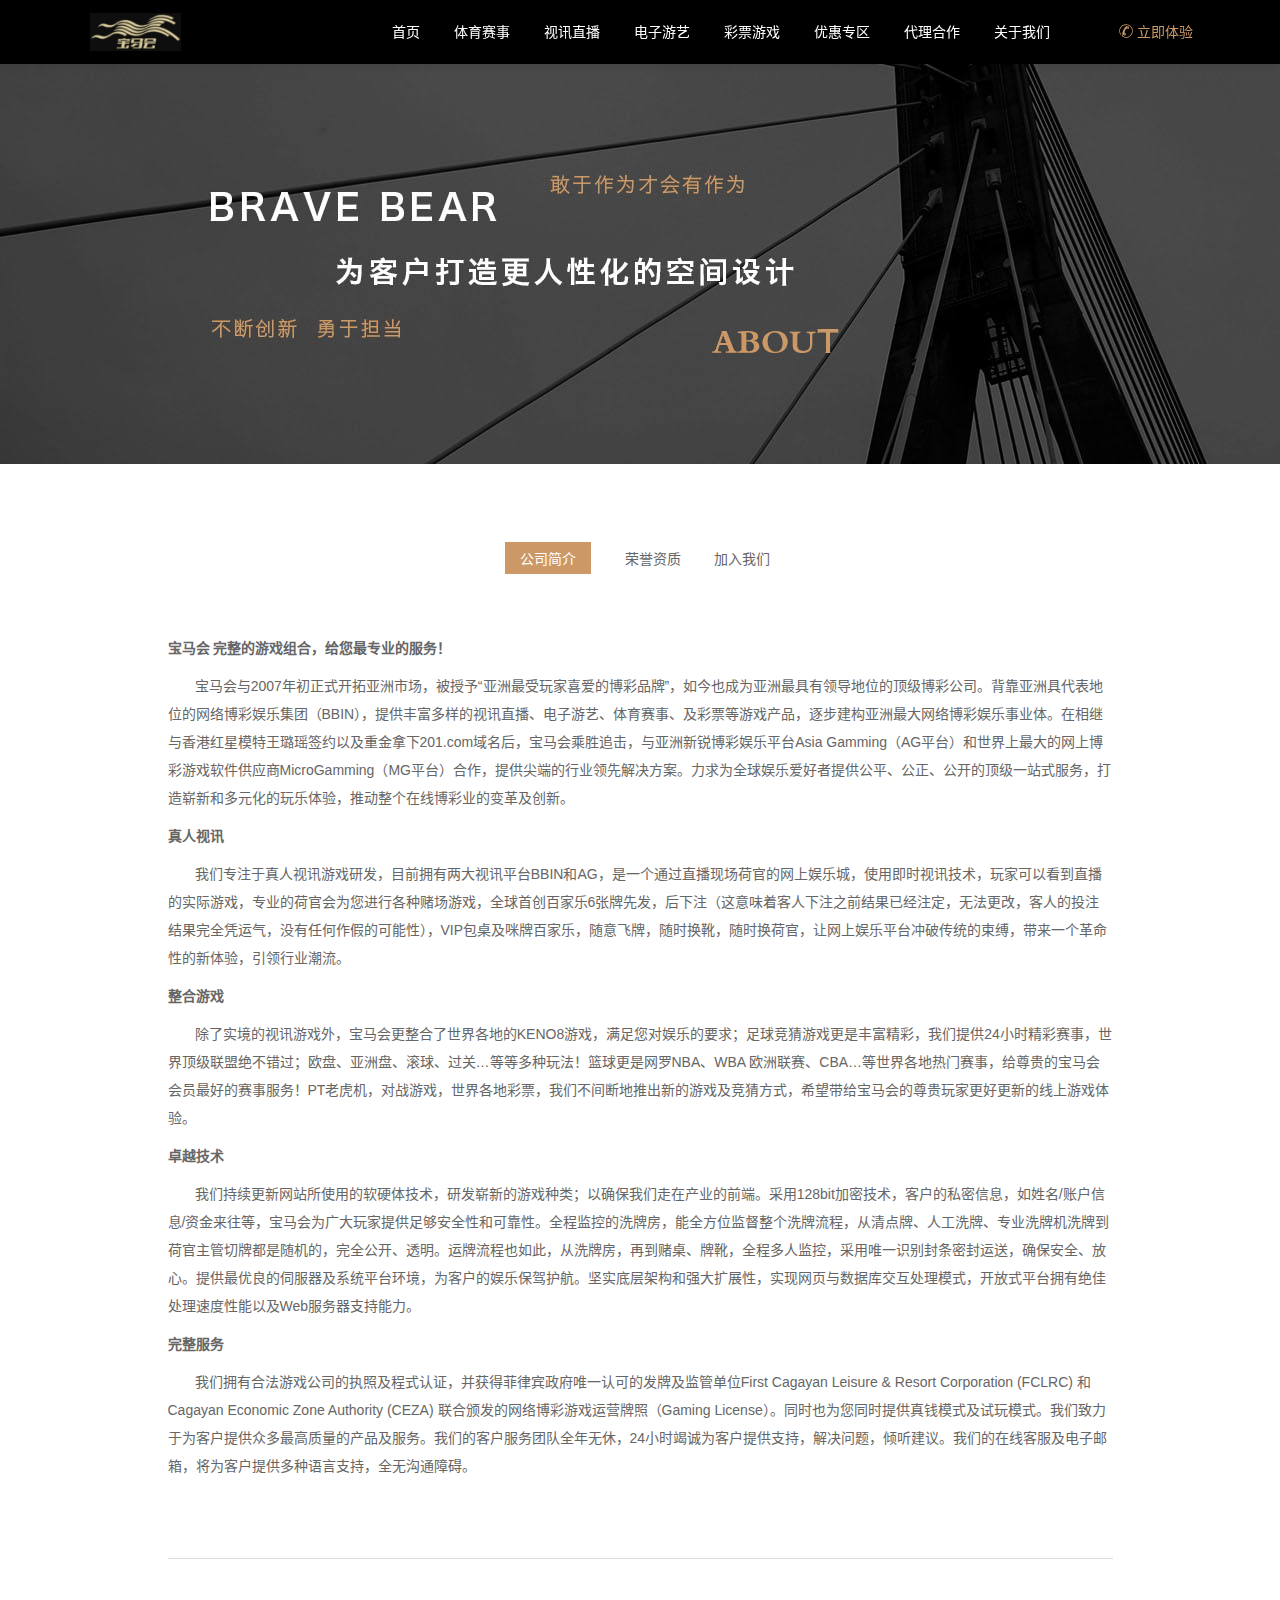
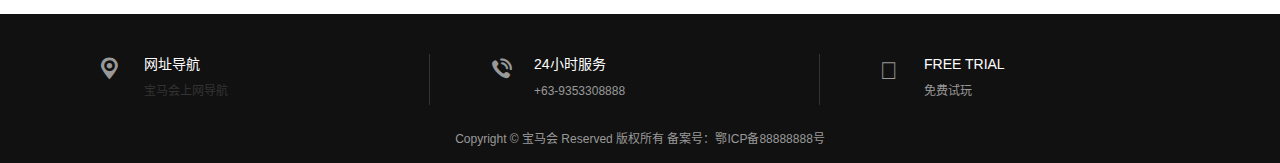
<file: about.html>
<!DOCTYPE html>
<html lang="zh-CN">
<head>
<meta charset="utf-8">
<meta http-equiv="X-UA-Compatible" content="IE=edge,chrome=1">
<meta name="viewport" content="width=device-width, initial-scale=1.0, user-scalable=no">
<meta http-equiv="Cache-Control" content="no-transform" />
<meta http-equiv="Cache-Control" content="no-siteapp" />
<title>关于 > 公司简介_我的网站</title>
<meta name="keywords" content="" />
<meta name="description" content="" />
		<link rel="stylesheet" href="skin/css/bootstrap.min.css">
		<link rel="stylesheet" href="skin/css/animate.min.css">
		<link rel="stylesheet" href="skin/css/style.css">
</head>
<body id="moar">
<header class="navbar navbar-default navbar-fixed-top" role="navigation">
  <div class="container">
    <div class="navbar-header">
      <button type="button" class="navbar-toggle" data-toggle="collapse" data-target=".navbar-collapse"> <span class="sr-only">Toggle navigation</span> <span class="icon-bar"></span> <span class="icon-bar"></span> <span class="icon-bar"></span> </button>
      <h1 class="logo"><a class="navbar-brand" href="index.html">我的网站</a></h1>
    </div>
    <nav class="collapse navbar-right navbar-collapse" role="navigation">
      <ul class="list-inline navbar-nav">
        <li>
          <a href="index.html">首页</a>
        </li>

        <li>
          <a href="tiyu.html">体育赛事</a>
        </li>

        <li>
          <a href="shixun.html">视讯直播</a>
        </li>

        <li>
          <a href="dianzi.html">电子游艺</a>
        </li>

        <li>
          <a href="caipiao.html">彩票游戏</a>
        </li>

        <li>
          <a href="youhui.html">优惠专区</a>
        </li>

        <li>
          <a href="daili.html">代理合作</a>
        </li>

        <li>
          <a href="about.html">关于我们</a>
        </li>

        <li class="tel visible-lg-inline-block">
          <a href="javascript:;"><span class="icon-page-lianxi"></span> 立即体验</a>
        </li>
      </ul>
    </nav>
  </div>
</header>
 
<!--end-->
<section class="banner">
  <div class="banner-page" style="background-image:url(skin/images/1-1P32109461N28.jpg)"><img src="skin/images/banner-height-page.gif" class="center-block" alt=""/></div>
</section>
<!--end-->
<section class="page sx-jianju">
  <div class="container">
    ﻿<ul class="list-inline menu-kj2 text-center wow animated fadeInUp">
	<li class='active'><a href="javascript:;">公司简介</a></li>
      <!--<li><a href="javascript:;">组织架构</a></li>-->

      <li><a href="javascript:;">荣誉资质</a></li>

      <!--<li><a href="javascript:;">发展历程</a></li>-->

      <li><a href="javascript:;">加入我们</a></li>

      <!--<li><a href="javascript:;">公司文化</a></li>-->

      
    </ul>
    <div class="row">
      <div class="col-xs-12 col-sm-12 col-md-10 col-lg-10 col-lg-offset-1 col-md-offset-1">
        <!--<article class="content text-center"> <p>-->
	<!--<img src="skin/images/1-1P320093211O1.jpg" /></p>-->
<div>
	<p>
		<b>宝马会 完整的游戏组合，给您最专业的服务！</b></p>
	<p>
		&nbsp; &nbsp; &nbsp; &nbsp;宝马会与2007年初正式开拓亚洲市场，被授予“亚洲最受玩家喜爱的博彩品牌”，如今也成为亚洲最具有领导地位的顶级博彩公司。背靠亚洲具代表地位的网络博彩娱乐集团（BBIN），提供丰富多样的视讯直播、电子游艺、体育赛事、及彩票等游戏产品，逐步建构亚洲最大网络博彩娱乐事业体。在相继与香港红星模特王璐瑶签约以及重金拿下201.com域名后，宝马会乘胜追击，与亚洲新锐博彩娱乐平台Asia Gamming（AG平台）和世界上最大的网上博彩游戏软件供应商MicroGamming（MG平台）合作，提供尖端的行业领先解决方案。力求为全球娱乐爱好者提供公平、公正、公开的顶级一站式服务，打造崭新和多元化的玩乐体验，推动整个在线博彩业的变革及创新。 </p>

  <p>
    <b>真人视讯</b></p>
  <p>
    &nbsp; &nbsp; &nbsp; &nbsp;我们专注于真人视讯游戏研发，目前拥有两大视讯平台BBIN和AG，是一个通过直播现场荷官的网上娱乐城，使用即时视讯技术，玩家可以看到直播的实际游戏，专业的荷官会为您进行各种赌场游戏，全球首创百家乐6张牌先发，后下注（这意味着客人下注之前结果已经注定，无法更改，客人的投注结果完全凭运气，没有任何作假的可能性），VIP包桌及咪牌百家乐，随意飞牌，随时换靴，随时换荷官，让网上娱乐平台冲破传统的束缚，带来一个革命性的新体验，引领行业潮流。 </p>


  <p>
    <b>整合游戏</b></p>
  <p>
    &nbsp; &nbsp; &nbsp; &nbsp;除了实境的视讯游戏外，宝马会更整合了世界各地的KENO8游戏，满足您对娱乐的要求；足球竞猜游戏更是丰富精彩，我们提供24小时精彩赛事，世界顶级联盟绝不错过；欧盘、亚洲盘、滚球、过关…等等多种玩法！篮球更是网罗NBA、WBA 欧洲联赛、CBA…等世界各地热门赛事，给尊贵的宝马会会员最好的赛事服务！PT老虎机，对战游戏，世界各地彩票，我们不间断地推出新的游戏及竞猜方式，希望带给宝马会的尊贵玩家更好更新的线上游戏体验。 </p>

  <p>
    <b>卓越技术</b></p>
  <p>
    &nbsp; &nbsp; &nbsp; &nbsp;我们持续更新网站所使用的软硬体技术，研发崭新的游戏种类；以确保我们走在产业的前端。采用128bit加密技术，客户的私密信息，如姓名/账户信息/资金来往等，宝马会为广大玩家提供足够安全性和可靠性。全程监控的洗牌房，能全方位监督整个洗牌流程，从清点牌、人工洗牌、专业洗牌机洗牌到荷官主管切牌都是随机的，完全公开、透明。运牌流程也如此，从洗牌房，再到赌桌、牌靴，全程多人监控，采用唯一识别封条密封运送，确保安全、放心。提供最优良的伺服器及系统平台环境，为客户的娱乐保驾护航。坚实底层架构和强大扩展性，实现网页与数据库交互处理模式，开放式平台拥有绝佳处理速度性能以及Web服务器支持能力。 </p>


  <p>
    <b>完整服务</b></p>
  <p>
    &nbsp; &nbsp; &nbsp; &nbsp;我们拥有合法游戏公司的执照及程式认证，并获得菲律宾政府唯一认可的发牌及监管单位First Cagayan Leisure & Resort Corporation (FCLRC) 和 Cagayan Economic Zone Authority (CEZA) 联合颁发的网络博彩游戏运营牌照（Gaming License）。同时也为您同时提供真钱模式及试玩模式。我们致力于为客户提供众多最高质量的产品及服务。我们的客户服务团队全年无休，24小时竭诚为客户提供支持，解决问题，倾听建议。我们的在线客服及电子邮箱，将为客户提供多种语言支持，全无沟通障碍。 </p>

</div>
<br />


          <ul class="list-page">
          </ul>
          <div class="more-menu">

            <!--<div class="row">-->
<!--<div class="col-xs-6 col-sm-6 col-md-3 col-lg-3">-->
                <!--<figure><a href="javascript:;"><span class="icon-page-xitong"></span>-->
                  <!--<h3>公司简介</h3>-->
                  <!--</a> </figure>-->
              <!--</div><div class="col-xs-6 col-sm-6 col-md-3 col-lg-3">-->
                <!--<figure><a href="javascript:;"><span class="icon-page-xitong"></span>-->
                  <!--<h3>设计</h3>-->
                  <!--</a> </figure>-->
              <!--</div><div class="col-xs-6 col-sm-6 col-md-3 col-lg-3">-->
                <!--<figure><a href="javascript:;"><span class="icon-page-xitong"></span>-->
                  <!--<h3>案例</h3>-->
                  <!--</a> </figure>-->
              <!--</div><div class="col-xs-6 col-sm-6 col-md-3 col-lg-3">-->
                <!--<figure><a href="javascript:;"><span class="icon-page-xitong"></span>-->
                  <!--<h3>联系</h3>-->
                  <!--</a> </figure>-->
              <!--</div>-->
            <!--</div>-->
          </div>
        </article>
      </div>
    </div>
  </div>
</section>
<!--end-->
<footer class="foot text-center">
  <div class="addess">
    <div class="container">
      <div class="row">
        <div class="col-xs-12 col-sm-4 col-md-4 col-lg-4">
          <dl class="dl-horizontal list-unstyled">
            <dt><span class="icon-foot-addess"></span></dt>
            <dd>
              <a href="201.html"><h3>网址导航</h3>
                <p>宝马会上网导航</p></a>
            </dd>
          </dl>
        </div>
        <div class="col-xs-12 col-sm-4 col-md-4 col-lg-4">
          <dl class="dl-horizontal list-unstyled">
            <dt><span class="icon-foot-tel"></span></dt>
            <dd>
              <h3>24小时服务</h3>
              <p>+63-9353308888</p>
            </dd>
          </dl>
        </div>
        <div class="col-xs-12 col-sm-4 col-md-4 col-lg-4">
          <dl class="dl-horizontal list-unstyled">
            <dt><span class="glyphicon-hand-left"></span></dt>
            <dd>
              <h3><a href="javascript:;" target="_blank">FREE TRIAL</a></h3>
              <p>免费试玩</p>
            </dd>
          </dl>
        </div>
      </div>
    </div>
  </div>
  <div class="copy container">
    <p>
      Copyright © 宝马会 Reserved 版权所有 <span class="hidden-xs"><a href="javascript:;" target="_blank">备案号：鄂ICP备88888888号</a></span></p>
  </div>
</footer>
<!--end-->
<ul class="list-unstyled kefu visible-xs-block" style="opacity:0.8;border-radius: 2.5%" id="enter-click">
  <h4>立即体验</h4>

</ul>
<!--end-->
<script src="skin/js/jquery.min.js"></script> 
<script src="skin/js/wow.min.js"></script> 
<script src="skin/js/base.js"></script> 
<script src="skin/js/sdcms.hits.js"></script> 
<script src="skin/js/bootstrap.min.js"></script> 
<script>
wow = new WOW(
{animateClass: 'animated',
offset:100});
wow.init();
document.getElementById('moar').onclick = function() {
var section = document.createElement('section');
section.className = 'section--purple wow fadeInDown';
this.parentNode.insertBefore(section, this);};
</script> 

<script src="skin/js/fastclick.min.js"></script> 
<script src="skin/js/owl.carousel.min.js"></script> 
<script src="skin/js/owl.carousel.quote.js"></script>
</body>
</html>
</file>
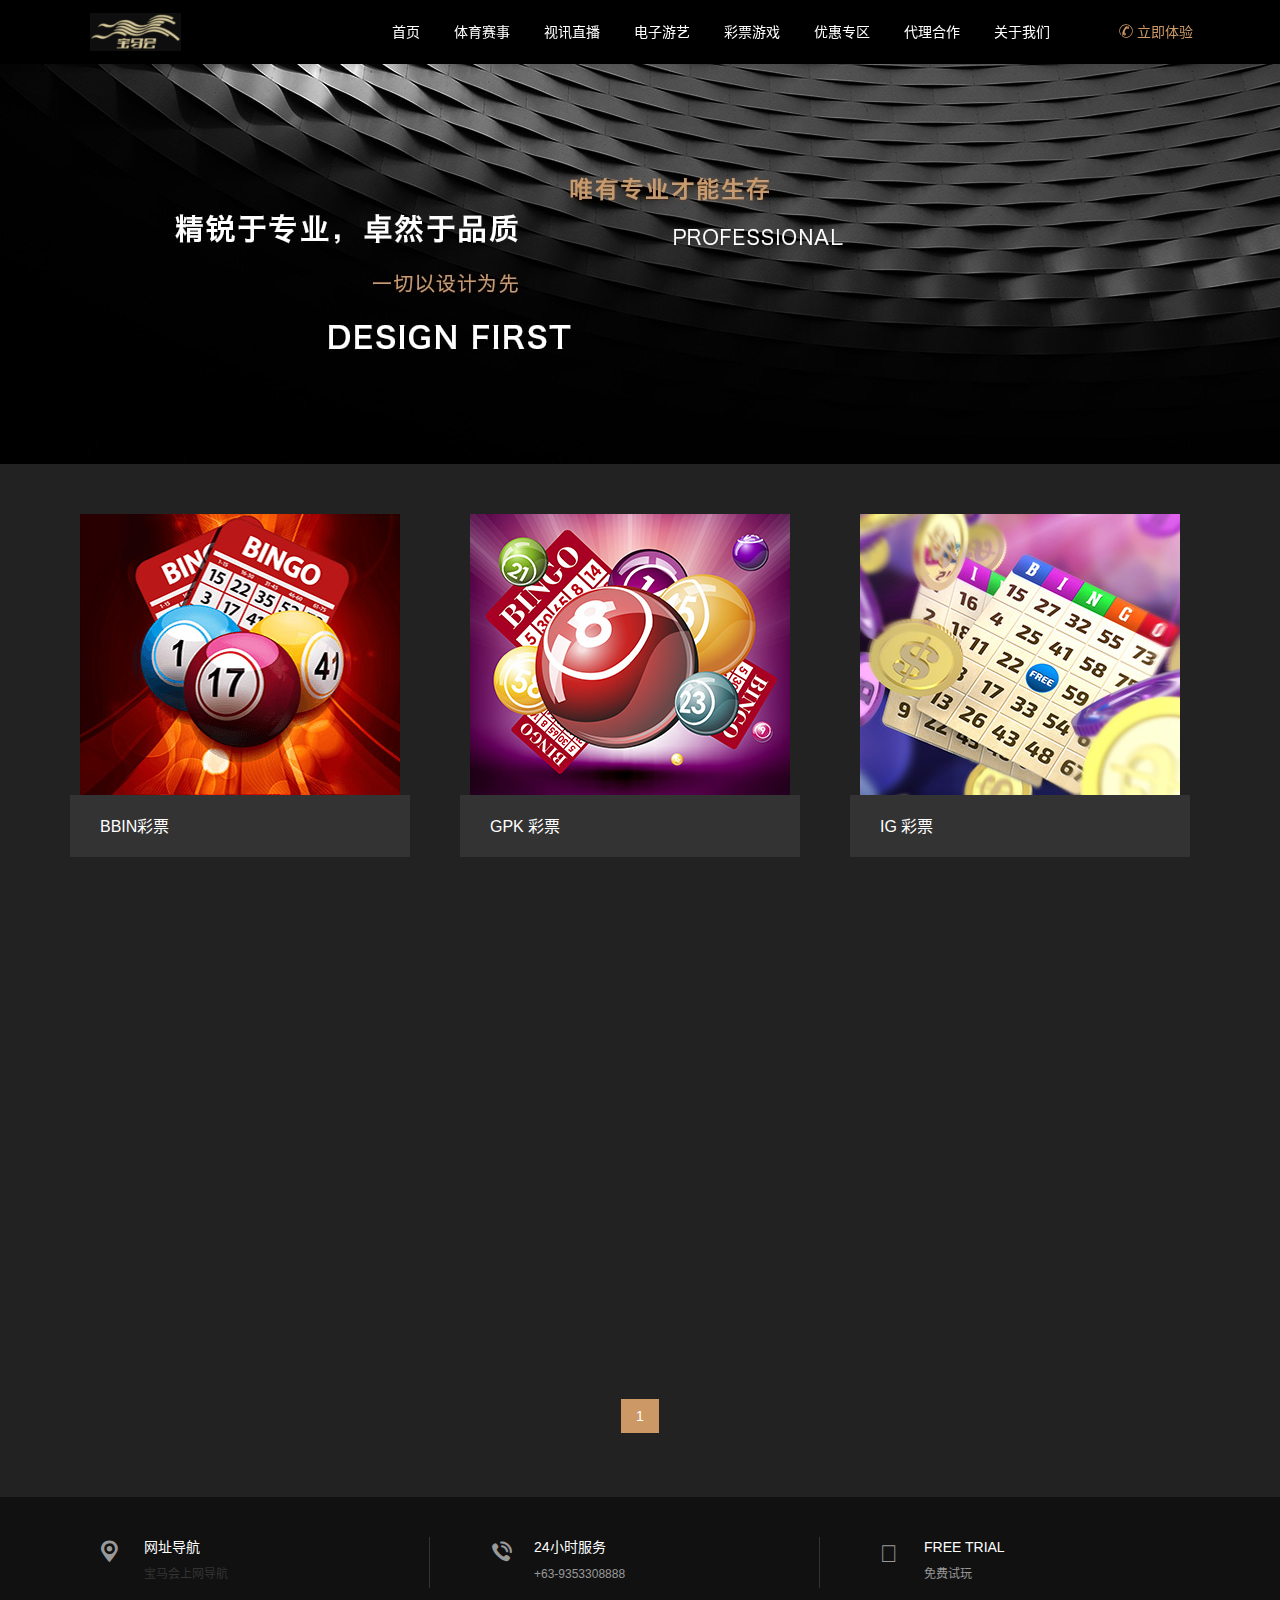
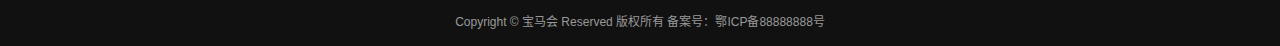
<file: caipiao.html>
<!DOCTYPE html>
<html lang="zh-CN">

	<head>
		<meta charset="utf-8">
		<meta http-equiv="X-UA-Compatible" content="IE=edge,chrome=1">
		<meta name="viewport" content="width=device-width, initial-scale=1.0, user-scalable=no">
		<meta http-equiv="Cache-Control" content="no-transform" />
		<meta http-equiv="Cache-Control" content="no-siteapp" />
		<meta name="Keywords" content="" />
		<title>体育赛事</title>
		<meta name="keywords" content="" />
		<meta name="description" content="" />
		<link rel="stylesheet" href="skin/css/bootstrap.min.css">
		<link rel="stylesheet" href="skin/css/animate.min.css">
		<link rel="stylesheet" href="skin/css/style.css">
	</head>

	<body id="moar">
	<header class="navbar navbar-default navbar-fixed-top" role="navigation">
		<div class="container">
			<div class="navbar-header">
				<button type="button" class="navbar-toggle" data-toggle="collapse" data-target=".navbar-collapse"> <span class="sr-only">Toggle navigation</span> <span class="icon-bar"></span> <span class="icon-bar"></span> <span class="icon-bar"></span> </button>
				<h1 class="logo"><a class="navbar-brand" href="index.html">我的网站</a></h1>
			</div>
			<nav class="collapse navbar-right navbar-collapse" role="navigation">
				<ul class="list-inline navbar-nav">
					<li>
						<a href="index.html">首页</a>
					</li>

					<li>
						<a href="tiyu.html">体育赛事</a>
					</li>

					<li>
						<a href="shixun.html">视讯直播</a>
					</li>

					<li>
						<a href="dianzi.html">电子游艺</a>
					</li>

					<li>
						<a href="caipiao.html">彩票游戏</a>
					</li>

					<li>
						<a href="youhui.html">优惠专区</a>
					</li>

					<li>
						<a href="daili.html">代理合作</a>
					</li>

					<li>
						<a href="about.html">关于我们</a>
					</li>

					<li class="tel visible-lg-inline-block">
						<a href="javascript:;"><span class="icon-page-lianxi"></span> 立即体验</a>
					</li>
				</ul>
			</nav>
		</div>
	</header>

		<!--end-->
		<section class="banner">
			<div class="banner-page" style="background-image:url(skin/images/1-1P3210Z053N4.jpg)"><img src="skin/images/banner-height-page.gif" class="center-block" alt="" /></div>
		</section>
		<!--end-->
		<section class="case case-page sx-jianju text-center">
			<div class="container">
				<!--<ul class="list-inline menu-kj2 wow animated fadeInUp">-->

					<!--<li>-->
						<!--<a href="javascript:;"></a>-->
					<!--</li>-->

					<!--<li>-->
						<!--<a href="javascript:;"></a>-->
					<!--</li>-->

					<!--<li>-->
						<!--<a href="javascript:;"></a>-->
					<!--</li>-->

					<!--<li>-->
						<!--<a href="javascript:;"></a>-->
					<!--</li>-->

					<!--<li>-->
						<!--<a href="javascript:;"></a>-->
					<!--</li>-->

					<!--<li>-->
						<!--<a href="javascript:;"></a>-->
					<!--</li>-->

				<!--</ul>-->
				<div class="row">
					<div class="col-xs-6 col-sm-6 col-md-4 col-lg-4 wow animated fadeInUp">
						<figure>
							<a href="javascript:;" title="BBIN彩票"><img src="skin/images/caipiao/bb.jpg" alt="BBIN彩票" />
								<figcaption>
									<h3>BBIN彩票</h3>
								</figcaption>
							</a>
						</figure>
					</div>
					<div class="col-xs-6 col-sm-6 col-md-4 col-lg-4 wow animated fadeInUp">
						<figure>
							<a href="javascript:;" title="GPK 彩票"><img src="skin/images/caipiao/gpk.jpg" alt="GPK 彩票" />
								<figcaption>
									<h3>GPK 彩票</h3>
								</figcaption>
							</a>
						</figure>
					</div>
					<div class="col-xs-6 col-sm-6 col-md-4 col-lg-4 wow animated fadeInUp">
						<figure>
							<a href="javascript:;" title="IG 彩票"><img src="skin/images/caipiao/ig.jpg" alt="IG 彩票" />
								<figcaption>
									<h3>IG 彩票</h3>
								</figcaption>
							</a>
						</figure>
					</div>
					<div class="col-xs-6 col-sm-6 col-md-4 col-lg-4 wow animated fadeInUp">
						<figure>
							<a href="javascript:;" title="IG 六合彩"><img src="skin/images/caipiao/ig6.jpg" alt="IG 六合彩" />
								<figcaption>
									<h3>IG 六合彩</h3>
								</figcaption>
							</a>
						</figure>
					</div>
					<div class="col-xs-6 col-sm-6 col-md-4 col-lg-4 wow animated fadeInUp">
						<figure>
							<a href="javascript:;" title="LX 豪彩"><img src="skin/images/caipiao/lx.jpg" alt="LX 豪彩" />
								<figcaption>
									<h3>LX 豪彩</h3>
								</figcaption>
							</a>
						</figure>
					</div>
					<div class="col-xs-6 col-sm-6 col-md-4 col-lg-4 wow animated fadeInUp">
						<figure>
							<a href="javascript:;" title="VR竞速彩票"><img src="skin/images/caipiao/vr.jpg" alt="VR竞速彩票" />
								<figcaption>
									<h3>VR竞速彩票</h3>
								</figcaption>
							</a>
						</figure>
					</div>
				</div>
				<div class="home-title wow animated fadeInUp">
					<a href="#"><h2 class="h-h2-white"> 开始游戏 </h2></a>
					<p class="m-sm-white"> 进入宝马会 </p>
				</div>
				<div class="list-page">
					<ul class="pagination">
						<li class="active">
							<a href="javascript:;">1</a>
						</li>

					</ul>
				</div>
			</div>
		</section>
		<!--end-->
	<footer class="foot text-center">
		<div class="addess">
			<div class="container">
				<div class="row">
					<div class="col-xs-12 col-sm-4 col-md-4 col-lg-4">
						<dl class="dl-horizontal list-unstyled">
							<dt><span class="icon-foot-addess"></span></dt>
							<dd>
								<a href="201.html"><h3>网址导航</h3>
									<p>宝马会上网导航</p></a>
							</dd>
						</dl>
					</div>
					<div class="col-xs-12 col-sm-4 col-md-4 col-lg-4">
						<dl class="dl-horizontal list-unstyled">
							<dt><span class="icon-foot-tel"></span></dt>
							<dd>
								<h3>24小时服务</h3>
								<p>+63-9353308888</p>
							</dd>
						</dl>
					</div>
					<div class="col-xs-12 col-sm-4 col-md-4 col-lg-4">
						<dl class="dl-horizontal list-unstyled">
							<dt><span class="glyphicon-hand-left"></span></dt>
							<dd>
								<h3><a href="javascript:;" target="_blank">FREE TRIAL</a></h3>
								<p>免费试玩</p>
							</dd>
						</dl>
					</div>
				</div>
			</div>
		</div>
		<div class="copy container">
			<!--<ul class="list-inline menu-kj list-paddingleft-2">-->

			<!--<li>-->
			<!--<p>-->
			<!--<a href="javascript:;">设计</a>-->
			<!--</p>-->
			<!--</li>-->

			<!--<li>-->
			<!--<p>-->
			<!--<a href="javascript:;">优势</a>-->
			<!--</p>-->
			<!--</li>-->

			<!--<li>-->
			<!--<p>-->
			<!--<a href="javascript:;">案例</a>-->
			<!--</p>-->
			<!--</li>-->

			<!--<li>-->
			<!--<p>-->
			<!--<a href="javascript:;">团队</a>-->
			<!--</p>-->
			<!--</li>-->

			<!--<li>-->
			<!--<p>-->
			<!--<a href="javascript:;">关于</a>-->
			<!--</p>-->
			<!--</li>-->

			<!--<li>-->
			<!--<p>-->
			<!--<a href="javascript:;">资讯</a>-->
			<!--</p>-->
			<!--</li>-->

			<!--<li>-->
			<!--<p>-->
			<!--<a href="javascript:;">联系</a>-->
			<!--</p>-->
			<!--</li>-->

			<!--</ul>-->
			<p>
				Copyright © 宝马会 Reserved 版权所有 <span class="hidden-xs"><a href="javascript:;" target="_blank">备案号：鄂ICP备88888888号</a></span></p>
			<!--<ul class="list-inline kjcd">-->
			<!--<li class="qq">-->
			<!--<a href="javascript:;" target="_blank"><span class="icon-qq"></span></a>-->
			<!--</li>-->
			<!--<li class="weixin">-->
			<!--<a href="javascript:;" data-toggle="modal" data-target="#foot-weixin"><span class="icon-weixin"></span></a>-->
			<!--</li>-->
			<!--<li class="weibo">-->
			<!--<a href="javascript:;" target="_blank"><span class="icon-weibo"></span></a>-->
			<!--</li>-->
			<!--</ul>-->
			<!--<div class="well hidden-xs"> 友情链接：-->
			<!--<a href="http://#" target="_blank">源码之家</a> /-->
			<!--<a href="http://#" target='_blank'>源码商城</a> /-->
			<!--<a href="http://#" target='_blank'>DedeCMS模板</a> /-->
			<!--<a href="http://#" target='_blank'>响应式模板</a> /-->
			<!--<a href="http://#" target='_blank'>企业网站模板</a> / 链接交换QQ：1236549 </div>-->
			<!--<div class="modal fade" id="foot-weixin" tabindex="-1" role="dialog" aria-labelledby="myweixin" aria-hidden="true">-->
			<!--<div class="modal-dialog">-->
			<!--<div class="modal-content text-center">-->
			<!--<div class="modal-header">-->
			<!--<button type="button" class="close" data-dismiss="modal"><span aria-hidden="true">×</span><span class="sr-only">Close</span></button>-->
			<!--<h4 class="modal-title" id="myweixin">微信扫一扫，关注我们</h4>-->
			<!--</div>-->
			<!--<div class="modal-body"> <img src="skin/images/weixin-pic.jpg" alt="微信公众号" />-->
			<!--<p>打开微信，使用扫一扫即可关注我们。</p>-->
			<!--</div>-->
			<!--</div>-->
			<!--</div>-->
			<!--</div>-->
		</div>
	</footer>
	<!--end-->
	<ul class="list-unstyled kefu visible-xs-block" style="opacity:0.8;border-radius: 2.5%" id="enter-click">
		<h4>立即体验</h4>
		<!--<li>-->
		<!--<a class="gt" href="javascript:;" title="在线沟通" target="_blank"><span class="icon-goutong"></span></a>-->
		<!--</li>-->
		<!--<li class="hidden-xs">-->
		<!--<a class="lx" href="javascript:;" title="联系"><span class="icon-page-lianxi"></span></a>-->
		<!--</li>-->
		<!--<li class="visible-xs-inline-block">-->
		<!--<a class="lx" href="javascript:;" title="拔打电话"><span class="icon-page-lianxi"></span></a>-->
		<!--</li>-->
		<!--<li>-->
		<!--<a id="top" class="top" href="javascript:;" title="回顶部"><span class="icon-top"></span></a>-->
		<!--</li>-->
	</ul>
		<!--end-->
		<script src="skin/js/jquery.min.js"></script>
		<script src="skin/js/wow.min.js"></script>
		<script src="skin/js/base.js"></script>
		<script src="skin/js/sdcms.hits.js"></script>
		<script src="skin/js/bootstrap.min.js"></script>
		<script>
			wow = new WOW({
				animateClass: 'animated',
				offset: 100
			});
			wow.init();
			document.getElementById('moar').onclick = function() {
				var section = document.createElement('section');
				section.className = 'section--purple wow fadeInDown';
				this.parentNode.insertBefore(section, this);
			};
		</script>

		<script src="skin/js/fastclick.min.js"></script>
	</body>

</html>
</file>
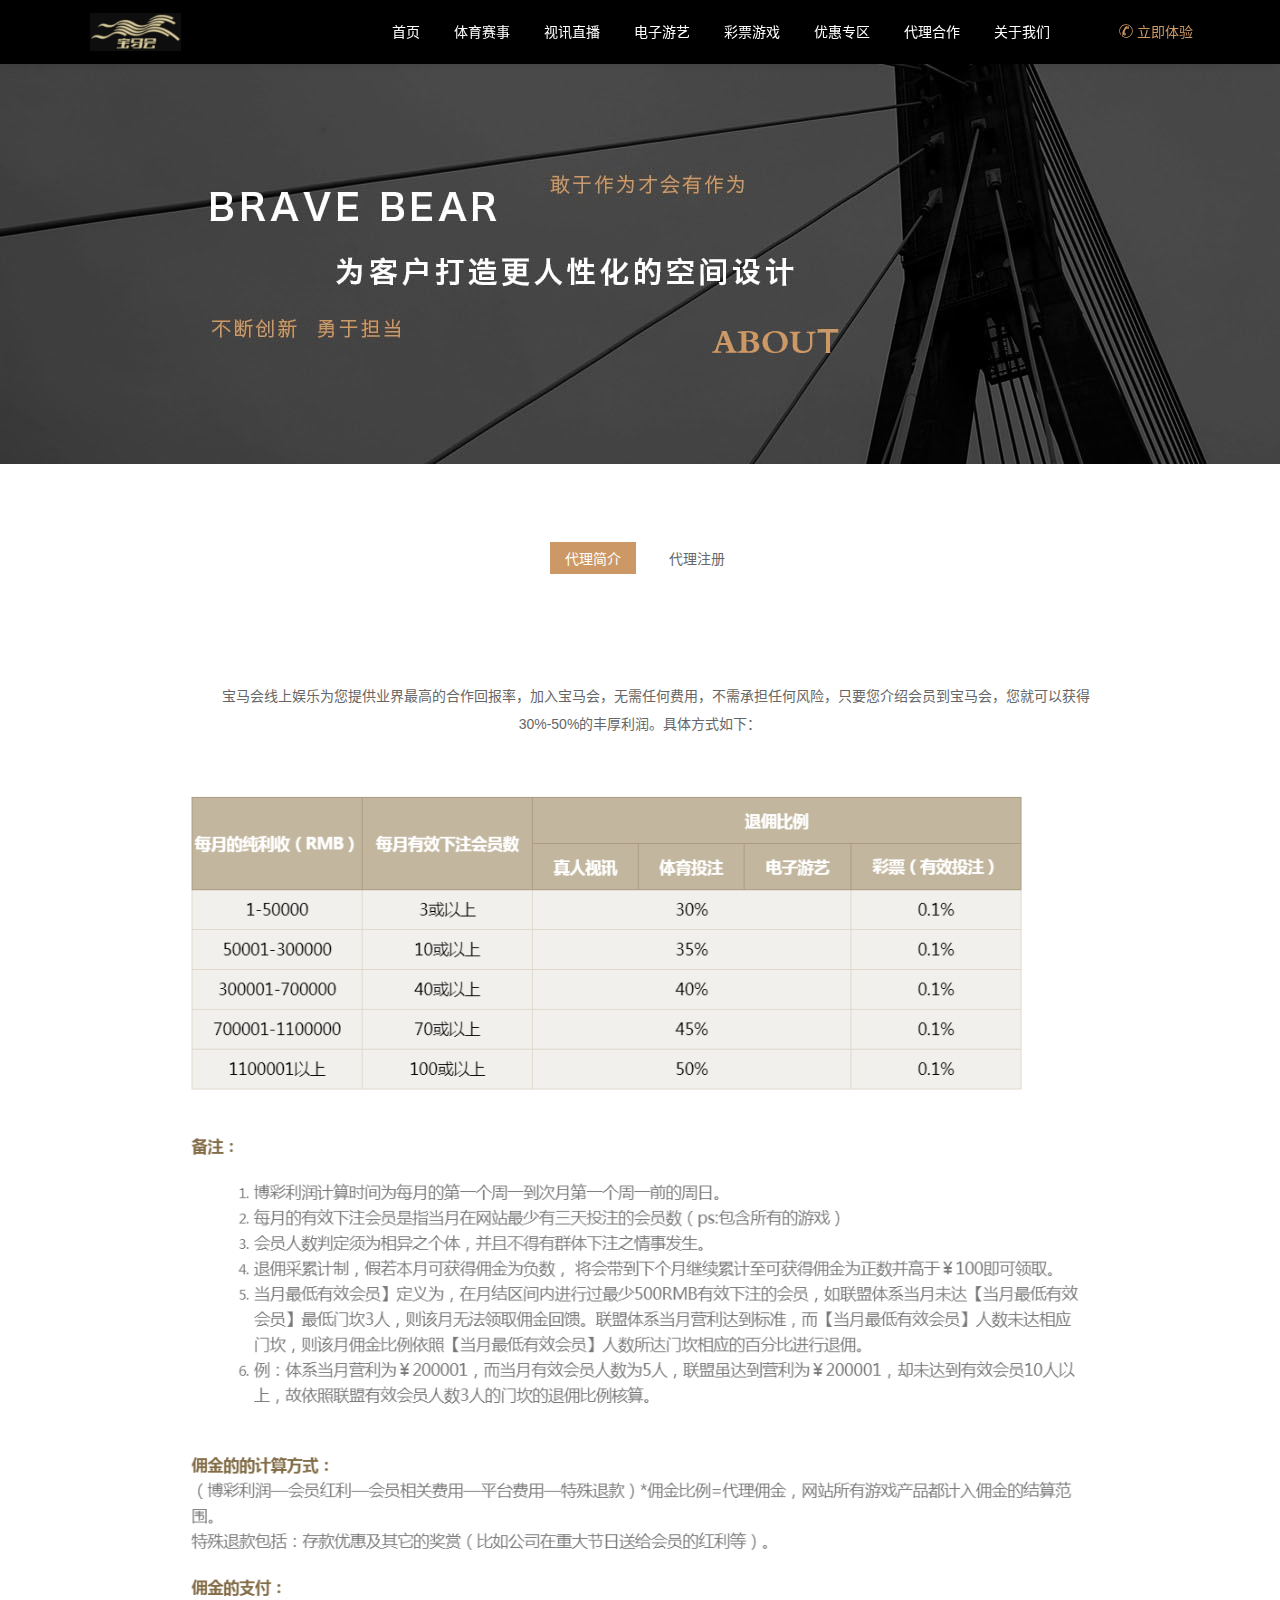
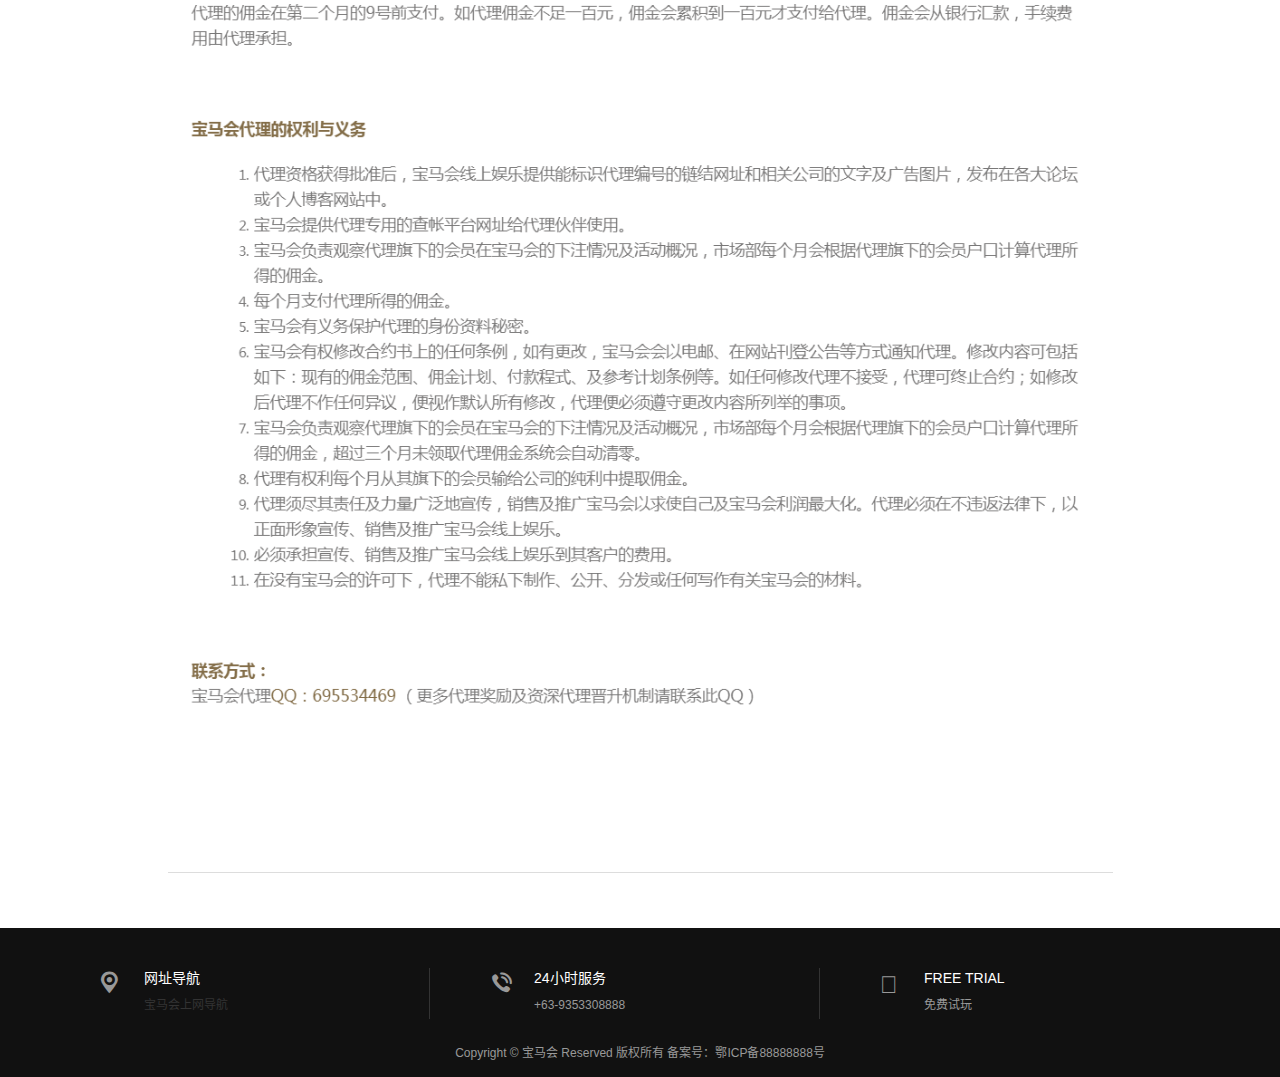
<file: daili.html>
<!DOCTYPE html>
<html lang="zh-CN">
<head>
<meta charset="utf-8">
<meta http-equiv="X-UA-Compatible" content="IE=edge,chrome=1">
<meta name="viewport" content="width=device-width, initial-scale=1.0, user-scalable=no">
<meta http-equiv="Cache-Control" content="no-transform" />
<meta http-equiv="Cache-Control" content="no-siteapp" />
<title>关于 > 公司简介_我的网站</title>
<meta name="keywords" content="" />
<meta name="description" content="" />
		<link rel="stylesheet" href="skin/css/bootstrap.min.css">
		<link rel="stylesheet" href="skin/css/animate.min.css">
		<link rel="stylesheet" href="skin/css/style.css">
</head>
<body id="moar">
<header class="navbar navbar-default navbar-fixed-top" role="navigation">
  <div class="container">
    <div class="navbar-header">
      <button type="button" class="navbar-toggle" data-toggle="collapse" data-target=".navbar-collapse"> <span class="sr-only">Toggle navigation</span> <span class="icon-bar"></span> <span class="icon-bar"></span> <span class="icon-bar"></span> </button>
      <h1 class="logo"><a class="navbar-brand" href="index.html">我的网站</a></h1>
    </div>
    <nav class="collapse navbar-right navbar-collapse" role="navigation">
      <ul class="list-inline navbar-nav">
        <li>
          <a href="index.html">首页</a>
        </li>

        <li>
          <a href="tiyu.html">体育赛事</a>
        </li>

        <li>
          <a href="shixun.html">视讯直播</a>
        </li>

        <li>
          <a href="dianzi.html">电子游艺</a>
        </li>

        <li>
          <a href="caipiao.html">彩票游戏</a>
        </li>

        <li>
          <a href="youhui.html">优惠专区</a>
        </li>

        <li>
          <a href="daili.html">代理合作</a>
        </li>

        <li>
          <a href="about.html">关于我们</a>
        </li>

        <li class="tel visible-lg-inline-block">
          <a href="javascript:;"><span class="icon-page-lianxi"></span> 立即体验</a>
        </li>
      </ul>
    </nav>
  </div>
</header>
 
<!--end-->
<section class="banner">
  <div class="banner-page" style="background-image:url(skin/images/1-1P32109461N28.jpg)"><img src="skin/images/banner-height-page.gif" class="center-block" alt=""/></div>
</section>
<!--end-->
<section class="page sx-jianju">
  <div class="container">
    ﻿<ul class="list-inline menu-kj2 text-center wow animated fadeInUp">
	<li class='active'><a href="javascript:;">代理简介</a></li>
      <!--<li><a href="javascript:;">组织架构</a></li>-->

      <li><a href="javascript:;">代理注册</a></li>

      <!--<li><a href="javascript:;">发展历程</a></li>-->

      <!--<li><a href="javascript:;">加入我们</a></li>-->

      <!--<li><a href="javascript:;">公司文化</a></li>-->

      
    </ul>
    <div class="row">
      <div class="col-xs-12 col-sm-12 col-md-10 col-lg-10 col-lg-offset-1 col-md-offset-1">
        <article class="content text-center">
          <!--<p><img src="skin/images/1-1P320093211O1.jpg" /></p>-->
<div>
	<p>
		&nbsp;</p>
	<p>
		&nbsp; &nbsp; &nbsp; &nbsp; 宝马会线上娱乐为您提供业界最高的合作回报率，加入宝马会，无需任何费用，不需承担任何风险，只要您介绍会员到宝马会，您就可以获得30%-50%的丰厚利润。具体方式如下：</p>
	<p>
		&nbsp; &nbsp; &nbsp; &nbsp;&nbsp;<img src="skin/images/daili.png" alt=""/></p>

</div>
<br />


          <ul class="list-page">
          </ul>
          <div class="more-menu">
            <!--<div class="row">-->
<!--<div class="col-xs-6 col-sm-6 col-md-3 col-lg-3">-->
                <!--<figure><a href="javascript:;"><span class="icon-page-xitong"></span>-->
                  <!--<h3>公司简介</h3>-->
                  <!--</a> </figure>-->
              <!--</div><div class="col-xs-6 col-sm-6 col-md-3 col-lg-3">-->
                <!--<figure><a href="javascript:;"><span class="icon-page-xitong"></span>-->
                  <!--<h3>设计</h3>-->
                  <!--</a> </figure>-->
              <!--</div><div class="col-xs-6 col-sm-6 col-md-3 col-lg-3">-->
                <!--<figure><a href="javascript:;"><span class="icon-page-xitong"></span>-->
                  <!--<h3>案例</h3>-->
                  <!--</a> </figure>-->
              <!--</div><div class="col-xs-6 col-sm-6 col-md-3 col-lg-3">-->
                <!--<figure><a href="javascript:;"><span class="icon-page-xitong"></span>-->
                  <!--<h3>联系</h3>-->
                  <!--</a> </figure>-->
              <!--</div>-->
            <!--</div>-->
          </div>
        </article>
      </div>
    </div>
  </div>
</section>
<!--end-->
<footer class="foot text-center">
  <div class="addess">
    <div class="container">
      <div class="row">
        <div class="col-xs-12 col-sm-4 col-md-4 col-lg-4">
          <dl class="dl-horizontal list-unstyled">
            <dt><span class="icon-foot-addess"></span></dt>
            <dd>
              <a href="201.html"><h3>网址导航</h3>
                <p>宝马会上网导航</p></a>
            </dd>
          </dl>
        </div>
        <div class="col-xs-12 col-sm-4 col-md-4 col-lg-4">
          <dl class="dl-horizontal list-unstyled">
            <dt><span class="icon-foot-tel"></span></dt>
            <dd>
              <h3>24小时服务</h3>
              <p>+63-9353308888</p>
            </dd>
          </dl>
        </div>
        <div class="col-xs-12 col-sm-4 col-md-4 col-lg-4">
          <dl class="dl-horizontal list-unstyled">
            <dt><span class="glyphicon-hand-left"></span></dt>
            <dd>
              <h3><a href="javascript:;" target="_blank">FREE TRIAL</a></h3>
              <p>免费试玩</p>
            </dd>
          </dl>
        </div>
      </div>
    </div>
  </div>
  <div class="copy container">
    <!--<ul class="list-inline menu-kj list-paddingleft-2">-->

    <!--<li>-->
    <!--<p>-->
    <!--<a href="javascript:;">设计</a>-->
    <!--</p>-->
    <!--</li>-->

    <!--<li>-->
    <!--<p>-->
    <!--<a href="javascript:;">优势</a>-->
    <!--</p>-->
    <!--</li>-->

    <!--<li>-->
    <!--<p>-->
    <!--<a href="javascript:;">案例</a>-->
    <!--</p>-->
    <!--</li>-->

    <!--<li>-->
    <!--<p>-->
    <!--<a href="javascript:;">团队</a>-->
    <!--</p>-->
    <!--</li>-->

    <!--<li>-->
    <!--<p>-->
    <!--<a href="javascript:;">关于</a>-->
    <!--</p>-->
    <!--</li>-->

    <!--<li>-->
    <!--<p>-->
    <!--<a href="javascript:;">资讯</a>-->
    <!--</p>-->
    <!--</li>-->

    <!--<li>-->
    <!--<p>-->
    <!--<a href="javascript:;">联系</a>-->
    <!--</p>-->
    <!--</li>-->

    <!--</ul>-->
    <p>
      Copyright © 宝马会 Reserved 版权所有 <span class="hidden-xs"><a href="javascript:;" target="_blank">备案号：鄂ICP备88888888号</a></span></p>
    <!--<ul class="list-inline kjcd">-->
    <!--<li class="qq">-->
    <!--<a href="javascript:;" target="_blank"><span class="icon-qq"></span></a>-->
    <!--</li>-->
    <!--<li class="weixin">-->
    <!--<a href="javascript:;" data-toggle="modal" data-target="#foot-weixin"><span class="icon-weixin"></span></a>-->
    <!--</li>-->
    <!--<li class="weibo">-->
    <!--<a href="javascript:;" target="_blank"><span class="icon-weibo"></span></a>-->
    <!--</li>-->
    <!--</ul>-->
    <!--<div class="well hidden-xs"> 友情链接：-->
    <!--<a href="http://#" target="_blank">源码之家</a> /-->
    <!--<a href="http://#" target='_blank'>源码商城</a> /-->
    <!--<a href="http://#" target='_blank'>DedeCMS模板</a> /-->
    <!--<a href="http://#" target='_blank'>响应式模板</a> /-->
    <!--<a href="http://#" target='_blank'>企业网站模板</a> / 链接交换QQ：1236549 </div>-->
    <!--<div class="modal fade" id="foot-weixin" tabindex="-1" role="dialog" aria-labelledby="myweixin" aria-hidden="true">-->
    <!--<div class="modal-dialog">-->
    <!--<div class="modal-content text-center">-->
    <!--<div class="modal-header">-->
    <!--<button type="button" class="close" data-dismiss="modal"><span aria-hidden="true">×</span><span class="sr-only">Close</span></button>-->
    <!--<h4 class="modal-title" id="myweixin">微信扫一扫，关注我们</h4>-->
    <!--</div>-->
    <!--<div class="modal-body"> <img src="skin/images/weixin-pic.jpg" alt="微信公众号" />-->
    <!--<p>打开微信，使用扫一扫即可关注我们。</p>-->
    <!--</div>-->
    <!--</div>-->
    <!--</div>-->
    <!--</div>-->
  </div>
</footer>
<!--end-->
<ul class="list-unstyled kefu visible-xs-block" style="opacity:0.8;border-radius: 2.5%" id="enter-click">
  <h4>立即体验</h4>
  <!--<li>-->
  <!--<a class="gt" href="javascript:;" title="在线沟通" target="_blank"><span class="icon-goutong"></span></a>-->
  <!--</li>-->
  <!--<li class="hidden-xs">-->
  <!--<a class="lx" href="javascript:;" title="联系"><span class="icon-page-lianxi"></span></a>-->
  <!--</li>-->
  <!--<li class="visible-xs-inline-block">-->
  <!--<a class="lx" href="javascript:;" title="拔打电话"><span class="icon-page-lianxi"></span></a>-->
  <!--</li>-->
  <!--<li>-->
  <!--<a id="top" class="top" href="javascript:;" title="回顶部"><span class="icon-top"></span></a>-->
  <!--</li>-->
</ul>
<!--end-->
<script src="skin/js/jquery.min.js"></script> 
<script src="skin/js/wow.min.js"></script> 
<script src="skin/js/base.js"></script> 
<script src="skin/js/sdcms.hits.js"></script> 
<script src="skin/js/bootstrap.min.js"></script> 
<script>
wow = new WOW(
{animateClass: 'animated',
offset:100});
wow.init();
document.getElementById('moar').onclick = function() {
var section = document.createElement('section');
section.className = 'section--purple wow fadeInDown';
this.parentNode.insertBefore(section, this);};
</script> 

<script src="skin/js/fastclick.min.js"></script> 
<script src="skin/js/owl.carousel.min.js"></script> 
<script src="skin/js/owl.carousel.quote.js"></script>
</body>
</html>
</file>
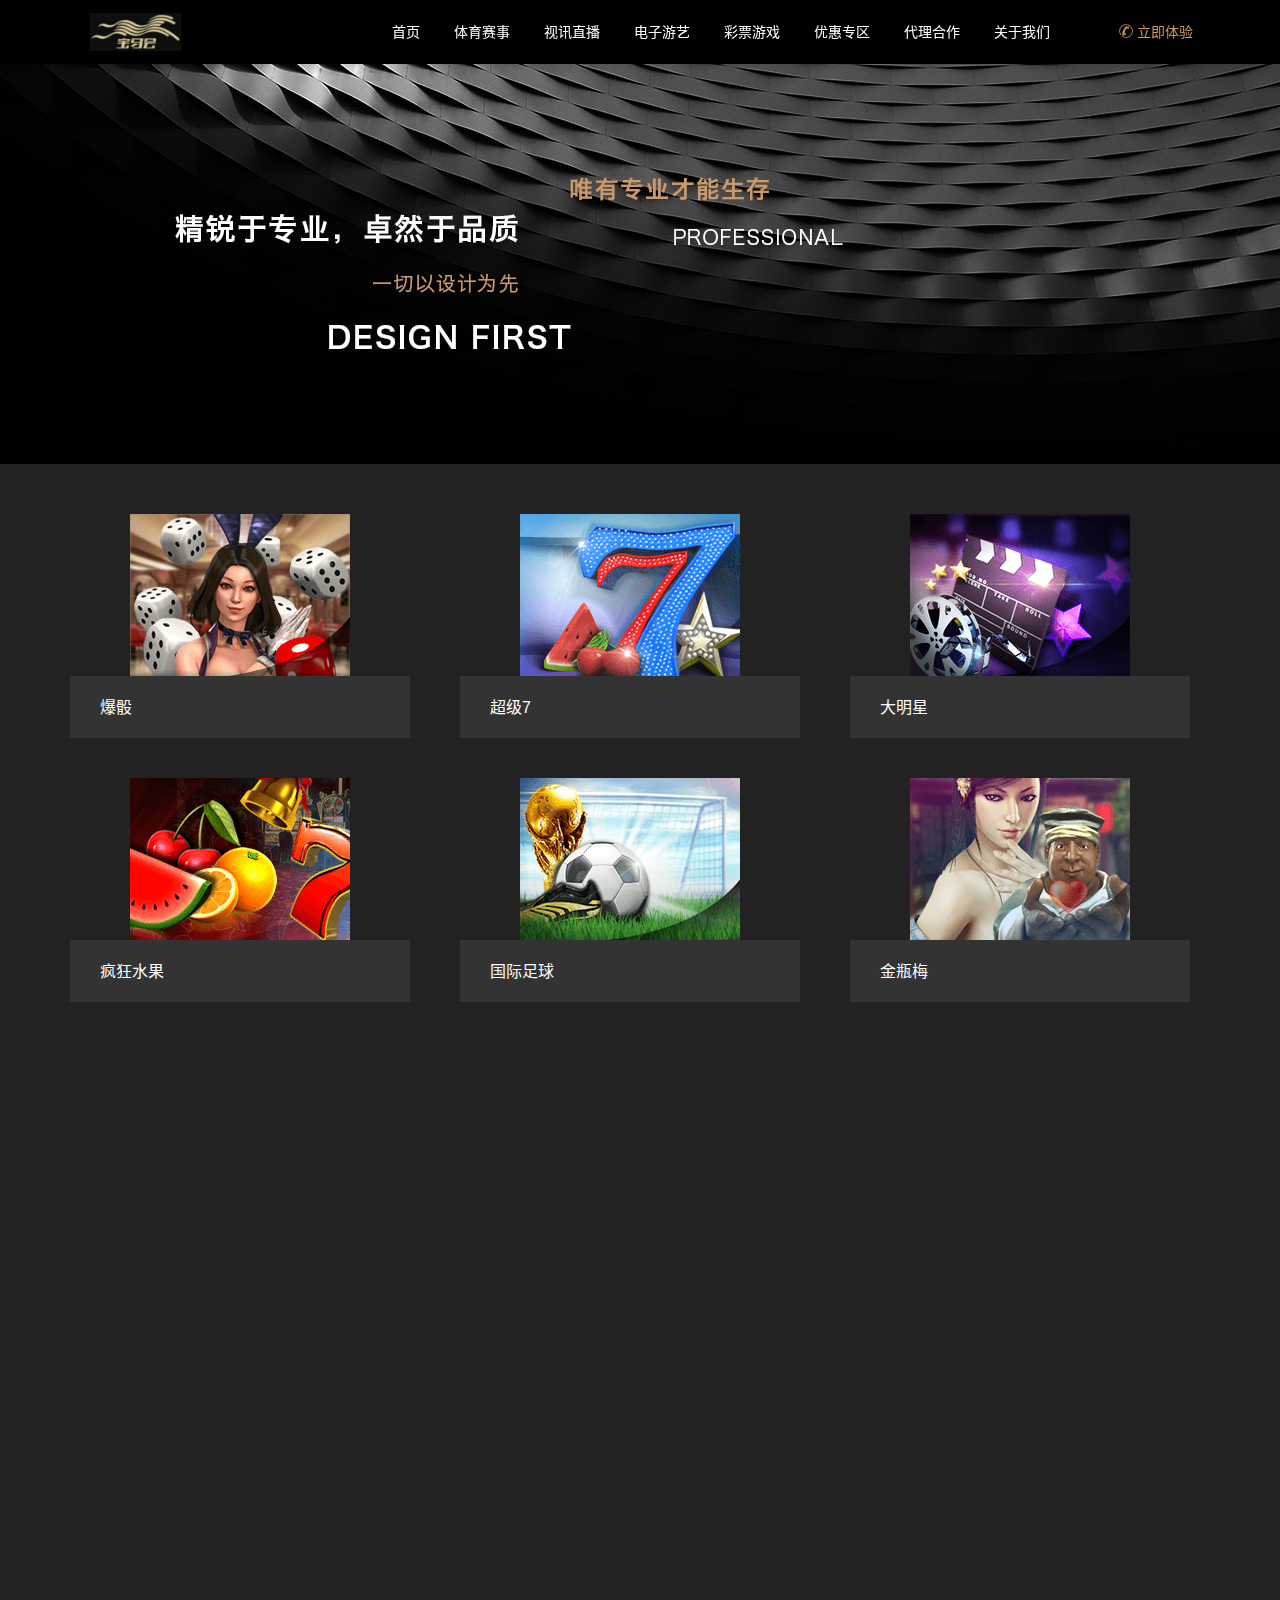
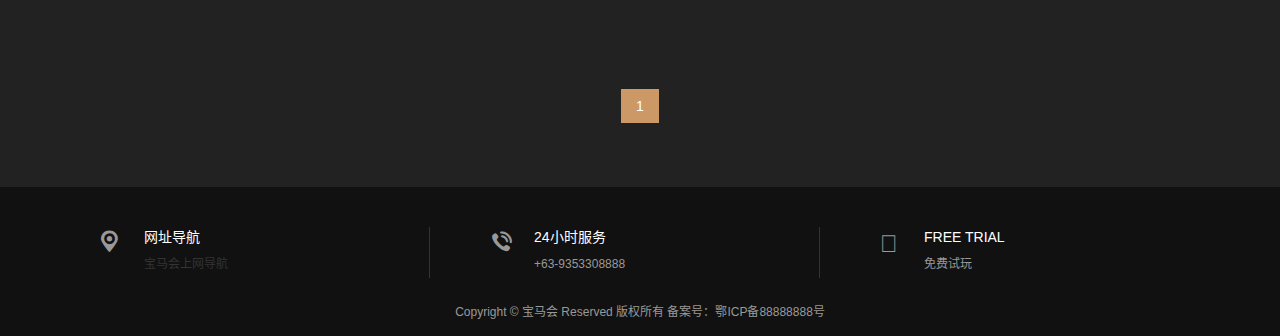
<file: dianzi.html>
<!DOCTYPE html>
<html lang="zh-CN">

	<head>
		<meta charset="utf-8">
		<meta http-equiv="X-UA-Compatible" content="IE=edge,chrome=1">
		<meta name="viewport" content="width=device-width, initial-scale=1.0, user-scalable=no">
		<meta http-equiv="Cache-Control" content="no-transform" />
		<meta http-equiv="Cache-Control" content="no-siteapp" />
		<meta name="Keywords" content="" />
		<title>体育赛事</title>
		<meta name="keywords" content="" />
		<meta name="description" content="" />
		<link rel="stylesheet" href="skin/css/bootstrap.min.css">
		<link rel="stylesheet" href="skin/css/animate.min.css">
		<link rel="stylesheet" href="skin/css/style.css">
	</head>

	<body id="moar">
	<header class="navbar navbar-default navbar-fixed-top" role="navigation">
		<div class="container">
			<div class="navbar-header">
				<button type="button" class="navbar-toggle" data-toggle="collapse" data-target=".navbar-collapse"> <span class="sr-only">Toggle navigation</span> <span class="icon-bar"></span> <span class="icon-bar"></span> <span class="icon-bar"></span> </button>
				<h1 class="logo"><a class="navbar-brand" href="index.html">我的网站</a></h1>
			</div>
			<nav class="collapse navbar-right navbar-collapse" role="navigation">
				<ul class="list-inline navbar-nav">
					<li>
						<a href="index.html">首页</a>
					</li>

					<li>
						<a href="tiyu.html">体育赛事</a>
					</li>

					<li>
						<a href="shixun.html">视讯直播</a>
					</li>

					<li>
						<a href="dianzi.html">电子游艺</a>
					</li>

					<li>
						<a href="caipiao.html">彩票游戏</a>
					</li>

					<li>
						<a href="youhui.html">优惠专区</a>
					</li>

					<li>
						<a href="daili.html">代理合作</a>
					</li>

					<li>
						<a href="about.html">关于我们</a>
					</li>

					<li class="tel visible-lg-inline-block">
						<a href="javascript:;"><span class="icon-page-lianxi"></span> 立即体验</a>
					</li>
				</ul>
			</nav>
		</div>
	</header>

		<!--end-->
		<section class="banner">
			<div class="banner-page" style="background-image:url(skin/images/1-1P3210Z053N4.jpg)"><img src="skin/images/banner-height-page.gif" class="center-block" alt="" /></div>
		</section>
		<!--end-->
		<section class="case case-page sx-jianju text-center">
			<div class="container">

				<div class="row">
					<div class="col-xs-6 col-sm-6 col-md-4 col-lg-4 wow animated fadeInUp">
						<figure>
							<a href="javascript:;" title="爆骰"><img src="skin/images/dianziyouxi/baotou.png" alt="爆骰" />
								<figcaption>
									<h3>爆骰</h3>
								</figcaption>
							</a>
						</figure>
					</div>
					<div class="col-xs-6 col-sm-6 col-md-4 col-lg-4 wow animated fadeInUp">
						<figure>
							<a href="javascript:;" title="超级7"><img src="skin/images/dianziyouxi/chaoji7.png" alt="超级7" />
								<figcaption>
									<h3>超级7</h3>
								</figcaption>
							</a>
						</figure>
					</div>
					<div class="col-xs-6 col-sm-6 col-md-4 col-lg-4 wow animated fadeInUp">
						<figure>
							<a href="javascript:;" title="大明星"><img src="skin/images/dianziyouxi/damingxing.png" alt="大明星" />
								<figcaption>
									<h3>大明星</h3>
								</figcaption>
							</a>
						</figure>
					</div>
					<div class="col-xs-6 col-sm-6 col-md-4 col-lg-4 wow animated fadeInUp">
						<figure>
							<a href="javascript:;" title="疯狂水果"><img src="skin/images/dianziyouxi/fengkuangshuiguo.png" alt="疯狂水果" />
								<figcaption>
									<h3>疯狂水果</h3>
								</figcaption>
							</a>
						</figure>
					</div>
					<div class="col-xs-6 col-sm-6 col-md-4 col-lg-4 wow animated fadeInUp">
						<figure>
							<a href="javascript:;" title="国际足球"><img src="skin/images/dianziyouxi/guojizuqiu.png" alt="国际足球" />
								<figcaption>
									<h3>国际足球</h3>
								</figcaption>
							</a>
						</figure>
					</div>
					<div class="col-xs-6 col-sm-6 col-md-4 col-lg-4 wow animated fadeInUp">
						<figure>
							<a href="javascript:;" title="金瓶梅"><img src="skin/images/dianziyouxi/jinpingmei.png" alt="金瓶梅" />
								<figcaption>
									<h3>金瓶梅</h3>
								</figcaption>
							</a>
						</figure>
					</div>
					<div class="col-xs-6 col-sm-6 col-md-4 col-lg-4 wow animated fadeInUp">
						<figure>
							<a href="javascript:;" title="金钱豹"><img src="skin/images/dianziyouxi/jinqianbao.png" alt="金钱豹" />
								<figcaption>
									<h3>金钱豹</h3>
								</figcaption>
							</a>
						</figure>
					</div>
					<div class="col-xs-6 col-sm-6 col-md-4 col-lg-4 wow animated fadeInUp">
						<figure>
							<a href="javascript:;" title="金刚"><img src="skin/images/dianziyouxi/jjingang.png" alt="金刚" />
								<figcaption>
									<h3>金刚</h3>
								</figcaption>
							</a>
						</figure>
					</div>
					<div class="col-xs-6 col-sm-6 col-md-4 col-lg-4 wow animated fadeInUp">
						<figure>
							<a href="javascript:;" title="三国"><img src="skin/images/dianziyouxi/sanguo.png" alt="三国" />
								<figcaption>
									<h3>三国</h3>
								</figcaption>
							</a>
						</figure>
					</div>
					<div class="col-xs-6 col-sm-6 col-md-4 col-lg-4 wow animated fadeInUp">
						<figure>
							<a href="javascript:;" title="沙滩排球"><img src="skin/images/dianziyouxi/shatanpaiqiu.png" alt="沙滩排球" />
								<figcaption>
									<h3>沙滩排球</h3>
								</figcaption>
							</a>
						</figure>
					</div>
					<div class="col-xs-6 col-sm-6 col-md-4 col-lg-4 wow animated fadeInUp">
						<figure>
							<a href="javascript:;" title="star"><img src="skin/images/dianziyouxi/star.png" alt="star" />
								<figcaption>
									<h3>star</h3>
								</figcaption>
							</a>
						</figure>
					</div>
					<div class="col-xs-6 col-sm-6 col-md-4 col-lg-4 wow animated fadeInUp">
						<figure>
							<a href="javascript:;" title="夜市"><img src="skin/images/dianziyouxi/yeshi.png" alt="夜市" />
								<figcaption>
									<h3>夜市</h3>
								</figcaption>
							</a>
						</figure>
					</div>
				</div>

				<div class="home-title wow animated fadeInUp">
					<a href="#"><h2 class="h-h2-white"> 开始游戏 </h2></a>
					<p class="m-sm-white"> 进入宝马会 </p>
				</div>
				<div class="list-page">
					<ul class="pagination">
						<li class="active">
							<a href="javascript:;">1</a>
						</li>

					</ul>
				</div>
			</div>
		</section>
		<!--end-->
	<footer class="foot text-center">
		<div class="addess">
			<div class="container">
				<div class="row">
					<div class="col-xs-12 col-sm-4 col-md-4 col-lg-4">
						<dl class="dl-horizontal list-unstyled">
							<dt><span class="icon-foot-addess"></span></dt>
							<dd>
								<a href="201.html"><h3>网址导航</h3>
									<p>宝马会上网导航</p></a>
							</dd>
						</dl>
					</div>
					<div class="col-xs-12 col-sm-4 col-md-4 col-lg-4">
						<dl class="dl-horizontal list-unstyled">
							<dt><span class="icon-foot-tel"></span></dt>
							<dd>
								<h3>24小时服务</h3>
								<p>+63-9353308888</p>
							</dd>
						</dl>
					</div>
					<div class="col-xs-12 col-sm-4 col-md-4 col-lg-4">
						<dl class="dl-horizontal list-unstyled">
							<dt><span class="glyphicon-hand-left"></span></dt>
							<dd>
								<h3><a href="javascript:;" target="_blank">FREE TRIAL</a></h3>
								<p>免费试玩</p>
							</dd>
						</dl>
					</div>
				</div>
			</div>
		</div>
		<div class="copy container">
			<!--<ul class="list-inline menu-kj list-paddingleft-2">-->

			<!--<li>-->
			<!--<p>-->
			<!--<a href="javascript:;">设计</a>-->
			<!--</p>-->
			<!--</li>-->

			<!--<li>-->
			<!--<p>-->
			<!--<a href="javascript:;">优势</a>-->
			<!--</p>-->
			<!--</li>-->

			<!--<li>-->
			<!--<p>-->
			<!--<a href="javascript:;">案例</a>-->
			<!--</p>-->
			<!--</li>-->

			<!--<li>-->
			<!--<p>-->
			<!--<a href="javascript:;">团队</a>-->
			<!--</p>-->
			<!--</li>-->

			<!--<li>-->
			<!--<p>-->
			<!--<a href="javascript:;">关于</a>-->
			<!--</p>-->
			<!--</li>-->

			<!--<li>-->
			<!--<p>-->
			<!--<a href="javascript:;">资讯</a>-->
			<!--</p>-->
			<!--</li>-->

			<!--<li>-->
			<!--<p>-->
			<!--<a href="javascript:;">联系</a>-->
			<!--</p>-->
			<!--</li>-->

			<!--</ul>-->
			<p>
				Copyright © 宝马会 Reserved 版权所有 <span class="hidden-xs"><a href="javascript:;" target="_blank">备案号：鄂ICP备88888888号</a></span></p>
			<!--<ul class="list-inline kjcd">-->
			<!--<li class="qq">-->
			<!--<a href="javascript:;" target="_blank"><span class="icon-qq"></span></a>-->
			<!--</li>-->
			<!--<li class="weixin">-->
			<!--<a href="javascript:;" data-toggle="modal" data-target="#foot-weixin"><span class="icon-weixin"></span></a>-->
			<!--</li>-->
			<!--<li class="weibo">-->
			<!--<a href="javascript:;" target="_blank"><span class="icon-weibo"></span></a>-->
			<!--</li>-->
			<!--</ul>-->
			<!--<div class="well hidden-xs"> 友情链接：-->
			<!--<a href="http://#" target="_blank">源码之家</a> /-->
			<!--<a href="http://#" target='_blank'>源码商城</a> /-->
			<!--<a href="http://#" target='_blank'>DedeCMS模板</a> /-->
			<!--<a href="http://#" target='_blank'>响应式模板</a> /-->
			<!--<a href="http://#" target='_blank'>企业网站模板</a> / 链接交换QQ：1236549 </div>-->
			<!--<div class="modal fade" id="foot-weixin" tabindex="-1" role="dialog" aria-labelledby="myweixin" aria-hidden="true">-->
			<!--<div class="modal-dialog">-->
			<!--<div class="modal-content text-center">-->
			<!--<div class="modal-header">-->
			<!--<button type="button" class="close" data-dismiss="modal"><span aria-hidden="true">×</span><span class="sr-only">Close</span></button>-->
			<!--<h4 class="modal-title" id="myweixin">微信扫一扫，关注我们</h4>-->
			<!--</div>-->
			<!--<div class="modal-body"> <img src="skin/images/weixin-pic.jpg" alt="微信公众号" />-->
			<!--<p>打开微信，使用扫一扫即可关注我们。</p>-->
			<!--</div>-->
			<!--</div>-->
			<!--</div>-->
			<!--</div>-->
		</div>
	</footer>
	<!--end-->
	<ul class="list-unstyled kefu visible-xs-block" style="opacity:0.8;border-radius: 2.5%" id="enter-click">
		<h4>立即体验</h4>
		<!--<li>-->
		<!--<a class="gt" href="javascript:;" title="在线沟通" target="_blank"><span class="icon-goutong"></span></a>-->
		<!--</li>-->
		<!--<li class="hidden-xs">-->
		<!--<a class="lx" href="javascript:;" title="联系"><span class="icon-page-lianxi"></span></a>-->
		<!--</li>-->
		<!--<li class="visible-xs-inline-block">-->
		<!--<a class="lx" href="javascript:;" title="拔打电话"><span class="icon-page-lianxi"></span></a>-->
		<!--</li>-->
		<!--<li>-->
		<!--<a id="top" class="top" href="javascript:;" title="回顶部"><span class="icon-top"></span></a>-->
		<!--</li>-->
	</ul>
		<!--end-->
		<script src="skin/js/jquery.min.js"></script>
		<script src="skin/js/wow.min.js"></script>
		<script src="skin/js/base.js"></script>
		<script src="skin/js/sdcms.hits.js"></script>
		<script src="skin/js/bootstrap.min.js"></script>
		<script>
			wow = new WOW({
				animateClass: 'animated',
				offset: 100
			});
			wow.init();
			document.getElementById('moar').onclick = function() {
				var section = document.createElement('section');
				section.className = 'section--purple wow fadeInDown';
				this.parentNode.insertBefore(section, this);
			};
		</script>

		<script src="skin/js/fastclick.min.js"></script>
	</body>

</html>
</file>
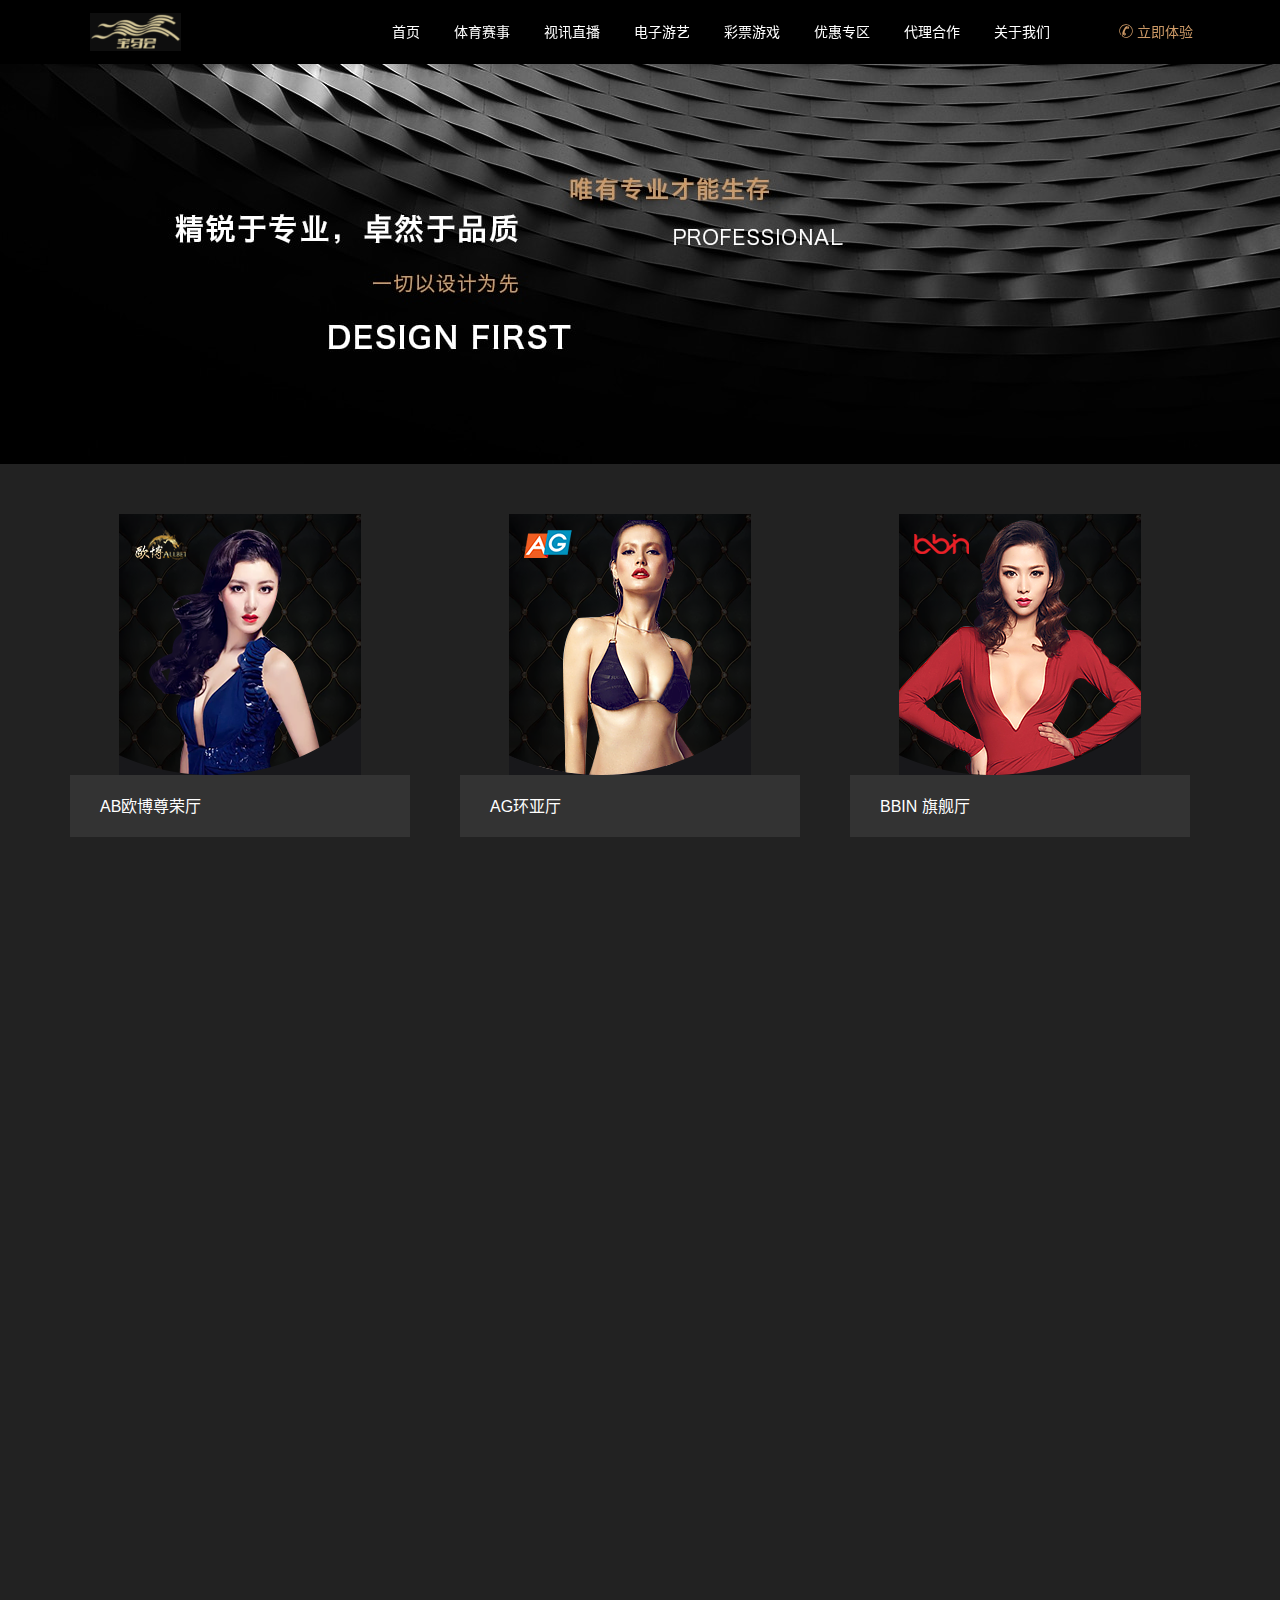
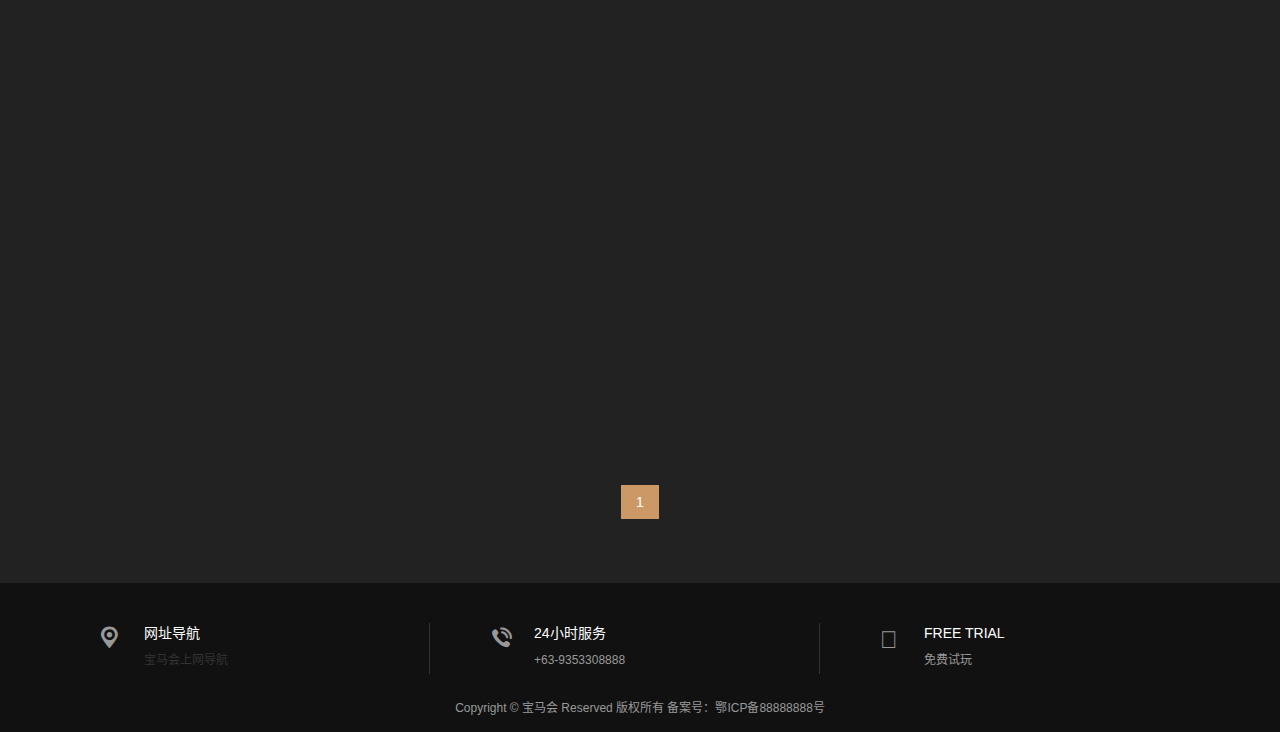
<file: shixun.html>
<!DOCTYPE html>
<html lang="zh-CN">

	<head>
		<meta charset="utf-8">
		<meta http-equiv="X-UA-Compatible" content="IE=edge,chrome=1">
		<meta name="viewport" content="width=device-width, initial-scale=1.0, user-scalable=no">
		<meta http-equiv="Cache-Control" content="no-transform" />
		<meta http-equiv="Cache-Control" content="no-siteapp" />
		<meta name="Keywords" content="" />
		<title>体育赛事</title>
		<meta name="keywords" content="" />
		<meta name="description" content="" />
		<link rel="stylesheet" href="skin/css/bootstrap.min.css">
		<link rel="stylesheet" href="skin/css/animate.min.css">
		<link rel="stylesheet" href="skin/css/style.css">
	</head>

	<body id="moar">
	<header class="navbar navbar-default navbar-fixed-top" role="navigation">
		<div class="container">
			<div class="navbar-header">
				<button type="button" class="navbar-toggle" data-toggle="collapse" data-target=".navbar-collapse"> <span class="sr-only">Toggle navigation</span> <span class="icon-bar"></span> <span class="icon-bar"></span> <span class="icon-bar"></span> </button>
				<h1 class="logo"><a class="navbar-brand" href="index.html">我的网站</a></h1>
			</div>
			<nav class="collapse navbar-right navbar-collapse" role="navigation">
				<ul class="list-inline navbar-nav">
					<li>
						<a href="index.html">首页</a>
					</li>

					<li>
						<a href="tiyu.html">体育赛事</a>
					</li>

					<li>
						<a href="shixun.html">视讯直播</a>
					</li>

					<li>
						<a href="dianzi.html">电子游艺</a>
					</li>

					<li>
						<a href="caipiao.html">彩票游戏</a>
					</li>

					<li>
						<a href="youhui.html">优惠专区</a>
					</li>

					<li>
						<a href="daili.html">代理合作</a>
					</li>

					<li>
						<a href="about.html">关于我们</a>
					</li>

					<li class="tel visible-lg-inline-block">
						<a href="javascript:;"><span class="icon-page-lianxi"></span> 立即体验</a>
					</li>
				</ul>
			</nav>
		</div>
	</header>

		<!--end-->
		<section class="banner">
			<div class="banner-page" style="background-image:url(skin/images/1-1P3210Z053N4.jpg)"><img src="skin/images/banner-height-page.gif" class="center-block" alt="" /></div>
		</section>
		<!--end-->
		<section class="case case-page sx-jianju text-center">
			<div class="container">
				<!--<ul class="list-inline menu-kj2 wow animated fadeInUp">-->

					<!--<li>-->
						<!--<a href="javascript:;"></a>-->
					<!--</li>-->

					<!--<li>-->
						<!--<a href="javascript:;"></a>-->
					<!--</li>-->

					<!--<li>-->
						<!--<a href="javascript:;"></a>-->
					<!--</li>-->

					<!--<li>-->
						<!--<a href="javascript:;"></a>-->
					<!--</li>-->

					<!--<li>-->
						<!--<a href="javascript:;"></a>-->
					<!--</li>-->

					<!--<li>-->
						<!--<a href="javascript:;"></a>-->
					<!--</li>-->

				<!--</ul>-->
				<div class="row">
					<div class="col-xs-6 col-sm-6 col-md-4 col-lg-4 wow animated fadeInUp">
						<figure>
							<a href="javascript:;" title="AB欧博尊荣厅"><img src="skin/images/shixun/ab.png" alt="AB欧博尊荣厅" />
								<figcaption>
									<h3>AB欧博尊荣厅</h3>
								</figcaption>
							</a>
						</figure>
					</div>
					<div class="col-xs-6 col-sm-6 col-md-4 col-lg-4 wow animated fadeInUp">
						<figure>
							<a href="javascript:;" title="AG环亚厅"><img src="skin/images/shixun/ag.png" alt="AG环亚厅" />
								<figcaption>
									<h3>AG环亚厅</h3>
								</figcaption>
							</a>
						</figure>
					</div>
					<div class="col-xs-6 col-sm-6 col-md-4 col-lg-4 wow animated fadeInUp">
						<figure>
							<a href="javascript:;" title="BBIN 旗舰厅"><img src="skin/images/shixun/bb.png" alt="BBIN 旗舰厅" />
								<figcaption>
									<h3>BBIN 旗舰厅</h3>
								</figcaption>
							</a>
						</figure>
					</div>
					<div class="col-xs-6 col-sm-6 col-md-4 col-lg-4 wow animated fadeInUp">
						<figure>
							<a href="javascript:;" title="BG尊享厅"><img src="skin/images/shixun/bg.png" alt="BG尊享厅" />
								<figcaption>
									<h3>BG尊享厅</h3>
								</figcaption>
							</a>
						</figure>
					</div>
					<div class="col-xs-6 col-sm-6 col-md-4 col-lg-4 wow animated fadeInUp">
						<figure>
							<a href="javascript:;" title="EBET真人"><img src="skin/images/shixun/ebet.jpg" alt="EBET真人" />
								<figcaption>
									<h3>EBET真人</h3>
								</figcaption>
							</a>
						</figure>
					</div>
					<div class="col-xs-6 col-sm-6 col-md-4 col-lg-4 wow animated fadeInUp">
						<figure>
							<a href="javascript:;" title="EVO吉祥厅"><img src="skin/images/shixun/evo.png" alt="EVO吉祥厅" />
								<figcaption>
									<h3>EVO吉祥厅</h3>
								</figcaption>
							</a>
						</figure>
					</div>
					<div class="col-xs-6 col-sm-6 col-md-4 col-lg-4 wow animated fadeInUp">
						<figure>
							<a href="javascript:;" title="GD奢侈厅"><img src="skin/images/shixun/gd.png" alt="GD奢侈厅" />
								<figcaption>
									<h3>GD奢侈厅</h3>
								</figcaption>
							</a>
						</figure>
					</div>
					<div class="col-xs-6 col-sm-6 col-md-4 col-lg-4 wow animated fadeInUp">
						<figure>
							<a href="javascript:;" title="GPI视讯厅"><img src="skin/images/shixun/gpi.png" alt="GPI视讯厅" />
								<figcaption>
									<h3>GPI视讯厅</h3>
								</figcaption>
							</a>
						</figure>
					</div>
					<div class="col-xs-6 col-sm-6 col-md-4 col-lg-4 wow animated fadeInUp">
						<figure>
							<a href="javascript:;" title="MG国际厅"><img src="skin/images/shixun/mg.png" alt="MG国际厅" />
								<figcaption>
									<h3>MG国际厅</h3>
								</figcaption>
							</a>
						</figure>
					</div>
					<div class="col-xs-6 col-sm-6 col-md-4 col-lg-4 wow animated fadeInUp">
						<figure>
							<a href="javascript:;" title="OG真人视讯"><img src="skin/images/shixun/og.jpg" alt="OG真人视讯" />
								<figcaption>
									<h3>OG真人视讯</h3>
								</figcaption>
							</a>
						</figure>
					</div>
					<div class="col-xs-6 col-sm-6 col-md-4 col-lg-4 wow animated fadeInUp">
						<figure>
							<a href="javascript:;" title="PT澳门厅"><img src="skin/images/shixun/pt.png" alt="PT澳门厅" />
								<figcaption>
									<h3>PT澳门厅</h3>
								</figcaption>
							</a>
						</figure>
					</div>
					<div class="col-xs-6 col-sm-6 col-md-4 col-lg-4 wow animated fadeInUp">
						<figure>
							<a href="javascript:;" title="申博梦幻厅"><img src="skin/images/shixun/sb.png" alt="申博梦幻厅" />
								<figcaption>
									<h3>申博梦幻厅</h3>
								</figcaption>
							</a>
						</figure>
					</div>
				</div>
				<div class="home-title wow animated fadeInUp">
					<a href="#"><h2 class="h-h2-white"> 开始游戏 </h2></a>
					<p class="m-sm-white"> 进入宝马会 </p>
				</div>
				<div class="list-page">
					<ul class="pagination">
						<li class="active">
							<a href="javascript:;">1</a>
						</li>

					</ul>
				</div>
			</div>
		</section>
		<!--end-->
	<footer class="foot text-center">
		<div class="addess">
			<div class="container">
				<div class="row">
					<div class="col-xs-12 col-sm-4 col-md-4 col-lg-4">
						<dl class="dl-horizontal list-unstyled">
							<dt><span class="icon-foot-addess"></span></dt>
							<dd>
								<a href="201.html"><h3>网址导航</h3>
									<p>宝马会上网导航</p></a>
							</dd>
						</dl>
					</div>
					<div class="col-xs-12 col-sm-4 col-md-4 col-lg-4">
						<dl class="dl-horizontal list-unstyled">
							<dt><span class="icon-foot-tel"></span></dt>
							<dd>
								<h3>24小时服务</h3>
								<p>+63-9353308888</p>
							</dd>
						</dl>
					</div>
					<div class="col-xs-12 col-sm-4 col-md-4 col-lg-4">
						<dl class="dl-horizontal list-unstyled">
							<dt><span class="glyphicon-hand-left"></span></dt>
							<dd>
								<h3><a href="javascript:;" target="_blank">FREE TRIAL</a></h3>
								<p>免费试玩</p>
							</dd>
						</dl>
					</div>
				</div>
			</div>
		</div>
		<div class="copy container">
			<!--<ul class="list-inline menu-kj list-paddingleft-2">-->

			<!--<li>-->
			<!--<p>-->
			<!--<a href="javascript:;">设计</a>-->
			<!--</p>-->
			<!--</li>-->

			<!--<li>-->
			<!--<p>-->
			<!--<a href="javascript:;">优势</a>-->
			<!--</p>-->
			<!--</li>-->

			<!--<li>-->
			<!--<p>-->
			<!--<a href="javascript:;">案例</a>-->
			<!--</p>-->
			<!--</li>-->

			<!--<li>-->
			<!--<p>-->
			<!--<a href="javascript:;">团队</a>-->
			<!--</p>-->
			<!--</li>-->

			<!--<li>-->
			<!--<p>-->
			<!--<a href="javascript:;">关于</a>-->
			<!--</p>-->
			<!--</li>-->

			<!--<li>-->
			<!--<p>-->
			<!--<a href="javascript:;">资讯</a>-->
			<!--</p>-->
			<!--</li>-->

			<!--<li>-->
			<!--<p>-->
			<!--<a href="javascript:;">联系</a>-->
			<!--</p>-->
			<!--</li>-->

			<!--</ul>-->
			<p>
				Copyright © 宝马会 Reserved 版权所有 <span class="hidden-xs"><a href="javascript:;" target="_blank">备案号：鄂ICP备88888888号</a></span></p>
			<!--<ul class="list-inline kjcd">-->
			<!--<li class="qq">-->
			<!--<a href="javascript:;" target="_blank"><span class="icon-qq"></span></a>-->
			<!--</li>-->
			<!--<li class="weixin">-->
			<!--<a href="javascript:;" data-toggle="modal" data-target="#foot-weixin"><span class="icon-weixin"></span></a>-->
			<!--</li>-->
			<!--<li class="weibo">-->
			<!--<a href="javascript:;" target="_blank"><span class="icon-weibo"></span></a>-->
			<!--</li>-->
			<!--</ul>-->
			<!--<div class="well hidden-xs"> 友情链接：-->
			<!--<a href="http://#" target="_blank">源码之家</a> /-->
			<!--<a href="http://#" target='_blank'>源码商城</a> /-->
			<!--<a href="http://#" target='_blank'>DedeCMS模板</a> /-->
			<!--<a href="http://#" target='_blank'>响应式模板</a> /-->
			<!--<a href="http://#" target='_blank'>企业网站模板</a> / 链接交换QQ：1236549 </div>-->
			<!--<div class="modal fade" id="foot-weixin" tabindex="-1" role="dialog" aria-labelledby="myweixin" aria-hidden="true">-->
			<!--<div class="modal-dialog">-->
			<!--<div class="modal-content text-center">-->
			<!--<div class="modal-header">-->
			<!--<button type="button" class="close" data-dismiss="modal"><span aria-hidden="true">×</span><span class="sr-only">Close</span></button>-->
			<!--<h4 class="modal-title" id="myweixin">微信扫一扫，关注我们</h4>-->
			<!--</div>-->
			<!--<div class="modal-body"> <img src="skin/images/weixin-pic.jpg" alt="微信公众号" />-->
			<!--<p>打开微信，使用扫一扫即可关注我们。</p>-->
			<!--</div>-->
			<!--</div>-->
			<!--</div>-->
			<!--</div>-->
		</div>
	</footer>
	<!--end-->
	<ul class="list-unstyled kefu visible-xs-block" style="opacity:0.8;border-radius: 2.5%" id="enter-click">
		<h4>立即体验</h4>
		<!--<li>-->
		<!--<a class="gt" href="javascript:;" title="在线沟通" target="_blank"><span class="icon-goutong"></span></a>-->
		<!--</li>-->
		<!--<li class="hidden-xs">-->
		<!--<a class="lx" href="javascript:;" title="联系"><span class="icon-page-lianxi"></span></a>-->
		<!--</li>-->
		<!--<li class="visible-xs-inline-block">-->
		<!--<a class="lx" href="javascript:;" title="拔打电话"><span class="icon-page-lianxi"></span></a>-->
		<!--</li>-->
		<!--<li>-->
		<!--<a id="top" class="top" href="javascript:;" title="回顶部"><span class="icon-top"></span></a>-->
		<!--</li>-->
	</ul>
		<!--end-->
		<script src="skin/js/jquery.min.js"></script>
		<script src="skin/js/wow.min.js"></script>
		<script src="skin/js/base.js"></script>
		<script src="skin/js/sdcms.hits.js"></script>
		<script src="skin/js/bootstrap.min.js"></script>
		<script>
			wow = new WOW({
				animateClass: 'animated',
				offset: 100
			});
			wow.init();
			document.getElementById('moar').onclick = function() {
				var section = document.createElement('section');
				section.className = 'section--purple wow fadeInDown';
				this.parentNode.insertBefore(section, this);
			};
		</script>

		<script src="skin/js/fastclick.min.js"></script>
	</body>

</html>
</file>
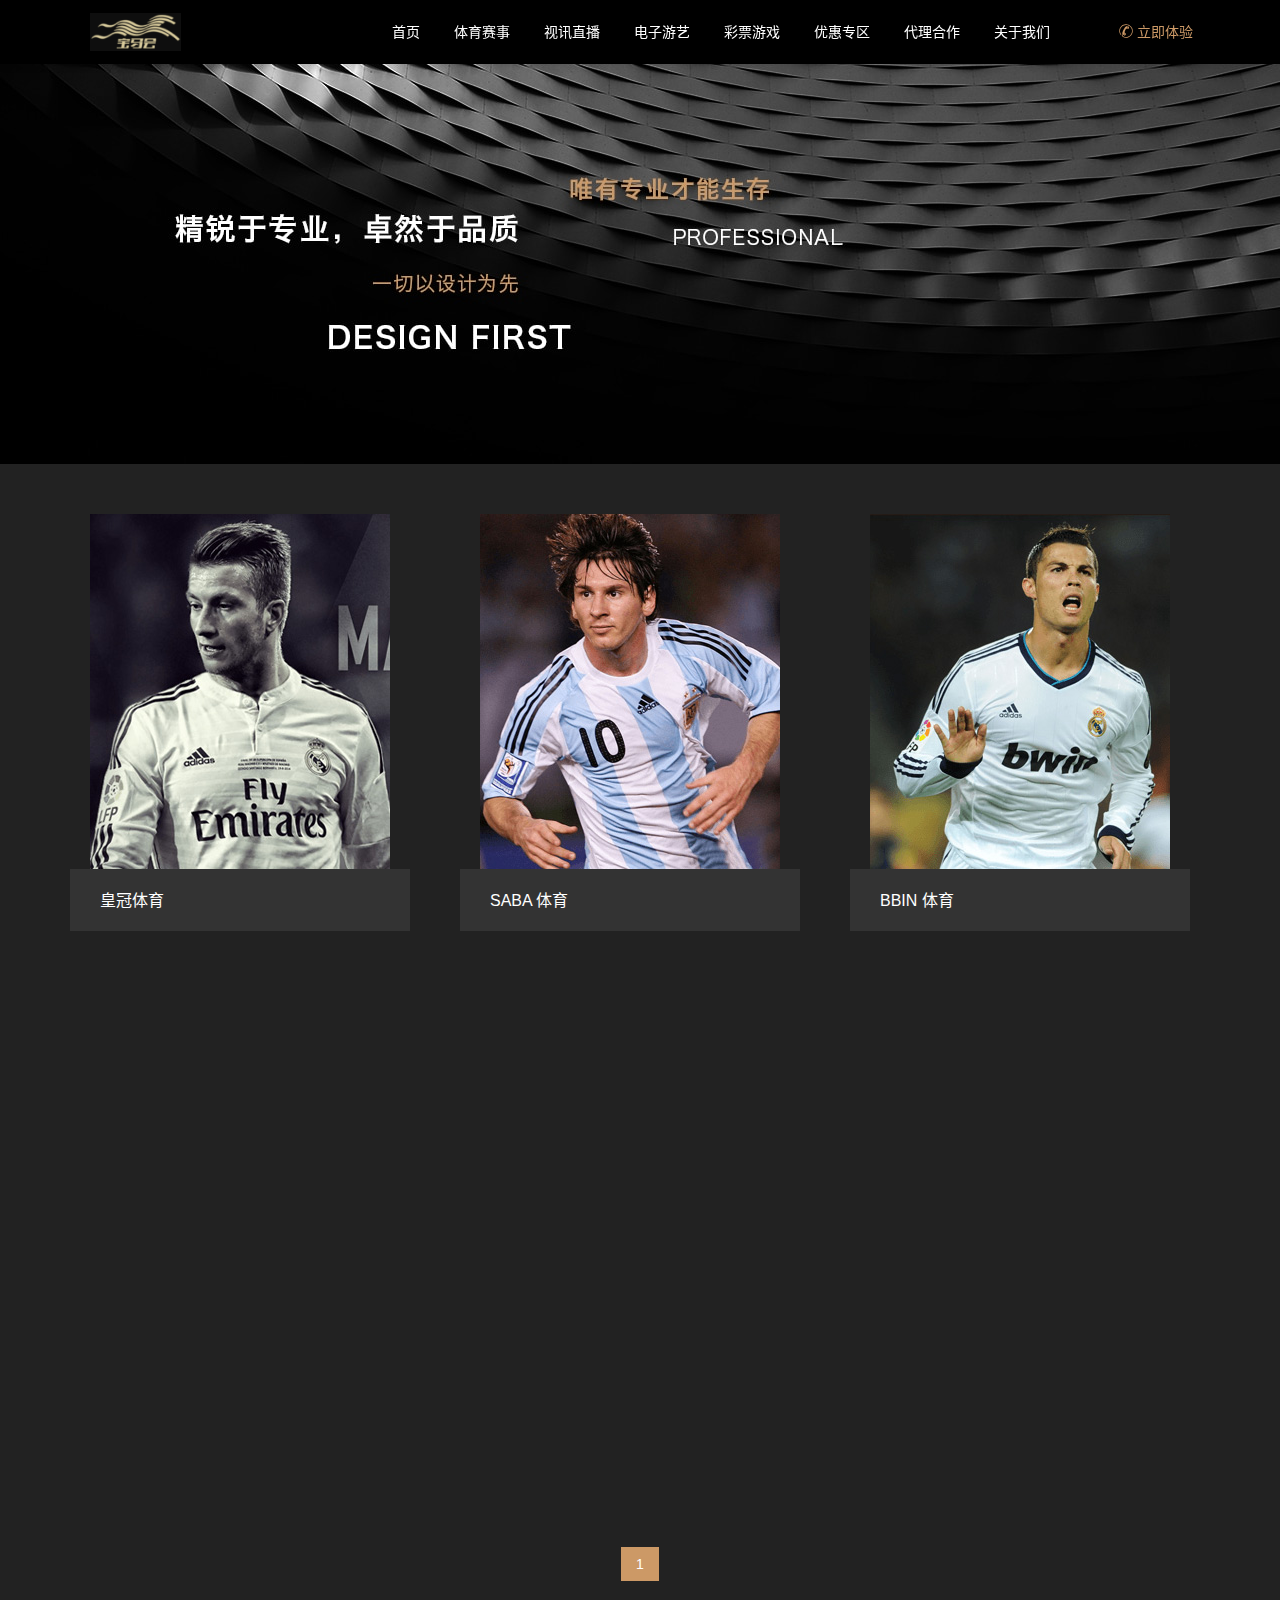
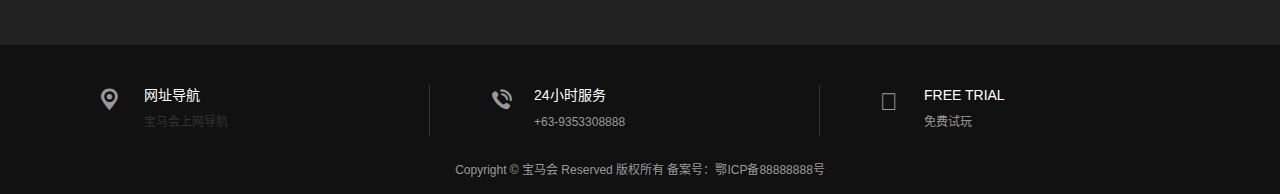
<file: tiyu.html>
<!DOCTYPE html>
<html lang="zh-CN">

	<head>
		<meta charset="utf-8">
		<meta http-equiv="X-UA-Compatible" content="IE=edge,chrome=1">
		<meta name="viewport" content="width=device-width, initial-scale=1.0, user-scalable=no">
		<meta http-equiv="Cache-Control" content="no-transform" />
		<meta http-equiv="Cache-Control" content="no-siteapp" />
		<meta name="Keywords" content="" />
		<title>体育赛事</title>
		<meta name="keywords" content="" />
		<meta name="description" content="" />
		<link rel="stylesheet" href="skin/css/bootstrap.min.css">
		<link rel="stylesheet" href="skin/css/animate.min.css">
		<link rel="stylesheet" href="skin/css/style.css">
	</head>

	<body id="moar">
	<header class="navbar navbar-default navbar-fixed-top" role="navigation">
		<div class="container">
			<div class="navbar-header">
				<button type="button" class="navbar-toggle" data-toggle="collapse" data-target=".navbar-collapse"> <span class="sr-only">Toggle navigation</span> <span class="icon-bar"></span> <span class="icon-bar"></span> <span class="icon-bar"></span> </button>
				<h1 class="logo"><a class="navbar-brand" href="index.html">我的网站</a></h1>
			</div>
			<nav class="collapse navbar-right navbar-collapse" role="navigation">
				<ul class="list-inline navbar-nav">
					<li>
						<a href="index.html">首页</a>
					</li>

					<li>
						<a href="tiyu.html">体育赛事</a>
					</li>

					<li>
						<a href="shixun.html">视讯直播</a>
					</li>

					<li>
						<a href="dianzi.html">电子游艺</a>
					</li>

					<li>
						<a href="caipiao.html">彩票游戏</a>
					</li>

					<li>
						<a href="youhui.html">优惠专区</a>
					</li>

					<li>
						<a href="daili.html">代理合作</a>
					</li>

					<li>
						<a href="about.html">关于我们</a>
					</li>

					<li class="tel visible-lg-inline-block">
						<a href="javascript:;"><span class="icon-page-lianxi"></span> 立即体验</a>
					</li>
				</ul>
			</nav>
		</div>
	</header>

		<!--end-->
		<section class="banner">
			<div class="banner-page" style="background-image:url(skin/images/1-1P3210Z053N4.jpg)"><img src="skin/images/banner-height-page.gif" class="center-block" alt="" /></div>
		</section>
		<!--end-->
		<section class="case case-page sx-jianju text-center">
			<div class="container">
				<!--<ul class="list-inline menu-kj2 wow animated fadeInUp">-->

					<!--<li>-->
						<!--<a href="javascript:;"></a>-->
					<!--</li>-->

					<!--<li>-->
						<!--<a href="javascript:;"></a>-->
					<!--</li>-->

					<!--<li>-->
						<!--<a href="javascript:;"></a>-->
					<!--</li>-->

					<!--<li>-->
						<!--<a href="javascript:;"></a>-->
					<!--</li>-->

					<!--<li>-->
						<!--<a href="javascript:;"></a>-->
					<!--</li>-->

					<!--<li>-->
						<!--<a href="javascript:;"></a>-->
					<!--</li>-->

				<!--</ul>-->
				<div class="row">
					<div class="col-xs-6 col-sm-6 col-md-4 col-lg-4 wow animated fadeInUp">
						<figure>
							<a href="javascript:;" title="皇冠体育"><img src="skin/images/tiyu/tiyu1.jpg" alt="皇冠体育" />
								<figcaption>
									<h3>皇冠体育</h3>
								</figcaption>
							</a>
						</figure>
					</div>
					<div class="col-xs-6 col-sm-6 col-md-4 col-lg-4 wow animated fadeInUp">
						<figure>
							<a href="javascript:;" title="SABA 体育"><img src="skin/images/tiyu/tiyu2.jpg" alt="SABA 体育" />
								<figcaption>
									<h3>SABA 体育</h3>
								</figcaption>
							</a>
						</figure>
					</div>
					<div class="col-xs-6 col-sm-6 col-md-4 col-lg-4 wow animated fadeInUp">
						<figure>
							<a href="javascript:;" title="BBIN 体育"><img src="skin/images/tiyu/tiyu3.jpg" alt="BBIN 体育" />
								<figcaption>
									<h3>BBIN 体育</h3>
								</figcaption>
							</a>
						</figure>
					</div>
					<div class="col-xs-6 col-sm-6 col-md-4 col-lg-4 wow animated fadeInUp">
						<figure>
							<a href="javascript:;" title="CMD 体育"><img src="skin/images/tiyu/tiyu4.jpg" alt="CMD 体育" />
								<figcaption>
									<h3>CMD 体育</h3>
								</figcaption>
							</a>
						</figure>
					</div>
					<div class="col-xs-6 col-sm-6 col-md-4 col-lg-4 wow animated fadeInUp">
						<figure>
							<a href="javascript:;" title="ESB 电竞"><img src="skin/images/tiyu/tiyu5.jpg" alt="ESB 电竞" />
								<figcaption>
									<h3>ESB 电竞</h3>
								</figcaption>
							</a>
						</figure>
					</div>
					<div class="col-xs-6 col-sm-6 col-md-4 col-lg-4 wow animated fadeInUp">
						<figure>
							<a href="javascript:;" title="敬请期待"><img src="skin/images/tiyu/tiyu6.jpg" alt="敬请期待" />
								<figcaption>
									<h3>敬请期待</h3>
								</figcaption>
							</a>
						</figure>
					</div>
				</div>
				<div class="home-title wow animated fadeInUp">
					<a href="#"><h2 class="h-h2-white"> 开始游戏 </h2></a>
					<p class="m-sm-white"> 进入宝马会 </p>
				</div>
				<div class="list-page">
					<ul class="pagination">
						<li class="active">
							<a href="javascript:;">1</a>
						</li>

					</ul>
				</div>
			</div>
		</section>
		<!--end-->
	<footer class="foot text-center">
		<div class="addess">
			<div class="container">
				<div class="row">
					<div class="col-xs-12 col-sm-4 col-md-4 col-lg-4">
						<dl class="dl-horizontal list-unstyled">
							<dt><span class="icon-foot-addess"></span></dt>
							<dd>
								<a href="201.html"><h3>网址导航</h3>
									<p>宝马会上网导航</p></a>
							</dd>
						</dl>
					</div>
					<div class="col-xs-12 col-sm-4 col-md-4 col-lg-4">
						<dl class="dl-horizontal list-unstyled">
							<dt><span class="icon-foot-tel"></span></dt>
							<dd>
								<h3>24小时服务</h3>
								<p>+63-9353308888</p>
							</dd>
						</dl>
					</div>
					<div class="col-xs-12 col-sm-4 col-md-4 col-lg-4">
						<dl class="dl-horizontal list-unstyled">
							<dt><span class="glyphicon-hand-left"></span></dt>
							<dd>
								<h3><a href="javascript:;" target="_blank">FREE TRIAL</a></h3>
								<p>免费试玩</p>
							</dd>
						</dl>
					</div>
				</div>
			</div>
		</div>
		<div class="copy container">
			<!--<ul class="list-inline menu-kj list-paddingleft-2">-->

			<!--<li>-->
			<!--<p>-->
			<!--<a href="javascript:;">设计</a>-->
			<!--</p>-->
			<!--</li>-->

			<!--<li>-->
			<!--<p>-->
			<!--<a href="javascript:;">优势</a>-->
			<!--</p>-->
			<!--</li>-->

			<!--<li>-->
			<!--<p>-->
			<!--<a href="javascript:;">案例</a>-->
			<!--</p>-->
			<!--</li>-->

			<!--<li>-->
			<!--<p>-->
			<!--<a href="javascript:;">团队</a>-->
			<!--</p>-->
			<!--</li>-->

			<!--<li>-->
			<!--<p>-->
			<!--<a href="javascript:;">关于</a>-->
			<!--</p>-->
			<!--</li>-->

			<!--<li>-->
			<!--<p>-->
			<!--<a href="javascript:;">资讯</a>-->
			<!--</p>-->
			<!--</li>-->

			<!--<li>-->
			<!--<p>-->
			<!--<a href="javascript:;">联系</a>-->
			<!--</p>-->
			<!--</li>-->

			<!--</ul>-->
			<p>
				Copyright © 宝马会 Reserved 版权所有 <span class="hidden-xs"><a href="javascript:;" target="_blank">备案号：鄂ICP备88888888号</a></span></p>
			<!--<ul class="list-inline kjcd">-->
			<!--<li class="qq">-->
			<!--<a href="javascript:;" target="_blank"><span class="icon-qq"></span></a>-->
			<!--</li>-->
			<!--<li class="weixin">-->
			<!--<a href="javascript:;" data-toggle="modal" data-target="#foot-weixin"><span class="icon-weixin"></span></a>-->
			<!--</li>-->
			<!--<li class="weibo">-->
			<!--<a href="javascript:;" target="_blank"><span class="icon-weibo"></span></a>-->
			<!--</li>-->
			<!--</ul>-->
			<!--<div class="well hidden-xs"> 友情链接：-->
			<!--<a href="http://#" target="_blank">源码之家</a> /-->
			<!--<a href="http://#" target='_blank'>源码商城</a> /-->
			<!--<a href="http://#" target='_blank'>DedeCMS模板</a> /-->
			<!--<a href="http://#" target='_blank'>响应式模板</a> /-->
			<!--<a href="http://#" target='_blank'>企业网站模板</a> / 链接交换QQ：1236549 </div>-->
			<!--<div class="modal fade" id="foot-weixin" tabindex="-1" role="dialog" aria-labelledby="myweixin" aria-hidden="true">-->
			<!--<div class="modal-dialog">-->
			<!--<div class="modal-content text-center">-->
			<!--<div class="modal-header">-->
			<!--<button type="button" class="close" data-dismiss="modal"><span aria-hidden="true">×</span><span class="sr-only">Close</span></button>-->
			<!--<h4 class="modal-title" id="myweixin">微信扫一扫，关注我们</h4>-->
			<!--</div>-->
			<!--<div class="modal-body"> <img src="skin/images/weixin-pic.jpg" alt="微信公众号" />-->
			<!--<p>打开微信，使用扫一扫即可关注我们。</p>-->
			<!--</div>-->
			<!--</div>-->
			<!--</div>-->
			<!--</div>-->
		</div>
	</footer>
	<!--end-->
	<ul class="list-unstyled kefu visible-xs-block" style="opacity:0.8;border-radius: 2.5%" id="enter-click">
		<h4>立即体验</h4>
		<!--<li>-->
		<!--<a class="gt" href="javascript:;" title="在线沟通" target="_blank"><span class="icon-goutong"></span></a>-->
		<!--</li>-->
		<!--<li class="hidden-xs">-->
		<!--<a class="lx" href="javascript:;" title="联系"><span class="icon-page-lianxi"></span></a>-->
		<!--</li>-->
		<!--<li class="visible-xs-inline-block">-->
		<!--<a class="lx" href="javascript:;" title="拔打电话"><span class="icon-page-lianxi"></span></a>-->
		<!--</li>-->
		<!--<li>-->
		<!--<a id="top" class="top" href="javascript:;" title="回顶部"><span class="icon-top"></span></a>-->
		<!--</li>-->
	</ul>
		<!--end-->
		<script src="skin/js/jquery.min.js"></script>
		<script src="skin/js/wow.min.js"></script>
		<script src="skin/js/base.js"></script>
		<script src="skin/js/sdcms.hits.js"></script>
		<script src="skin/js/bootstrap.min.js"></script>
		<script>
			wow = new WOW({
				animateClass: 'animated',
				offset: 100
			});
			wow.init();
			document.getElementById('moar').onclick = function() {
				var section = document.createElement('section');
				section.className = 'section--purple wow fadeInDown';
				this.parentNode.insertBefore(section, this);
			};
		</script>

		<script src="skin/js/fastclick.min.js"></script>
	</body>

</html>
</file>
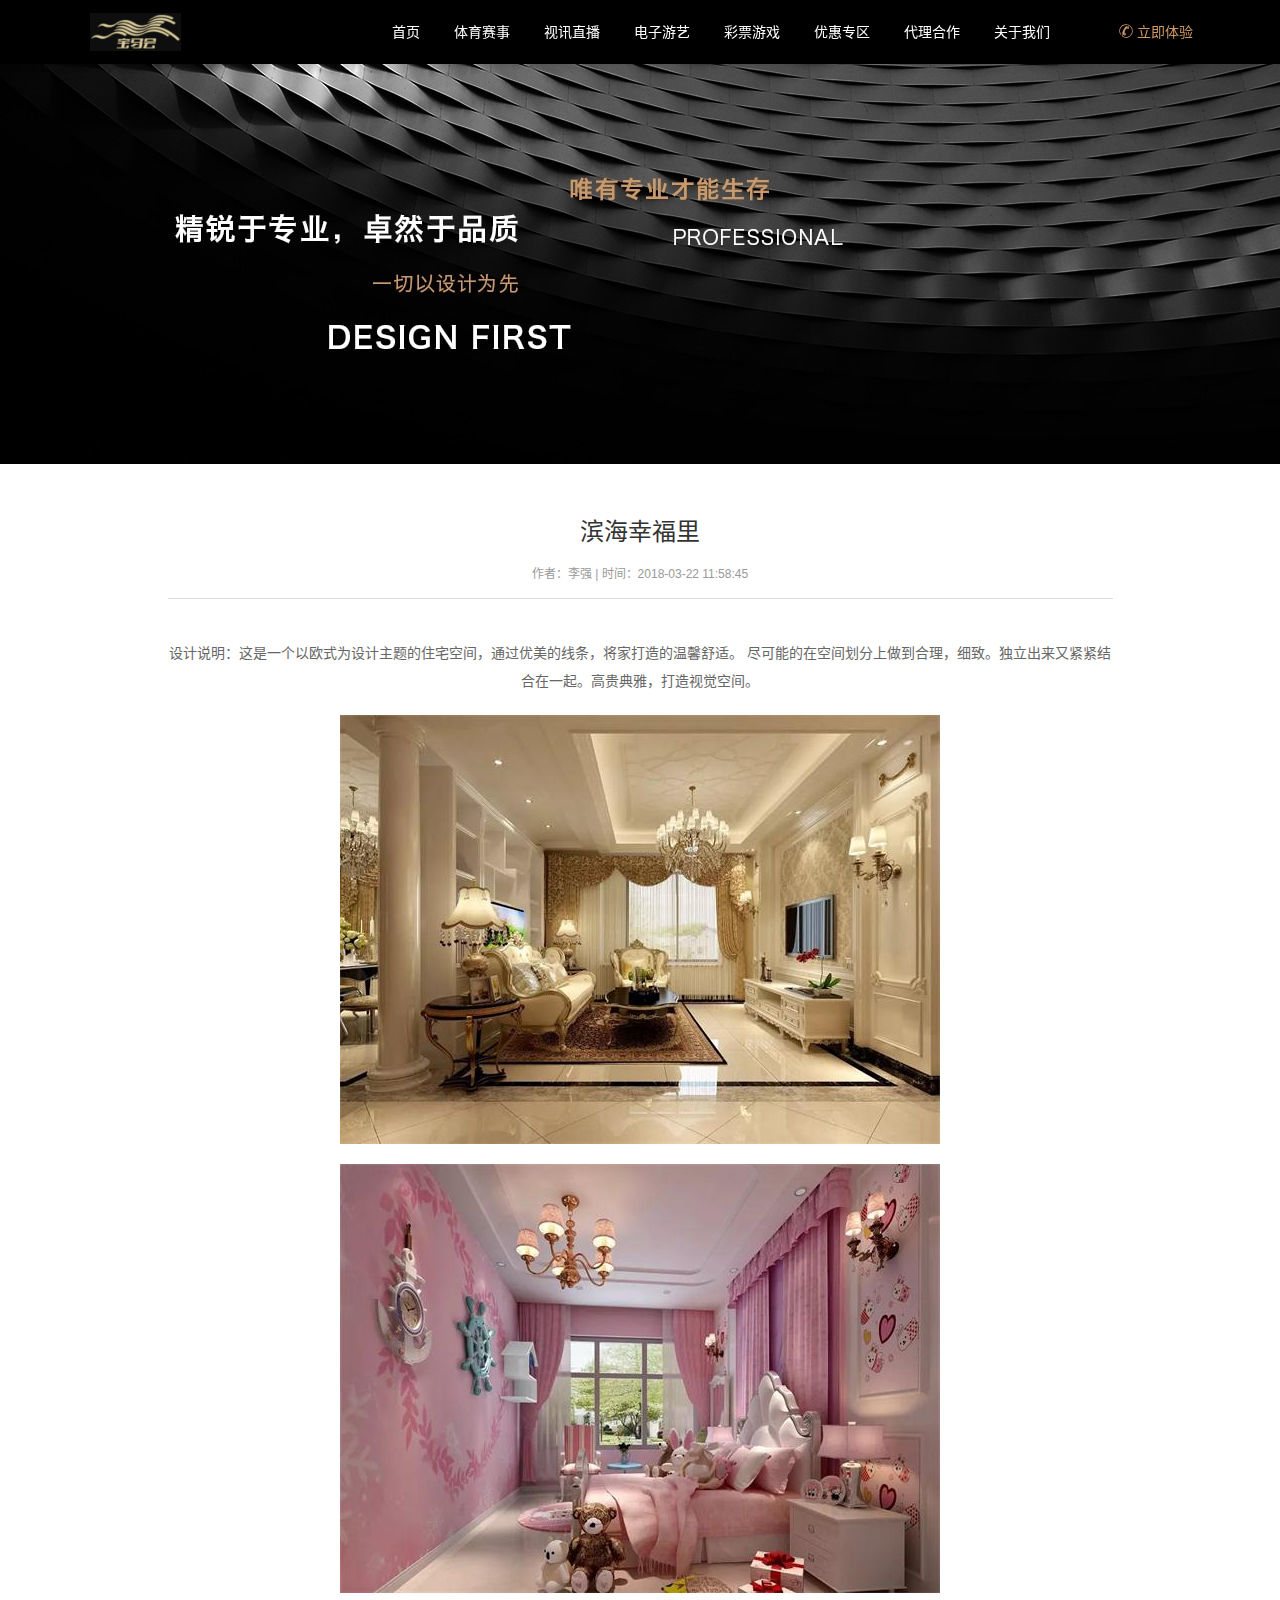
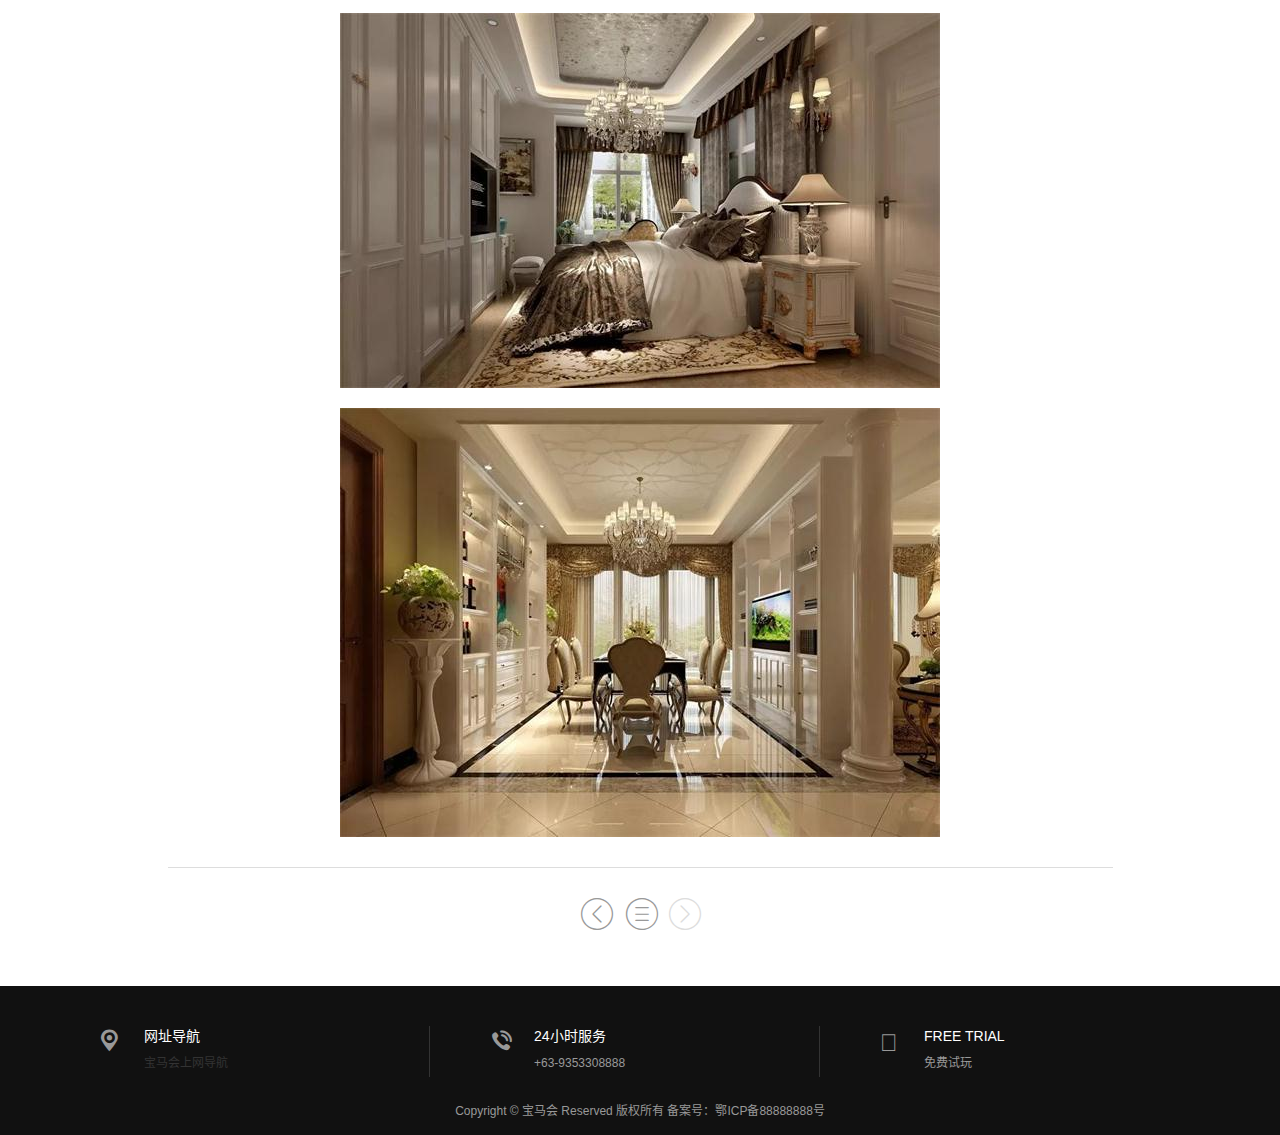
<file: tiyu_detail.html>
<!DOCTYPE html>
<html lang="zh-CN">

	<head>
		<meta charset="utf-8">
		<meta http-equiv="X-UA-Compatible" content="IE=edge,chrome=1">
		<meta name="viewport" content="width=device-width, initial-scale=1.0, user-scalable=no">
		<meta http-equiv="Cache-Control" content="no-transform" />
		<meta http-equiv="Cache-Control" content="no-siteapp" />
		<title>滨海幸福里_我的网站</title>
		<meta name="keywords" content="滨海,幸福,里,设计说明,这是,一个以,欧式,为," />
		<meta name="description" content="设计说明：这是一个以欧式为设计主题的住宅空间，通过优美的线条，将家打造的温馨舒适。 尽可能的在空间划分上做到合理，细致。独立出来又紧紧结合在一起。高贵典雅，打造视觉" />
		<link rel="stylesheet" href="skin/css/bootstrap.min.css">
		<link rel="stylesheet" href="skin/css/animate.min.css">
		<link rel="stylesheet" href="skin/css/style.css">
	</head>

	<body id="moar">
	<header class="navbar navbar-default navbar-fixed-top" role="navigation">
		<div class="container">
			<div class="navbar-header">
				<button type="button" class="navbar-toggle" data-toggle="collapse" data-target=".navbar-collapse"> <span class="sr-only">Toggle navigation</span> <span class="icon-bar"></span> <span class="icon-bar"></span> <span class="icon-bar"></span> </button>
				<h1 class="logo"><a class="navbar-brand" href="index.html">我的网站</a></h1>
			</div>
			<nav class="collapse navbar-right navbar-collapse" role="navigation">
				<ul class="list-inline navbar-nav">
					<li>
						<a href="index.html">首页</a>
					</li>

					<li>
						<a href="design.html">体育赛事</a>
					</li>

					<li>
						<a href="youshi.html">视讯直播</a>
					</li>

					<li>
						<a href="case.html">电子游艺</a>
					</li>

					<li>
						<a href="team.html">彩票游戏</a>
					</li>

					<li>
						<a href="about.html">优惠专区</a>
					</li>

					<li>
						<a href="daili.html">代理合作</a>
					</li>

					<li>
						<a href="contact.html">关于我们</a>
					</li>

					<li class="tel visible-lg-inline-block">
						<a href="javascript:;"><span class="icon-page-lianxi"></span> 立即体验</a>
					</li>
				</ul>
			</nav>
		</div>
	</header>

		<!--end-->
		<section class="banner">
			<div class="banner-page" style="background-image:url(skin/images/1-1P3210Z053N4.jpg)"><img src="skin/images/banner-height-page.gif" class="center-block" alt="" /></div>
		</section>
		<!--end-->
		<section class="sx-jianju">
			<div class="container">
				<div class="row">
					<div class="col-xs-12 col-sm-12 col-md-10 col-lg-10 col-lg-offset-1 col-md-offset-1">
						<article class="content text-center">
							<header class="text-center">
								<h2 class="title">滨海幸福里</h2>
								<p class="info">作者：李强 | 时间：2018-03-22 11:58:45</p>
							</header>
							<p>
								设计说明：这是一个以欧式为设计主题的住宅空间，通过优美的线条，将家打造的温馨舒适。 尽可能的在空间划分上做到合理，细致。独立出来又紧紧结合在一起。高贵典雅，打造视觉空间。</p>
							<p>
								<img alt="psb (2).jpg" src="skin/images/1-1P320102603C1.jpg" title="14739880281244.jpg" /></p>
							<p>
								<img alt="psb (3).jpg" src="skin/images/1-1P320102609447.jpg" title="14739880316046.jpg" /></p>
							<p>
								<img alt="psb (4).jpg" src="skin/images/1-1P320102615Q3.jpg" title="14739880346084.jpg" /></p>
							<p>
								<img alt="psb.jpg" src="skin/images/1-1P320102621J7.jpg" title="14739880376325.jpg" /></p>

							<ul class="list-page">
							</ul>
							<hr>
							<!--end-->
							<div class="mulu">
								<p class="b-m-none">
									<a class="pre" href="javascript:;"><span class="icon-pre"></span></a>
									<a class="ml" href="javascript:;" title="返回目录"><span class="icon-ml"></span></a> <span class="icon-next"></span> </p>
							</div>
						</article>
					</div>
				</div>
			</div>
		</section>
		<!--end-->
	<footer class="foot text-center">
		<div class="addess">
			<div class="container">
				<div class="row">
					<div class="col-xs-12 col-sm-4 col-md-4 col-lg-4">
						<dl class="dl-horizontal list-unstyled">
							<dt><span class="icon-foot-addess"></span></dt>
							<dd>
								<a href="#"><h3>网址导航</h3>
									<p>宝马会上网导航</p></a>
							</dd>
						</dl>
					</div>
					<div class="col-xs-12 col-sm-4 col-md-4 col-lg-4">
						<dl class="dl-horizontal list-unstyled">
							<dt><span class="icon-foot-tel"></span></dt>
							<dd>
								<h3>24小时服务</h3>
								<p>+63-9353308888</p>
							</dd>
						</dl>
					</div>
					<div class="col-xs-12 col-sm-4 col-md-4 col-lg-4">
						<dl class="dl-horizontal list-unstyled">
							<dt><span class="glyphicon-hand-left"></span></dt>
							<dd>
								<h3><a href="javascript:;" target="_blank">FREE TRIAL</a></h3>
								<p>免费试玩</p>
							</dd>
						</dl>
					</div>
				</div>
			</div>
		</div>
		<div class="copy container">
			<!--<ul class="list-inline menu-kj list-paddingleft-2">-->

			<!--<li>-->
			<!--<p>-->
			<!--<a href="javascript:;">设计</a>-->
			<!--</p>-->
			<!--</li>-->

			<!--<li>-->
			<!--<p>-->
			<!--<a href="javascript:;">优势</a>-->
			<!--</p>-->
			<!--</li>-->

			<!--<li>-->
			<!--<p>-->
			<!--<a href="javascript:;">案例</a>-->
			<!--</p>-->
			<!--</li>-->

			<!--<li>-->
			<!--<p>-->
			<!--<a href="javascript:;">团队</a>-->
			<!--</p>-->
			<!--</li>-->

			<!--<li>-->
			<!--<p>-->
			<!--<a href="javascript:;">关于</a>-->
			<!--</p>-->
			<!--</li>-->

			<!--<li>-->
			<!--<p>-->
			<!--<a href="javascript:;">资讯</a>-->
			<!--</p>-->
			<!--</li>-->

			<!--<li>-->
			<!--<p>-->
			<!--<a href="javascript:;">联系</a>-->
			<!--</p>-->
			<!--</li>-->

			<!--</ul>-->
			<p>
				Copyright © 宝马会 Reserved 版权所有 <span class="hidden-xs"><a href="javascript:;" target="_blank">备案号：鄂ICP备88888888号</a></span></p>
			<!--<ul class="list-inline kjcd">-->
			<!--<li class="qq">-->
			<!--<a href="javascript:;" target="_blank"><span class="icon-qq"></span></a>-->
			<!--</li>-->
			<!--<li class="weixin">-->
			<!--<a href="javascript:;" data-toggle="modal" data-target="#foot-weixin"><span class="icon-weixin"></span></a>-->
			<!--</li>-->
			<!--<li class="weibo">-->
			<!--<a href="javascript:;" target="_blank"><span class="icon-weibo"></span></a>-->
			<!--</li>-->
			<!--</ul>-->
			<!--<div class="well hidden-xs"> 友情链接：-->
			<!--<a href="http://#" target="_blank">源码之家</a> /-->
			<!--<a href="http://#" target='_blank'>源码商城</a> /-->
			<!--<a href="http://#" target='_blank'>DedeCMS模板</a> /-->
			<!--<a href="http://#" target='_blank'>响应式模板</a> /-->
			<!--<a href="http://#" target='_blank'>企业网站模板</a> / 链接交换QQ：1236549 </div>-->
			<!--<div class="modal fade" id="foot-weixin" tabindex="-1" role="dialog" aria-labelledby="myweixin" aria-hidden="true">-->
			<!--<div class="modal-dialog">-->
			<!--<div class="modal-content text-center">-->
			<!--<div class="modal-header">-->
			<!--<button type="button" class="close" data-dismiss="modal"><span aria-hidden="true">×</span><span class="sr-only">Close</span></button>-->
			<!--<h4 class="modal-title" id="myweixin">微信扫一扫，关注我们</h4>-->
			<!--</div>-->
			<!--<div class="modal-body"> <img src="skin/images/weixin-pic.jpg" alt="微信公众号" />-->
			<!--<p>打开微信，使用扫一扫即可关注我们。</p>-->
			<!--</div>-->
			<!--</div>-->
			<!--</div>-->
			<!--</div>-->
		</div>
	</footer>
	<!--end-->
	<ul class="list-unstyled kefu visible-xs-block" style="opacity:0.8;border-radius: 2.5%" id="enter-click">
		<h4>立即体验</h4>
		<!--<li>-->
		<!--<a class="gt" href="javascript:;" title="在线沟通" target="_blank"><span class="icon-goutong"></span></a>-->
		<!--</li>-->
		<!--<li class="hidden-xs">-->
		<!--<a class="lx" href="javascript:;" title="联系"><span class="icon-page-lianxi"></span></a>-->
		<!--</li>-->
		<!--<li class="visible-xs-inline-block">-->
		<!--<a class="lx" href="javascript:;" title="拔打电话"><span class="icon-page-lianxi"></span></a>-->
		<!--</li>-->
		<!--<li>-->
		<!--<a id="top" class="top" href="javascript:;" title="回顶部"><span class="icon-top"></span></a>-->
		<!--</li>-->
	</ul>
		<!--end-->
		<script src="skin/js/jquery.min.js"></script>
		<script src="skin/js/wow.min.js"></script>
		<script src="skin/js/base.js"></script>
		<script src="skin/js/sdcms.hits.js"></script>
		<script src="skin/js/bootstrap.min.js"></script>
		<script>
			wow = new WOW({
				animateClass: 'animated',
				offset: 100
			});
			wow.init();
			document.getElementById('moar').onclick = function() {
				var section = document.createElement('section');
				section.className = 'section--purple wow fadeInDown';
				this.parentNode.insertBefore(section, this);
			};
		</script>

		<script src="skin/js/fastclick.min.js"></script>
	</body>

</html>
</file>
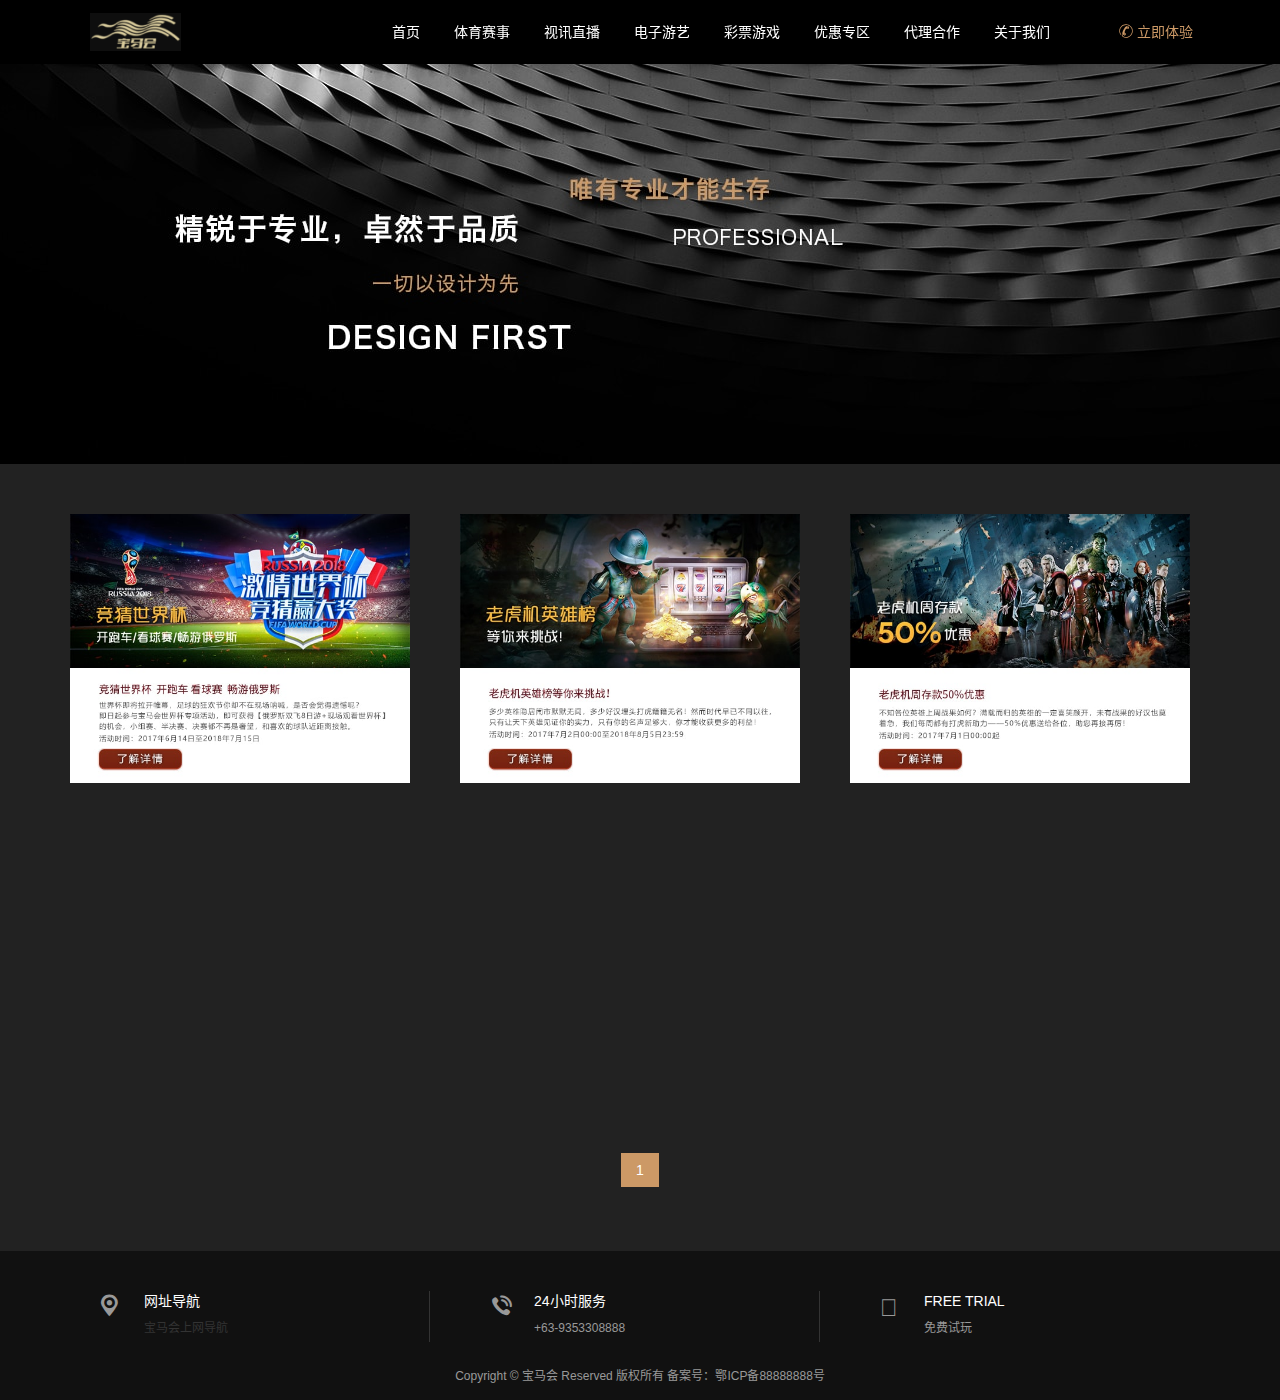
<file: youhui.html>
<!DOCTYPE html>
<html lang="zh-CN">

	<head>
		<meta charset="utf-8">
		<meta http-equiv="X-UA-Compatible" content="IE=edge,chrome=1">
		<meta name="viewport" content="width=device-width, initial-scale=1.0, user-scalable=no">
		<meta http-equiv="Cache-Control" content="no-transform" />
		<meta http-equiv="Cache-Control" content="no-siteapp" />
		<meta name="Keywords" content="" />
		<title>案例_我的网站</title>
		<meta name="keywords" content="" />
		<meta name="description" content="" />
		<link rel="stylesheet" href="skin/css/bootstrap.min.css">
		<link rel="stylesheet" href="skin/css/animate.min.css">
		<link rel="stylesheet" href="skin/css/style.css">
	</head>

	<body id="moar">
	<header class="navbar navbar-default navbar-fixed-top" role="navigation">
		<div class="container">
			<div class="navbar-header">
				<button type="button" class="navbar-toggle" data-toggle="collapse" data-target=".navbar-collapse"> <span class="sr-only">Toggle navigation</span> <span class="icon-bar"></span> <span class="icon-bar"></span> <span class="icon-bar"></span> </button>
				<h1 class="logo"><a class="navbar-brand" href="index.html">我的网站</a></h1>
			</div>
			<nav class="collapse navbar-right navbar-collapse" role="navigation">
				<ul class="list-inline navbar-nav">
					<li>
						<a href="index.html">首页</a>
					</li>

					<li>
						<a href="tiyu.html">体育赛事</a>
					</li>

					<li>
						<a href="tiyu.html">视讯直播</a>
					</li>

					<li>
						<a href="tiyu.html">电子游艺</a>
					</li>

					<li>
						<a href="tiyu.html">彩票游戏</a>
					</li>

					<li>
						<a href="youhui.html">优惠专区</a>
					</li>

					<li>
						<a href="daili.html">代理合作</a>
					</li>

					<li>
						<a href="about.html">关于我们</a>
					</li>

					<li class="tel visible-lg-inline-block">
						<a href="javascript:;"><span class="icon-page-lianxi"></span> 立即体验</a>
					</li>
				</ul>
			</nav>
		</div>
	</header>

		<!--end-->
		<section class="banner">
			<div class="banner-page" style="background-image:url(skin/images/1-1P3210Z053N4.jpg)"><img src="skin/images/banner-height-page.gif" class="center-block" alt="" /></div>
		</section>
		<!--end-->
		<section class="case case-page sx-jianju text-center">
			<div class="container">
				<!--<ul class="list-inline menu-kj2 wow animated fadeInUp">-->

					<!--<li>-->
						<!--<a href="javascript:;">办公写字楼</a>-->
					<!--</li>-->

					<!--<li>-->
						<!--<a href="javascript:;">餐厅酒楼</a>-->
					<!--</li>-->

					<!--<li>-->
						<!--<a href="javascript:;">娱乐会所</a>-->
					<!--</li>-->

					<!--<li>-->
						<!--<a href="javascript:;">别墅豪宅</a>-->
					<!--</li>-->

					<!--<li>-->
						<!--<a href="javascript:;">公共空间</a>-->
					<!--</li>-->

					<!--<li>-->
						<!--<a href="javascript:;">装修实景</a>-->
					<!--</li>-->

				<!--</ul>-->
				<div class="row">
					<div class="col-xs-6 col-sm-6 col-md-4 col-lg-4 wow animated fadeInUp">
						<figure>
							<a href="javascript:;" title=""><img src="skin/images/youhui/youhui1.jpg" alt="" />
								<!--<figcaption>-->
									<!--<h3>滨海幸福里<span>办公写字楼</span></h3>-->
								<!--</figcaption>-->
							</a>
						</figure>
					</div>
					<div class="col-xs-6 col-sm-6 col-md-4 col-lg-4 wow animated fadeInUp">
						<figure>
							<a href="javascript:;" title=""><img src="skin/images/youhui/youhui2.jpg" alt="" />
								<!--<figcaption>-->
									<!--<h3>中国铁塔<span>办公写字楼</span></h3>-->
								<!--</figcaption>-->
							</a>
						</figure>
					</div>
					<div class="col-xs-6 col-sm-6 col-md-4 col-lg-4 wow animated fadeInUp">
						<figure>
							<a href="javascript:;" title=""><img src="skin/images/youhui/youhui3.jpg" alt="" />
								<!--<figcaption>-->
									<!--<h3>广州医疗美容会所<span>办公写字楼</span></h3>-->
								<!--</figcaption>-->
							</a>
						</figure>
					</div>
					<div class="col-xs-6 col-sm-6 col-md-4 col-lg-4 wow animated fadeInUp">
						<figure>
							<a href="javascript:;" title=""><img src="skin/images/youhui/youhui4.jpg" alt="" />
								<!--<figcaption>-->
									<!--<h3>生物岛办公室装修<span>办公写字楼</span></h3>-->
								<!--</figcaption>-->
							</a>
						</figure>
					</div>
					<div class="col-xs-6 col-sm-6 col-md-4 col-lg-4 wow animated fadeInUp">
						<figure>
							<a href="javascript:;" title=""><img src="skin/images/youhui/youhui5.jpg" alt="" />
								<!--<figcaption>-->
									<!--<h3>富力新天地办公室<span>餐厅酒楼</span></h3>-->
								<!--</figcaption>-->
							</a>
						</figure>
					</div>
					<div class="col-xs-6 col-sm-6 col-md-4 col-lg-4 wow animated fadeInUp">
						<figure>
							<a href="javascript:;" title=""><img src="skin/images/youhui/youhui6.jpg" alt="" />
								<!--<figcaption>-->
									<!--<h3>温碧泉化妆品<span>办公写字楼</span></h3>-->
								<!--</figcaption>-->
							</a>
						</figure>
					</div>
				</div>
				<div class="list-page">
					<ul class="pagination">
						<li class="active">
							<a href="javascript:;">1</a>
						</li>

					</ul>
				</div>
			</div>
		</section>
		<!--end-->
	<footer class="foot text-center">
		<div class="addess">
			<div class="container">
				<div class="row">
					<div class="col-xs-12 col-sm-4 col-md-4 col-lg-4">
						<dl class="dl-horizontal list-unstyled">
							<dt><span class="icon-foot-addess"></span></dt>
							<dd>
								<a href="#"><h3>网址导航</h3>
									<p>宝马会上网导航</p></a>
							</dd>
						</dl>
					</div>
					<div class="col-xs-12 col-sm-4 col-md-4 col-lg-4">
						<dl class="dl-horizontal list-unstyled">
							<dt><span class="icon-foot-tel"></span></dt>
							<dd>
								<h3>24小时服务</h3>
								<p>+63-9353308888</p>
							</dd>
						</dl>
					</div>
					<div class="col-xs-12 col-sm-4 col-md-4 col-lg-4">
						<dl class="dl-horizontal list-unstyled">
							<dt><span class="glyphicon-hand-left"></span></dt>
							<dd>
								<h3><a href="javascript:;" target="_blank">FREE TRIAL</a></h3>
								<p>免费试玩</p>
							</dd>
						</dl>
					</div>
				</div>
			</div>
		</div>
		<div class="copy container">
			<!--<ul class="list-inline menu-kj list-paddingleft-2">-->

			<!--<li>-->
			<!--<p>-->
			<!--<a href="javascript:;">设计</a>-->
			<!--</p>-->
			<!--</li>-->

			<!--<li>-->
			<!--<p>-->
			<!--<a href="javascript:;">优势</a>-->
			<!--</p>-->
			<!--</li>-->

			<!--<li>-->
			<!--<p>-->
			<!--<a href="javascript:;">案例</a>-->
			<!--</p>-->
			<!--</li>-->

			<!--<li>-->
			<!--<p>-->
			<!--<a href="javascript:;">团队</a>-->
			<!--</p>-->
			<!--</li>-->

			<!--<li>-->
			<!--<p>-->
			<!--<a href="javascript:;">关于</a>-->
			<!--</p>-->
			<!--</li>-->

			<!--<li>-->
			<!--<p>-->
			<!--<a href="javascript:;">资讯</a>-->
			<!--</p>-->
			<!--</li>-->

			<!--<li>-->
			<!--<p>-->
			<!--<a href="javascript:;">联系</a>-->
			<!--</p>-->
			<!--</li>-->

			<!--</ul>-->
			<p>
				Copyright © 宝马会 Reserved 版权所有 <span class="hidden-xs"><a href="javascript:;" target="_blank">备案号：鄂ICP备88888888号</a></span></p>
			<!--<ul class="list-inline kjcd">-->
			<!--<li class="qq">-->
			<!--<a href="javascript:;" target="_blank"><span class="icon-qq"></span></a>-->
			<!--</li>-->
			<!--<li class="weixin">-->
			<!--<a href="javascript:;" data-toggle="modal" data-target="#foot-weixin"><span class="icon-weixin"></span></a>-->
			<!--</li>-->
			<!--<li class="weibo">-->
			<!--<a href="javascript:;" target="_blank"><span class="icon-weibo"></span></a>-->
			<!--</li>-->
			<!--</ul>-->
			<!--<div class="well hidden-xs"> 友情链接：-->
			<!--<a href="http://#" target="_blank">源码之家</a> /-->
			<!--<a href="http://#" target='_blank'>源码商城</a> /-->
			<!--<a href="http://#" target='_blank'>DedeCMS模板</a> /-->
			<!--<a href="http://#" target='_blank'>响应式模板</a> /-->
			<!--<a href="http://#" target='_blank'>企业网站模板</a> / 链接交换QQ：1236549 </div>-->
			<!--<div class="modal fade" id="foot-weixin" tabindex="-1" role="dialog" aria-labelledby="myweixin" aria-hidden="true">-->
			<!--<div class="modal-dialog">-->
			<!--<div class="modal-content text-center">-->
			<!--<div class="modal-header">-->
			<!--<button type="button" class="close" data-dismiss="modal"><span aria-hidden="true">×</span><span class="sr-only">Close</span></button>-->
			<!--<h4 class="modal-title" id="myweixin">微信扫一扫，关注我们</h4>-->
			<!--</div>-->
			<!--<div class="modal-body"> <img src="skin/images/weixin-pic.jpg" alt="微信公众号" />-->
			<!--<p>打开微信，使用扫一扫即可关注我们。</p>-->
			<!--</div>-->
			<!--</div>-->
			<!--</div>-->
			<!--</div>-->
		</div>
	</footer>
	<!--end-->
	<ul class="list-unstyled kefu visible-xs-block" style="opacity:0.8;border-radius: 2.5%" id="enter-click">
		<h4>立即体验</h4>
		<!--<li>-->
		<!--<a class="gt" href="javascript:;" title="在线沟通" target="_blank"><span class="icon-goutong"></span></a>-->
		<!--</li>-->
		<!--<li class="hidden-xs">-->
		<!--<a class="lx" href="javascript:;" title="联系"><span class="icon-page-lianxi"></span></a>-->
		<!--</li>-->
		<!--<li class="visible-xs-inline-block">-->
		<!--<a class="lx" href="javascript:;" title="拔打电话"><span class="icon-page-lianxi"></span></a>-->
		<!--</li>-->
		<!--<li>-->
		<!--<a id="top" class="top" href="javascript:;" title="回顶部"><span class="icon-top"></span></a>-->
		<!--</li>-->
	</ul>
		<!--end-->
		<script src="skin/js/jquery.min.js"></script>
		<script src="skin/js/wow.min.js"></script>
		<script src="skin/js/base.js"></script>
		<script src="skin/js/sdcms.hits.js"></script>
		<script src="skin/js/bootstrap.min.js"></script>
		<script>
			wow = new WOW({
				animateClass: 'animated',
				offset: 100
			});
			wow.init();
			document.getElementById('moar').onclick = function() {
				var section = document.createElement('section');
				section.className = 'section--purple wow fadeInDown';
				this.parentNode.insertBefore(section, this);
			};
		</script>

		<script src="skin/js/fastclick.min.js"></script>
	</body>

</html>
</file>
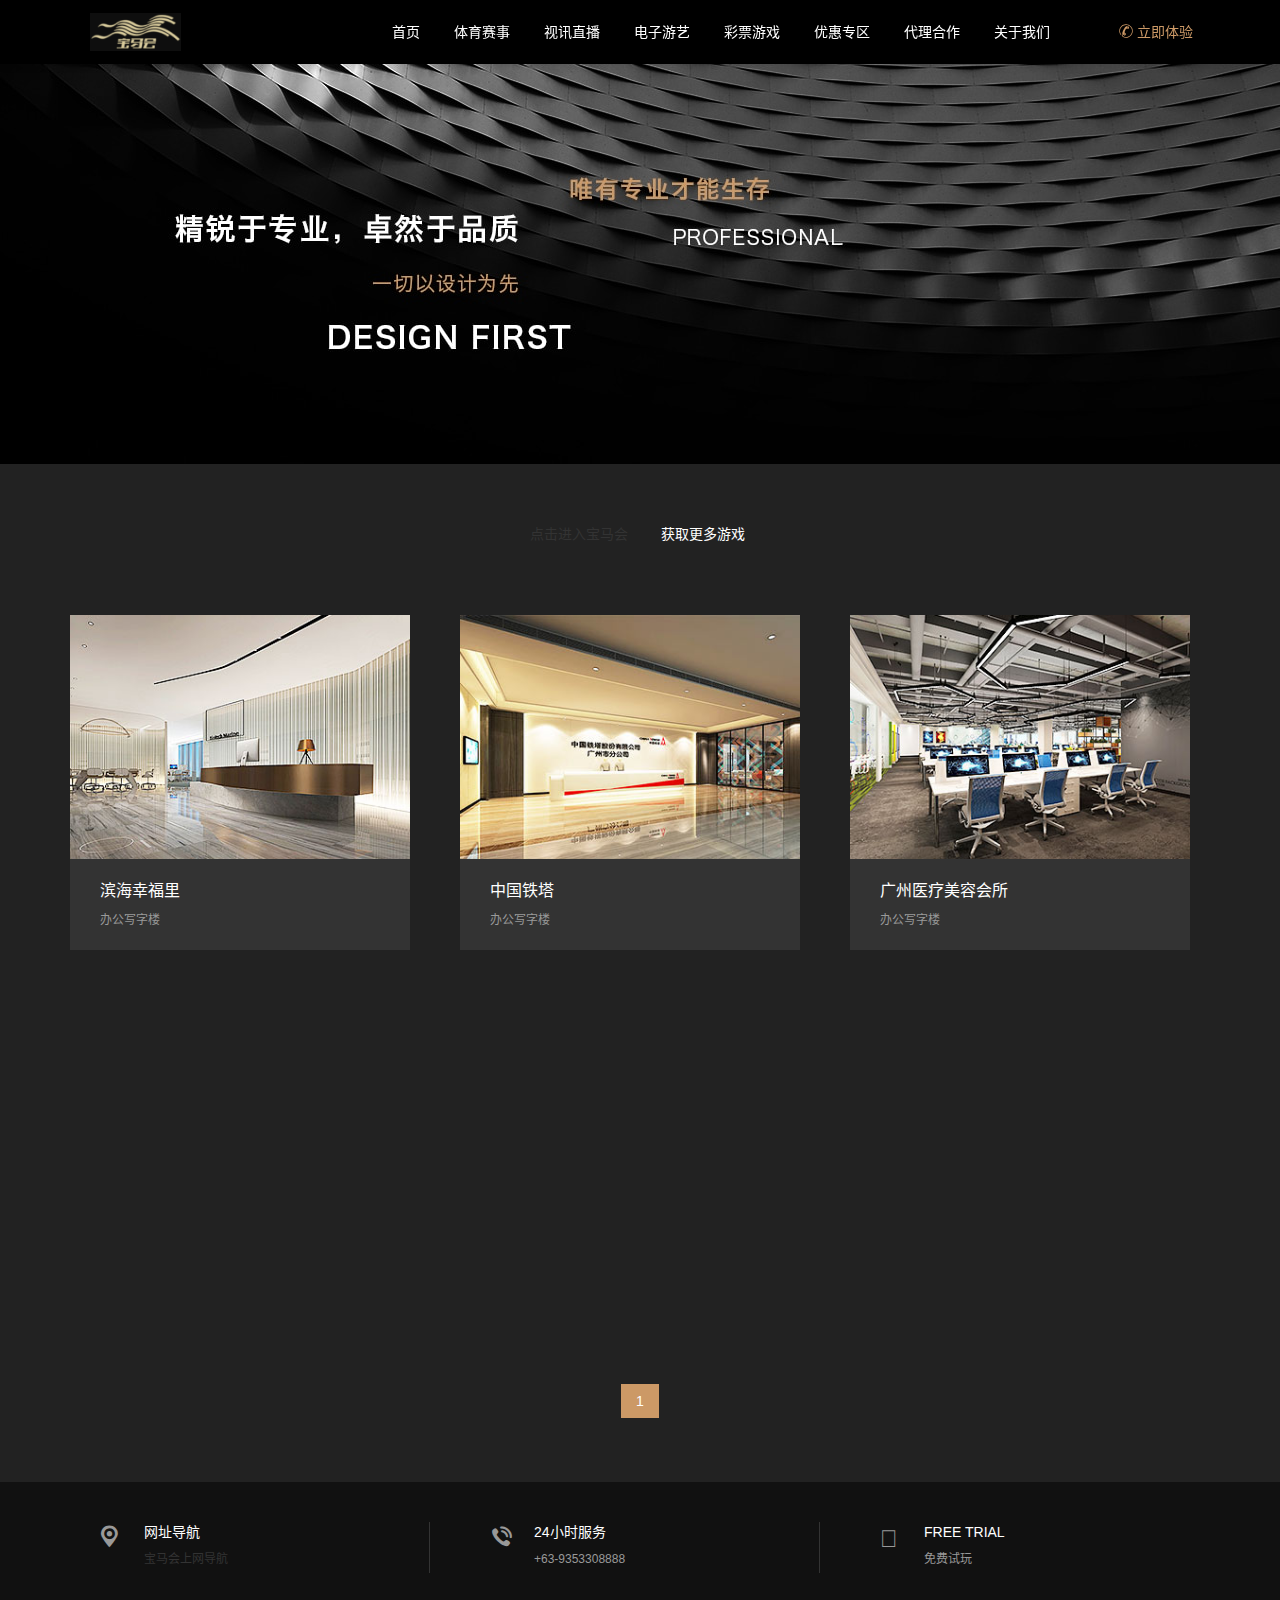
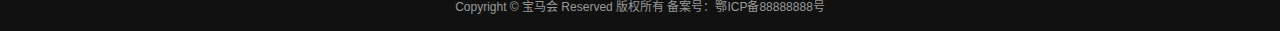
<file: youxi.html>
<!DOCTYPE html>
<html lang="zh-CN">

	<head>
		<meta charset="utf-8">
		<meta http-equiv="X-UA-Compatible" content="IE=edge,chrome=1">
		<meta name="viewport" content="width=device-width, initial-scale=1.0, user-scalable=no">
		<meta http-equiv="Cache-Control" content="no-transform" />
		<meta http-equiv="Cache-Control" content="no-siteapp" />
		<meta name="Keywords" content="" />
		<title>案例_我的网站</title>
		<meta name="keywords" content="" />
		<meta name="description" content="" />
		<link rel="stylesheet" href="skin/css/bootstrap.min.css">
		<link rel="stylesheet" href="skin/css/animate.min.css">
		<link rel="stylesheet" href="skin/css/style.css">
	</head>

	<body id="moar">
	<header class="navbar navbar-default navbar-fixed-top" role="navigation">
		<div class="container">
			<div class="navbar-header">
				<button type="button" class="navbar-toggle" data-toggle="collapse" data-target=".navbar-collapse"> <span class="sr-only">Toggle navigation</span> <span class="icon-bar"></span> <span class="icon-bar"></span> <span class="icon-bar"></span> </button>
				<h1 class="logo"><a class="navbar-brand" href="index.html">我的网站</a></h1>
			</div>
			<nav class="collapse navbar-right navbar-collapse" role="navigation">
				<ul class="list-inline navbar-nav">
					<li>
						<a href="index.html">首页</a>
					</li>

					<li>
						<a href="tiyu.html">体育赛事</a>
					</li>

					<li>
						<a href="tiyu.html">视讯直播</a>
					</li>

					<li>
						<a href="tiyu.html">电子游艺</a>
					</li>

					<li>
						<a href="tiyu.html">彩票游戏</a>
					</li>

					<li>
						<a href="youhui.html">优惠专区</a>
					</li>

					<li>
						<a href="daili.html">代理合作</a>
					</li>

					<li>
						<a href="about.html">关于我们</a>
					</li>

					<li class="tel visible-lg-inline-block">
						<a href="javascript:;"><span class="icon-page-lianxi"></span> 立即体验</a>
					</li>
				</ul>
			</nav>
		</div>
	</header>

		<!--end-->
		<section class="banner">
			<div class="banner-page" style="background-image:url(skin/images/1-1P3210Z053N4.jpg)"><img src="skin/images/banner-height-page.gif" class="center-block" alt="" /></div>
		</section>
		<!--end-->
		<section class="case case-page sx-jianju text-center">
			<div class="container">
				<ul class="list-inline menu-kj2 wow animated fadeInUp">

					<li>
						<a href="javascript:;"><h5>点击进入宝马会</h5></a>
					</li>

					<li>
						<a href="javascript:;">获取更多游戏</a>
					</li>

				</ul>
				<div class="row">
					<div class="col-xs-6 col-sm-6 col-md-4 col-lg-4 wow animated fadeInUp">
						<figure>
							<a href="javascript:;" title="滨海幸福里"><img src="skin/images/1-1P3201024310-L.jpg" alt="滨海幸福里" />
								<figcaption>
									<h3>滨海幸福里<span>办公写字楼</span></h3>
								</figcaption>
							</a>
						</figure>
					</div>
					<div class="col-xs-6 col-sm-6 col-md-4 col-lg-4 wow animated fadeInUp">
						<figure>
							<a href="javascript:;" title="中国铁塔"><img src="skin/images/1-1P320102J30-L.jpg" alt="中国铁塔" />
								<figcaption>
									<h3>中国铁塔<span>办公写字楼</span></h3>
								</figcaption>
							</a>
						</figure>
					</div>
					<div class="col-xs-6 col-sm-6 col-md-4 col-lg-4 wow animated fadeInUp">
						<figure>
							<a href="javascript:;" title="广州医疗美容会所"><img src="skin/images/1-1P3201211110-L.jpg" alt="广州医疗美容会所" />
								<figcaption>
									<h3>广州医疗美容会所<span>办公写字楼</span></h3>
								</figcaption>
							</a>
						</figure>
					</div>
					<div class="col-xs-6 col-sm-6 col-md-4 col-lg-4 wow animated fadeInUp">
						<figure>
							<a href="javascript:;" title="生物岛办公室装修"><img src="skin/images/1-1P3201211380-L.jpg" alt="生物岛办公室装修" />
								<figcaption>
									<h3>生物岛办公室装修<span>办公写字楼</span></h3>
								</figcaption>
							</a>
						</figure>
					</div>
					<div class="col-xs-6 col-sm-6 col-md-4 col-lg-4 wow animated fadeInUp">
						<figure>
							<a href="javascript:;" title="富力新天地办公室"><img src="skin/images/1-1P3201211570-L.jpg" alt="富力新天地办公室" />
								<figcaption>
									<h3>富力新天地办公室<span>餐厅酒楼</span></h3>
								</figcaption>
							</a>
						</figure>
					</div>
					<div class="col-xs-6 col-sm-6 col-md-4 col-lg-4 wow animated fadeInUp">
						<figure>
							<a href="javascript:;" title="温碧泉化妆品"><img src="skin/images/1-1P3201210390-L.jpg" alt="温碧泉化妆品" />
								<figcaption>
									<h3>温碧泉化妆品<span>办公写字楼</span></h3>
								</figcaption>
							</a>
						</figure>
					</div>
				</div>
				<div class="list-page">
					<ul class="pagination">
						<li class="active">
							<a href="javascript:;">1</a>
						</li>

					</ul>
				</div>
			</div>
		</section>
		<!--end-->
	<footer class="foot text-center">
		<div class="addess">
			<div class="container">
				<div class="row">
					<div class="col-xs-12 col-sm-4 col-md-4 col-lg-4">
						<dl class="dl-horizontal list-unstyled">
							<dt><span class="icon-foot-addess"></span></dt>
							<dd>
								<a href="#"><h3>网址导航</h3>
									<p>宝马会上网导航</p></a>
							</dd>
						</dl>
					</div>
					<div class="col-xs-12 col-sm-4 col-md-4 col-lg-4">
						<dl class="dl-horizontal list-unstyled">
							<dt><span class="icon-foot-tel"></span></dt>
							<dd>
								<h3>24小时服务</h3>
								<p>+63-9353308888</p>
							</dd>
						</dl>
					</div>
					<div class="col-xs-12 col-sm-4 col-md-4 col-lg-4">
						<dl class="dl-horizontal list-unstyled">
							<dt><span class="glyphicon-hand-left"></span></dt>
							<dd>
								<h3><a href="javascript:;" target="_blank">FREE TRIAL</a></h3>
								<p>免费试玩</p>
							</dd>
						</dl>
					</div>
				</div>
			</div>
		</div>
		<div class="copy container">
			<!--<ul class="list-inline menu-kj list-paddingleft-2">-->

			<!--<li>-->
			<!--<p>-->
			<!--<a href="javascript:;">设计</a>-->
			<!--</p>-->
			<!--</li>-->

			<!--<li>-->
			<!--<p>-->
			<!--<a href="javascript:;">优势</a>-->
			<!--</p>-->
			<!--</li>-->

			<!--<li>-->
			<!--<p>-->
			<!--<a href="javascript:;">案例</a>-->
			<!--</p>-->
			<!--</li>-->

			<!--<li>-->
			<!--<p>-->
			<!--<a href="javascript:;">团队</a>-->
			<!--</p>-->
			<!--</li>-->

			<!--<li>-->
			<!--<p>-->
			<!--<a href="javascript:;">关于</a>-->
			<!--</p>-->
			<!--</li>-->

			<!--<li>-->
			<!--<p>-->
			<!--<a href="javascript:;">资讯</a>-->
			<!--</p>-->
			<!--</li>-->

			<!--<li>-->
			<!--<p>-->
			<!--<a href="javascript:;">联系</a>-->
			<!--</p>-->
			<!--</li>-->

			<!--</ul>-->
			<p>
				Copyright © 宝马会 Reserved 版权所有 <span class="hidden-xs"><a href="javascript:;" target="_blank">备案号：鄂ICP备88888888号</a></span></p>
			<!--<ul class="list-inline kjcd">-->
			<!--<li class="qq">-->
			<!--<a href="javascript:;" target="_blank"><span class="icon-qq"></span></a>-->
			<!--</li>-->
			<!--<li class="weixin">-->
			<!--<a href="javascript:;" data-toggle="modal" data-target="#foot-weixin"><span class="icon-weixin"></span></a>-->
			<!--</li>-->
			<!--<li class="weibo">-->
			<!--<a href="javascript:;" target="_blank"><span class="icon-weibo"></span></a>-->
			<!--</li>-->
			<!--</ul>-->
			<!--<div class="well hidden-xs"> 友情链接：-->
			<!--<a href="http://#" target="_blank">源码之家</a> /-->
			<!--<a href="http://#" target='_blank'>源码商城</a> /-->
			<!--<a href="http://#" target='_blank'>DedeCMS模板</a> /-->
			<!--<a href="http://#" target='_blank'>响应式模板</a> /-->
			<!--<a href="http://#" target='_blank'>企业网站模板</a> / 链接交换QQ：1236549 </div>-->
			<!--<div class="modal fade" id="foot-weixin" tabindex="-1" role="dialog" aria-labelledby="myweixin" aria-hidden="true">-->
			<!--<div class="modal-dialog">-->
			<!--<div class="modal-content text-center">-->
			<!--<div class="modal-header">-->
			<!--<button type="button" class="close" data-dismiss="modal"><span aria-hidden="true">×</span><span class="sr-only">Close</span></button>-->
			<!--<h4 class="modal-title" id="myweixin">微信扫一扫，关注我们</h4>-->
			<!--</div>-->
			<!--<div class="modal-body"> <img src="skin/images/weixin-pic.jpg" alt="微信公众号" />-->
			<!--<p>打开微信，使用扫一扫即可关注我们。</p>-->
			<!--</div>-->
			<!--</div>-->
			<!--</div>-->
			<!--</div>-->
		</div>
	</footer>
	<!--end-->
	<ul class="list-unstyled kefu visible-xs-block" style="opacity:0.8;border-radius: 2.5%" id="enter-click">
		<h4>立即体验</h4>
		<!--<li>-->
		<!--<a class="gt" href="javascript:;" title="在线沟通" target="_blank"><span class="icon-goutong"></span></a>-->
		<!--</li>-->
		<!--<li class="hidden-xs">-->
		<!--<a class="lx" href="javascript:;" title="联系"><span class="icon-page-lianxi"></span></a>-->
		<!--</li>-->
		<!--<li class="visible-xs-inline-block">-->
		<!--<a class="lx" href="javascript:;" title="拔打电话"><span class="icon-page-lianxi"></span></a>-->
		<!--</li>-->
		<!--<li>-->
		<!--<a id="top" class="top" href="javascript:;" title="回顶部"><span class="icon-top"></span></a>-->
		<!--</li>-->
	</ul>
		<!--end-->
		<script src="skin/js/jquery.min.js"></script>
		<script src="skin/js/wow.min.js"></script>
		<script src="skin/js/base.js"></script>
		<script src="skin/js/sdcms.hits.js"></script>
		<script src="skin/js/bootstrap.min.js"></script>
		<script>
			wow = new WOW({
				animateClass: 'animated',
				offset: 100
			});
			wow.init();
			document.getElementById('moar').onclick = function() {
				var section = document.createElement('section');
				section.className = 'section--purple wow fadeInDown';
				this.parentNode.insertBefore(section, this);
			};
		</script>

		<script src="skin/js/fastclick.min.js"></script>
	</body>

</html>
</file>
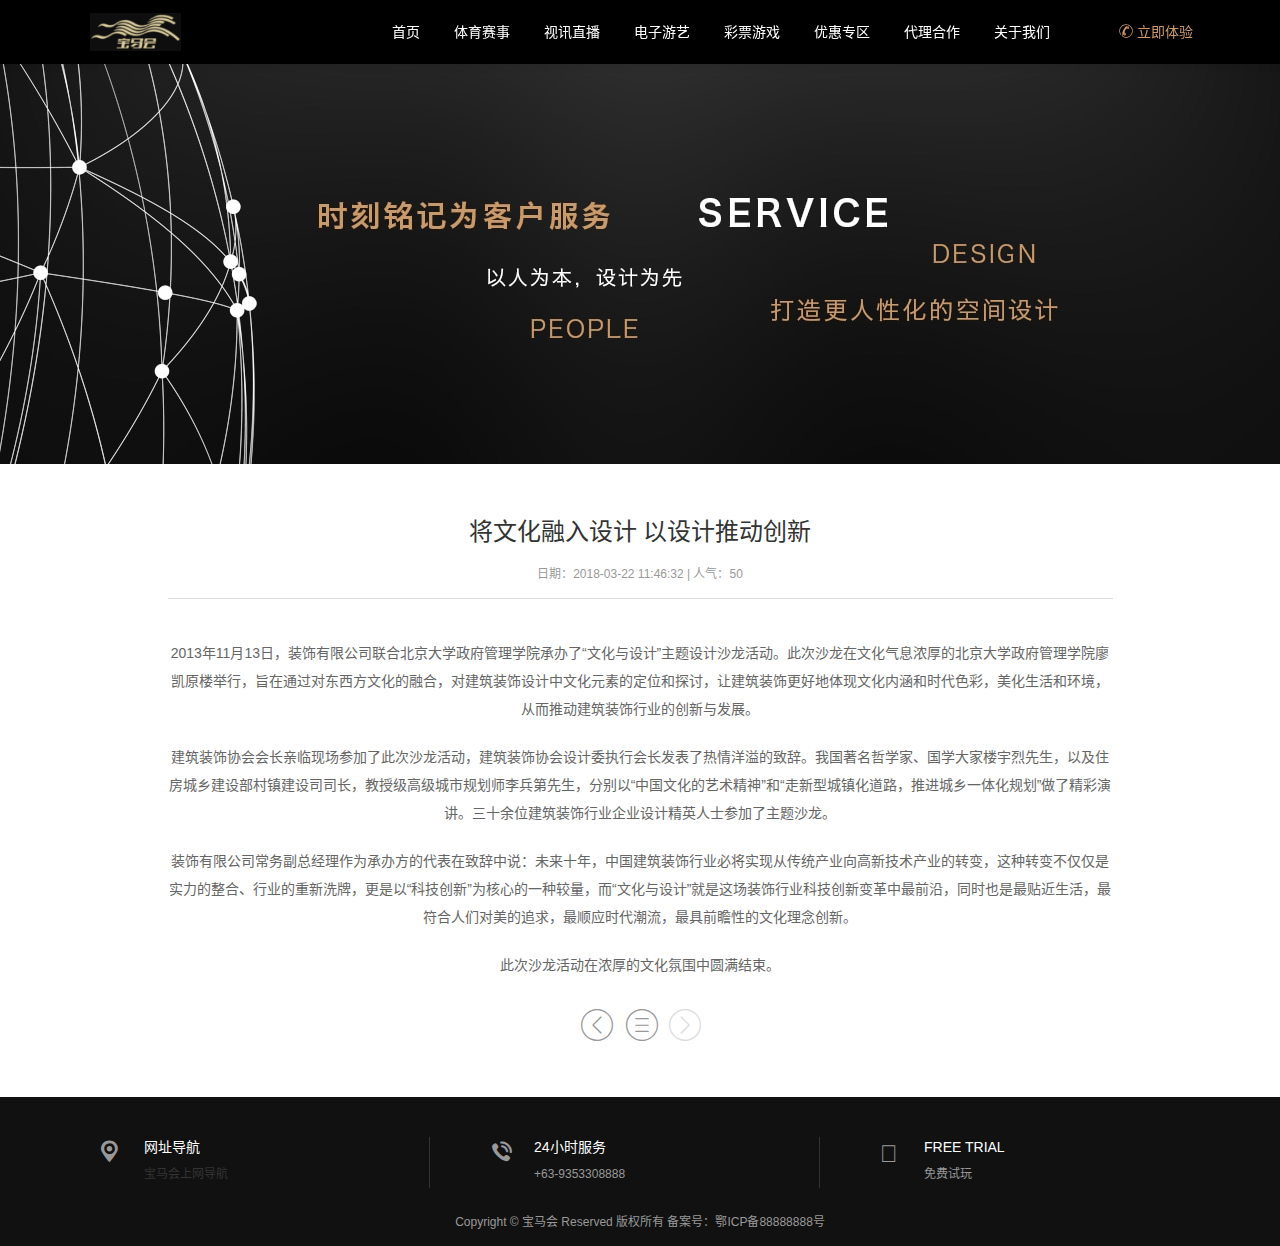
<file: zixun_detail.html>
<!DOCTYPE html>
<html lang="zh-CN">

	<head>
		<meta charset="utf-8">
		<meta http-equiv="X-UA-Compatible" content="IE=edge,chrome=1">
		<meta name="viewport" content="width=device-width, initial-scale=1.0, user-scalable=no">
		<meta http-equiv="Cache-Control" content="no-transform" />
		<meta http-equiv="Cache-Control" content="no-siteapp" />
		<title>将文化融入设计 以设计推动创新_我的网站</title>
		<meta name="keywords" content="将,文化,融入,设计,以设计,推动,创新,2013年," />
		<meta name="description" content="2013年11月13日，装饰有限公司联合北京大学政府管理学院承办了文化与设计主题设计沙龙活动。此次沙龙在文化气息浓厚的北京大学政府管理学院廖凯原楼举行，旨在通过对东西方文化" />
		<link rel="stylesheet" href="skin/css/bootstrap.min.css">
		<link rel="stylesheet" href="skin/css/animate.min.css">
		<link rel="stylesheet" href="skin/css/style.css">
	</head>

	<body id="moar">
	<header class="navbar navbar-default navbar-fixed-top" role="navigation">
		<div class="container">
			<div class="navbar-header">
				<button type="button" class="navbar-toggle" data-toggle="collapse" data-target=".navbar-collapse"> <span class="sr-only">Toggle navigation</span> <span class="icon-bar"></span> <span class="icon-bar"></span> <span class="icon-bar"></span> </button>
				<h1 class="logo"><a class="navbar-brand" href="index.html">我的网站</a></h1>
			</div>
			<nav class="collapse navbar-right navbar-collapse" role="navigation">
				<ul class="list-inline navbar-nav">
					<li>
						<a href="index.html">首页</a>
					</li>

					<li>
						<a href="tiyu.html">体育赛事</a>
					</li>

					<li>
						<a href="tiyu.html">视讯直播</a>
					</li>

					<li>
						<a href="tiyu.html">电子游艺</a>
					</li>

					<li>
						<a href="tiyu.html">彩票游戏</a>
					</li>

					<li>
						<a href="youhui.html">优惠专区</a>
					</li>

					<li>
						<a href="daili.html">代理合作</a>
					</li>

					<li>
						<a href="about.html">关于我们</a>
					</li>

					<li class="tel visible-lg-inline-block">
						<a href="javascript:;"><span class="icon-page-lianxi"></span> 立即体验</a>
					</li>
				</ul>
			</nav>
		</div>
	</header>

		<!--end-->
		<section class="banner">
			<div class="banner-page" style="background-image:url(skin/images/1-1P3210U605101.jpg)"><img src="skin/images/banner-height-page.gif" class="center-block" alt="" /></div>
		</section>
		<!--end-->
		<section class="sx-jianju">
			<div class="container">
				<div class="row">
					<div class="col-xs-12 col-sm-12 col-md-10 col-lg-10 col-lg-offset-1 col-md-offset-1">
						<article class="content text-center">
							<header class="text-center">
								<h2 class="title">将文化融入设计 以设计推动创新</h2>
								<p class="info">日期：2018-03-22 11:46:32 | 人气：<span id="hits">50</span></p>
							</header>
							<p>
								2013年11月13日，装饰有限公司联合北京大学政府管理学院承办了&ldquo;文化与设计&rdquo;主题设计沙龙活动。此次沙龙在文化气息浓厚的北京大学政府管理学院廖凯原楼举行，旨在通过对东西方文化的融合，对建筑装饰设计中文化元素的定位和探讨，让建筑装饰更好地体现文化内涵和时代色彩，美化生活和环境，从而推动建筑装饰行业的创新与发展。</p>
							<p>
								建筑装饰协会会长亲临现场参加了此次沙龙活动，建筑装饰协会设计委执行会长发表了热情洋溢的致辞。我国著名哲学家、国学大家楼宇烈先生，以及住房城乡建设部村镇建设司司长，教授级高级城市规划师李兵第先生，分别以&ldquo;中国文化的艺术精神&rdquo;和&ldquo;走新型城镇化道路，推进城乡一体化规划&rdquo;做了精彩演讲。三十余位建筑装饰行业企业设计精英人士参加了主题沙龙。</p>
							<p>
								装饰有限公司常务副总经理作为承办方的代表在致辞中说：未来十年，中国建筑装饰行业必将实现从传统产业向高新技术产业的转变，这种转变不仅仅是实力的整合、行业的重新洗牌，更是以&ldquo;科技创新&rdquo;为核心的一种较量，而&ldquo;文化与设计&rdquo;就是这场装饰行业科技创新变革中最前沿，同时也是最贴近生活，最符合人们对美的追求，最顺应时代潮流，最具前瞻性的文化理念创新。</p>
							<p>
								此次沙龙活动在浓厚的文化氛围中圆满结束。</p>

							<ul class="list-page">
							</ul>
							<div class="mulu">
								<p class="b-m-none">
									<a class="pre" href="javascript:;"><span class="icon-pre"></span></a>
									<a class="ml" href="javascript:;" title="返回目录"><span class="icon-ml"></span></a> <span class="icon-next"></span> </p>
							</div>
						</article>
					</div>
				</div>
			</div>
		</section>
		<!--end-->
	<footer class="foot text-center">
		<div class="addess">
			<div class="container">
				<div class="row">
					<div class="col-xs-12 col-sm-4 col-md-4 col-lg-4">
						<dl class="dl-horizontal list-unstyled">
							<dt><span class="icon-foot-addess"></span></dt>
							<dd>
								<a href="#"><h3>网址导航</h3>
									<p>宝马会上网导航</p></a>
							</dd>
						</dl>
					</div>
					<div class="col-xs-12 col-sm-4 col-md-4 col-lg-4">
						<dl class="dl-horizontal list-unstyled">
							<dt><span class="icon-foot-tel"></span></dt>
							<dd>
								<h3>24小时服务</h3>
								<p>+63-9353308888</p>
							</dd>
						</dl>
					</div>
					<div class="col-xs-12 col-sm-4 col-md-4 col-lg-4">
						<dl class="dl-horizontal list-unstyled">
							<dt><span class="glyphicon-hand-left"></span></dt>
							<dd>
								<h3><a href="javascript:;" target="_blank">FREE TRIAL</a></h3>
								<p>免费试玩</p>
							</dd>
						</dl>
					</div>
				</div>
			</div>
		</div>
		<div class="copy container">
			<!--<ul class="list-inline menu-kj list-paddingleft-2">-->

			<!--<li>-->
			<!--<p>-->
			<!--<a href="javascript:;">设计</a>-->
			<!--</p>-->
			<!--</li>-->

			<!--<li>-->
			<!--<p>-->
			<!--<a href="javascript:;">优势</a>-->
			<!--</p>-->
			<!--</li>-->

			<!--<li>-->
			<!--<p>-->
			<!--<a href="javascript:;">案例</a>-->
			<!--</p>-->
			<!--</li>-->

			<!--<li>-->
			<!--<p>-->
			<!--<a href="javascript:;">团队</a>-->
			<!--</p>-->
			<!--</li>-->

			<!--<li>-->
			<!--<p>-->
			<!--<a href="javascript:;">关于</a>-->
			<!--</p>-->
			<!--</li>-->

			<!--<li>-->
			<!--<p>-->
			<!--<a href="javascript:;">资讯</a>-->
			<!--</p>-->
			<!--</li>-->

			<!--<li>-->
			<!--<p>-->
			<!--<a href="javascript:;">联系</a>-->
			<!--</p>-->
			<!--</li>-->

			<!--</ul>-->
			<p>
				Copyright © 宝马会 Reserved 版权所有 <span class="hidden-xs"><a href="javascript:;" target="_blank">备案号：鄂ICP备88888888号</a></span></p>
			<!--<ul class="list-inline kjcd">-->
			<!--<li class="qq">-->
			<!--<a href="javascript:;" target="_blank"><span class="icon-qq"></span></a>-->
			<!--</li>-->
			<!--<li class="weixin">-->
			<!--<a href="javascript:;" data-toggle="modal" data-target="#foot-weixin"><span class="icon-weixin"></span></a>-->
			<!--</li>-->
			<!--<li class="weibo">-->
			<!--<a href="javascript:;" target="_blank"><span class="icon-weibo"></span></a>-->
			<!--</li>-->
			<!--</ul>-->
			<!--<div class="well hidden-xs"> 友情链接：-->
			<!--<a href="http://#" target="_blank">源码之家</a> /-->
			<!--<a href="http://#" target='_blank'>源码商城</a> /-->
			<!--<a href="http://#" target='_blank'>DedeCMS模板</a> /-->
			<!--<a href="http://#" target='_blank'>响应式模板</a> /-->
			<!--<a href="http://#" target='_blank'>企业网站模板</a> / 链接交换QQ：1236549 </div>-->
			<!--<div class="modal fade" id="foot-weixin" tabindex="-1" role="dialog" aria-labelledby="myweixin" aria-hidden="true">-->
			<!--<div class="modal-dialog">-->
			<!--<div class="modal-content text-center">-->
			<!--<div class="modal-header">-->
			<!--<button type="button" class="close" data-dismiss="modal"><span aria-hidden="true">×</span><span class="sr-only">Close</span></button>-->
			<!--<h4 class="modal-title" id="myweixin">微信扫一扫，关注我们</h4>-->
			<!--</div>-->
			<!--<div class="modal-body"> <img src="skin/images/weixin-pic.jpg" alt="微信公众号" />-->
			<!--<p>打开微信，使用扫一扫即可关注我们。</p>-->
			<!--</div>-->
			<!--</div>-->
			<!--</div>-->
			<!--</div>-->
		</div>
	</footer>
	<!--end-->
	<ul class="list-unstyled kefu visible-xs-block" style="opacity:0.8;border-radius: 2.5%" id="enter-click">
		<h4>立即体验</h4>
		<!--<li>-->
		<!--<a class="gt" href="javascript:;" title="在线沟通" target="_blank"><span class="icon-goutong"></span></a>-->
		<!--</li>-->
		<!--<li class="hidden-xs">-->
		<!--<a class="lx" href="javascript:;" title="联系"><span class="icon-page-lianxi"></span></a>-->
		<!--</li>-->
		<!--<li class="visible-xs-inline-block">-->
		<!--<a class="lx" href="javascript:;" title="拔打电话"><span class="icon-page-lianxi"></span></a>-->
		<!--</li>-->
		<!--<li>-->
		<!--<a id="top" class="top" href="javascript:;" title="回顶部"><span class="icon-top"></span></a>-->
		<!--</li>-->
	</ul>
		<!--end-->
		<script src="skin/js/jquery.min.js"></script>
		<script src="skin/js/wow.min.js"></script>
		<script src="skin/js/base.js"></script>
		<script src="skin/js/sdcms.hits.js"></script>
		<script src="skin/js/bootstrap.min.js"></script>
		<script>
			wow = new WOW({
				animateClass: 'animated',
				offset: 100
			});
			wow.init();
			document.getElementById('moar').onclick = function() {
				var section = document.createElement('section');
				section.className = 'section--purple wow fadeInDown';
				this.parentNode.insertBefore(section, this);
			};
		</script>

		<script src="skin/js/fastclick.min.js"></script>
	</body>

</html>
</file>
<file: skin/css/style.css>
﻿@charset "UTF-8";
/*定义全局*/
body {
	margin: 0;
	padding: 0;
	font: 14px/200% "Hiragino Sans GB", \5FAE\8F6F\96C5\9ED1, Arial, Helvetica;
	color: #666;
	background-color: #fff
}
/*定义链接*/
a, a:link {
	color: #333;
	text-decoration: none
}
a:visited {
	color: #333
}
a:hover, a:focus {
	color: #c96;
	text-decoration: underline;
	outline: none;
	-moz-outline: none
}
a:active {
	color: #f30
}
/*定义表单*/
input, textarea {
	outline: none;
	-moz-outline: none
}
/*定义标题*/
h1, h2, h3, h4, h5, h6 {
	color: #333;
	font-weight: 500;
	line-height: 150%
}
/*定义图片*/
img {
	padding: 0;
	margin: 0;
	border: 0
}
img {
	height: auto;
	max-width: 100%;
	margin-left: auto;
	margin-right: auto
}
/*定义延迟*/
.news .dl-horizontal, .about .shuju figure, .case figure a figcaption, .comment-respond #submit, .banner p, .process figcaption, .kefu, .packages .tc-box, .navbar-brand, .navbar-default, .transition, .huodong, *:link, *:visited, *:hover, *:active, *:focus {
	-webkit-transition: all .2s linear;
	-moz-transition: all .2s linear;
	-o-transition: all .2s linear;
	transition: all .2s linear
}
/*定义背景通屏*/
.parallax {
	background-attachment: fixed!important;
	-webkit-transition: none;
	-moz-transition: none;
	-o-transition: none;
	transition: none
}
/*yanchi*/
.yanchi-1 {
	animation-delay: 0.1s
}
.yanchi-2 {
	animation-delay: 0.2s
}
.yanchi-3 {
	animation-delay: 0.3s
}
.yanchi-4 {
	animation-delay: 0.4s
}
.case .row div:nth-child(1) {
	animation-delay: 0.1s
}
.case .row div:nth-child(2) {
	animation-delay: 0.2s
}
.case .row div:nth-child(3) {
	animation-delay: 0.3s
}
.case .row div:nth-child(4) {
	animation-delay: 0.1s
}
.case .row div:nth-child(5) {
	animation-delay: 0.2s
}
.case .row div:nth-child(6) {
	animation-delay: 0.3s
}
.case .row div:nth-child(7) {
	animation-delay: 0.1s
}
.case .row div:nth-child(8) {
	animation-delay: 0.2s
}
.case .row div:nth-child(9) {
	animation-delay: 0.3s
}
.case .row div:nth-child(10) {
	animation-delay: 0.1s
}
.case .row div:nth-child(11) {
	animation-delay: 0.2s
}
.case .row div:nth-child(12) {
	animation-delay: 0.3s
}
.kehu .row figure:nth-child(1) {
	animation-delay: 0.1s
}
.kehu .row figure:nth-child(2) {
	animation-delay: 0.2s
}
.kehu .row figure:nth-child(3) {
	animation-delay: 0.3s
}
.kehu .row figure:nth-child(4) {
	animation-delay: 0.4s
}
.kehu .row figure:nth-child(5) {
	animation-delay: 0.5s
}
.kehu .row figure:nth-child(6) {
	animation-delay: 0.6s
}
.kehu .row figure:nth-child(7) {
	animation-delay: 0.1s
}
.kehu .row figure:nth-child(8) {
	animation-delay: 0.2s
}
.kehu .row figure:nth-child(9) {
	animation-delay: 0.3s
}
.kehu .row figure:nth-child(10) {
	animation-delay: 0.4s
}
.kehu .row figure:nth-child(11) {
	animation-delay: 0.5s
}
.kehu .row figure:nth-child(12) {
	animation-delay: 0.6s
}
.youshi .row div:nth-child(1) {
	animation-delay: 0.1s
}
.youshi .row div:nth-child(2) {
	animation-delay: 0.2s
}
.youshi .row div:nth-child(3) {
	animation-delay: 0.3s
}
.youshi .row div:nth-child(4) {
	animation-delay: 0.1s
}
.youshi .row div:nth-child(5) {
	animation-delay: 0.2s
}
.youshi .row div:nth-child(6) {
	animation-delay: 0.3s
}
.shuju div:nth-child(1) {
	animation-delay: 0.1s
}
.shuju div:nth-child(2) {
	animation-delay: 0.2s
}
.shuju div:nth-child(3) {
	animation-delay: 0.3s
}
.shuju div:nth-child(4) {
	animation-delay: 0.4s
}
.tixi .row div:nth-child(1) {
	animation-delay: 0.1s
}
.tixi .row div:nth-child(2) {
	animation-delay: 0.2s
}
.tixi .row div:nth-child(3) {
	animation-delay: 0.3s
}
.tixi .row div:nth-child(4) {
	animation-delay: 0.4s
}
.tixi .row div:nth-child(5) {
	animation-delay: 0.5s
}
.tixi .row div:nth-child(6) {
	animation-delay: 0.6s
}
.tixi .row div:nth-child(7) {
	animation-delay: 0.1s
}
.tixi .row div:nth-child(8) {
	animation-delay: 0.2s
}
.tixi .row div:nth-child(9) {
	animation-delay: 0.3s
}
.tixi .row div:nth-child(10) {
	animation-delay: 0.4s
}
.tixi .row div:nth-child(11) {
	animation-delay: 0.5s
}
.tixi .row div:nth-child(12) {
	animation-delay: 0.6s
}
.news .row div:nth-child(1) {
	animation-delay: 0.1s
}
.news .row div:nth-child(2) {
	animation-delay: 0.2s
}
.news .row div:nth-child(3) {
	animation-delay: 0.3s
}
.news .row div:nth-child(4) {
	animation-delay: 0.1s
}
.news .row div:nth-child(5) {
	animation-delay: 0.2s
}
.news .row div:nth-child(6) {
	animation-delay: 0.3s
}
.news .row div:nth-child(7) {
	animation-delay: 0.1s
}
.news .row div:nth-child(8) {
	animation-delay: 0.2s
}
.news .row div:nth-child(9) {
	animation-delay: 0.3s
}
.news .row div:nth-child(10) {
	animation-delay: 0.1s
}
.news .row div:nth-child(11) {
	animation-delay: 0.2s
}
.news .row div:nth-child(12) {
	animation-delay: 0.3s
}
.design div:nth-child(1) {
	animation-delay: 0.1s
}
.design div:nth-child(2) {
	animation-delay: 0.2s
}
.design div:nth-child(3) {
	animation-delay: 0.1s
}
.design div:nth-child(4) {
	animation-delay: 0.2s
}
.design div:nth-child(5) {
	animation-delay: 0.1s
}
.design div:nth-child(6) {
	animation-delay: 0.2s
}
.design div:nth-child(7) {
	animation-delay: 0.1s
}
.design div:nth-child(8) {
	animation-delay: 0.2s
}
/*gray*/
.grayscale {
	filter: url("data:image/svg+xml;utf8,<svg xmlns='http://www.w3.org/2000/svg'><filter id='grayscale'><feColorMatrix type='matrix' values='0.3333 0.3333 0.3333 0 0 0.3333 0.3333 0.3333 0 0 0.3333 0.3333 0.3333 0 0 0 0 0 1 0'/></filter></svg>#grayscale"); /* IE 6-9 */
	filter: gray;
	-webkit-filter: grayscale(100%);
}
.grayscale.grayscale-fade {
	-webkit-transition: -webkit-filter .5s;
}
.grayscale.grayscale-fade:hover {
	-webkit-filter: grayscale(0%);
	filter: none;
}
.grayscale-replaced.grayscale-fade svg {
	opacity: 1;
	-webkit-transition: opacity .5s ease;
	transition: opacity .5s ease;
}
.grayscale-replaced.grayscale-fade:hover svg {
	opacity: 0;
}
/*文本选择*/
::-moz-selection {
background:#c96;
color:#fff
}
::selection {
	background: #c96;
	color: #fff
}
/*背景固定*/
.pingpu-bg {
	background: no-repeat center top fixed;
	background-size: cover;
	-webkit-background-size: cover;
	-moz-background-size: cover;
	-o-background-size: cover;
	position: relative
}
.pingpu-bg {
	min-width: 1140px
}
.fixed {
	background-attachment: fixed
}
/*placeholder*/
::-webkit-input-placeholder, :-moz-placeholder, ::-moz-placeholder, :-ms-input-placeholder {
color:#ccc;
font-size:12px
}
/*内外补*/
.t-m-10 {
	margin-top: 10px
}
.t-m-20 {
	margin-top: 20px
}
.t-m-30 {
	margin-top: 30px
}
.t-m-40 {
	margin-top: 40px
}
.t-m-50 {
	margin-top: 50px
}
.t-m-60 {
	margin-top: 60px
}
.t-m-70 {
	margin-top: 70px
}
.b-m-10 {
	margin-bottom: 10px
}
.b-m-20 {
	margin-bottom: 20px
}
.b-m-30 {
	margin-bottom: 30px
}
.b-m-40 {
	margin-bottom: 40px
}
.b-m-50 {
	margin-bottom: 50px
}
.b-m-60 {
	margin-bottom: 60px
}
.b-m-70 {
	margin-bottom: 70px
}
.l-m-10 {
	margin-left: 10px
}
.l-m-20 {
	margin-left: 20px
}
.l-m-30 {
	margin-left: 30px
}
.l-m-40 {
	margin-left: 40px
}
.l-m-50 {
	margin-left: 50px
}
.l-m-60 {
	margin-left: 60px
}
.l-m-70 {
	margin-left: 70px
}
.r-m-10 {
	margin-right: 10px
}
.r-m-20 {
	margin-right: 20px
}
.r-m-30 {
	margin-right: 30px
}
.r-m-40 {
	margin-right: 40px
}
.r-m-50 {
	margin-right: 50px
}
.r-m-60 {
	margin-right: 60px
}
.r-m-70 {
	margin-right: 70px
}
.t-p-10 {
	padding-top: 10px
}
.t-p-20 {
	padding-top: 20px
}
.t-p-30 {
	padding-top: 30px
}
.t-p-40 {
	padding-top: 40px
}
.t-p-50 {
	padding-top: 50px
}
.t-p-60 {
	padding-top: 60px
}
.t-p-70 {
	padding-top: 70px
}
.b-p-10 {
	padding-bottom: 10px
}
.b-p-20 {
	padding-bottom: 20px
}
.b-p-30 {
	padding-bottom: 30px
}
.b-p-40 {
	padding-bottom: 40px
}
.b-p-50 {
	padding-bottom: 50px
}
.b-p-60 {
	padding-bottom: 60px
}
.b-p-70 {
	padding-bottom: 70px
}
.l-p-10 {
	padding-left: 10px
}
.l-p-20 {
	padding-left: 20px
}
.l-p-30 {
	padding-left: 30px
}
.l-p-40 {
	padding-left: 40px
}
.l-p-50 {
	padding-left: 50px
}
.l-p-60 {
	padding-left: 60px
}
.l-p-70 {
	padding-left: 70px
}
.r-p-10 {
	padding-right: 10px
}
.r-p-20 {
	padding-right: 20px
}
.r-p-30 {
	padding-right: 30px
}
.r-p-40 {
	padding-right: 40px
}
.r-p-50 {
	padding-right: 50px
}
.r-p-60 {
	padding-right: 60px
}
.r-p-70 {
	padding-right: 70px
}
.p-none {
	padding: 0
}
.m-none {
	margin: 0
}
.t-p-none {
	padding-top: 0
}
.b-p-none {
	padding-bottom: 0
}
.l-p-none {
	padding-left: 0
}
.r-p-none {
	padding-right: 0
}
.t-m-none {
	margin-top: 0
}
.b-m-none {
	margin-bottom: 0
}
.l-m-none {
	margin-left: 0
}
.r-m-none {
	margin-right: 0
}
/*清除内外补*/
.p-none {
	padding: 0!important
}
.m-none {
	margin: 0!important
}
.t-p-none {
	padding-top: 0!important
}
.b-p-none {
	padding-bottom: 0!important
}
.l-p-none {
	padding-left: 0!important
}
.r-p-none {
	padding-right: 0!important
}
.t-m-none {
	margin-top: 0!important
}
.b-m-none {
	margin-bottom: 0!important
}
.l-m-none {
	margin-left: 0!important
}
.r-m-none {
	margin-right: 0!important
}
/*ul-horizontal*/
@media (min-width:768px) {
.ul-horizontal li.left {
	float: left;
	width: 160px;
	overflow: hidden;
	clear: left;
	text-align: right;
	text-overflow: ellipsis;
	white-space: nowrap
}
.ul-horizontal li.right {
	margin-left: 190px
}
}
.ul-horizontal li.left, .ul-horizontal li.right {
	line-height: 250%
}
.ul-horizontal li.right:after, .ul-horizontal li.right:before {
	display: table;
	content: " "
}
.ul-horizontal li.right:after {
	clear: both
}
/*fonts*/
@font-face {
	font-family: 'icomoon';
	src: url('../fonts/icomoon.eot');
	src: url('../fonts/icomoon.eot') format('embedded-opentype'), url('../fonts/icomoon.ttf') format('truetype'), url('../fonts/icomoon.woff') format('woff'), url('../fonts/icomoon.svg') format('svg');
	font-weight: normal;
	font-style: normal
}
[class^="icon-"], [class*=" icon-"] {
font-family: 'icomoon' !important;
speak: none;
font-style: normal;
font-weight: normal;
font-variant: normal;
text-transform: none;
line-height: 1;
-webkit-font-smoothing: antialiased;
-moz-osx-font-smoothing: grayscale
}
.icon-more:before {
	content: "\e900"
}
.icon-office:before {
	content: "\e901"
}
.icon-ruanzhuang:before {
	content: "\e902"
}
.icon-ruodian:before {
	content: "\e903"
}
.icon-xiaofang:before {
	content: "\e904"
}
.icon-page-guanyu:before {
	content: "\e905"
}
.icon-page-lianxi:before {
	content: "\e906"
}
.icon-page-xitong:before {
	content: "\e907"
}
.icon-page-youshi:before {
	content: "\e908"
}
.icon-ml:before {
	content: "\e909"
}
.icon-next:before {
	content: "\e90a"
}
.icon-pre:before {
	content: "\e90b"
}
.icon-cailliao:before {
	content: "\e90c"
}
.icon-chengben:before {
	content: "\e90d"
}
.icon-fengshui:before {
	content: "\e90e"
}
.icon-foot-addess:before {
	content: "\e90f"
}
.icon-foot-map:before {
	content: "\e910"
}
.icon-foot-tel:before {
	content: "\e911"
}
.icon-goutong:before {
	content: "\e912"
}
.icon-qq:before {
	content: "\e913"
}
.icon-sheji:before {
	content: "\e914"
}
.icon-shouji:before {
	content: "\e915"
}
.icon-top:before {
	content: "\e916"
}
.icon-tuandui:before {
	content: "\e917"
}
.icon-weibo:before {
	content: "\e918"
}
.icon-weixin:before {
	content: "\e919"
}
.icon-yzspt:before {
	content: "\e91a"
}
.icon-zhaoming:before {
	content: "\e91b"
}
.icon-zhiliang:before {
	content: "\e91c"
}
.icon-sq:before {
	content: "\e91d"
}
/*全局标签*/
.red {
	color: #f66!important
}
.blue {
	color: #c96!important
}
.green {
	color: #089500!important
}
.font-12 {
	font-size: 12px!important
}
hr {
	margin: 30px 0;
	border: 0;
	border-top: 1px solid #ddd
}
hr.small {
	margin: 15px 0
}
hr.big {
	margin: 40px 0
}
.nowrap {
	white-space: nowrap;
	text-overflow: ellipsis;
	overflow: hidden;
	display: block
}
ul li p, ol li p {
	display: inline-block;
	margin: 0
}
/*home-title*/
.home-title {
	margin-bottom: 40px
}
.home-title.small {
	margin-bottom: 20px
}
@media (max-width:767px) {
.home-title {
	margin-bottom: 20px
}
}
.h-h2 {
	font-size: 24px;
	color: #333;
	line-height: 150%;
	margin: 0;
	padding: 0 20px
}
@media (min-width:767px) {
.h-h2:after, .h-h2:before {
	display: inline-block;
	height: 1px;
	background-color: #ddd;
	padding: 0;
	content: "";
	width: 100px;
	margin: 10px 15px
}
}
.m-sm, .m-sm2 {
	font-size: 12px;
	line-height: 150%;
	padding: 0 20px;
	margin-top: 5px;
	margin-bottom: 15px;
	text-transform : uppercase;
	color: #999
}
.m-sm-white, .m-sm-white2 {
	font-size: 12px;
	line-height: 150%;
	padding: 0 20px;
	margin-top: 5px;
	margin-bottom: 15px;
	text-transform : uppercase;
	color: #999
}
.m-sm2, .m-sm-white2 {
	font-size: 14px
}
/*.m-sm2 {font-size:16px;line-height:150%;padding:5px 20px 0 20px;text-transform : uppercase;color: #c96}*/
.h-h2-white {
	font-size: 24px;
	color: #fff;
	line-height: 150%;
	margin: 0;
	padding: 0 20px
}
@media (min-width:767px) {
.h-h2-white:after, .h-h2-white:before {
	display: inline-block;
	height: 1px;
	background-color: rgba(255,255,255,0.30);
	padding: 0;
	content: "";
	width: 100px;
	margin: 10px 15px
}
}
/*sx-jianju*/
.sx-jianju {
	padding-top: 50px;
	padding-bottom: 55px
}
.sx-jianju.x {
	padding-top: 40px;
	padding-bottom: 45px
}
@media (max-width:767px) {
.sx-jianju {
	padding-top: 40px;
	padding-bottom: 35px
}
}
/*menu*/
.menu-kj li+li::before {
	padding: 0 12px 0 2px;
	color: #ccc;
	content: "|\00a0"
}
.menu-kj li a {
	color: #666
}
.menu-kj li a:hover, .menu-kj li.active a {
	text-decoration: underline;
	color: #c96
}
.menu-kj2 {
	margin-bottom: 60px
}
.menu-kj2 li {
	padding: 0 15px
}
.menu-kj2 li a {
	font-size: 14px;
	color: #666
}
.menu-kj2 li a:hover {
	color: #c96
}
.menu-kj2 li.active a {
	display: block;
	color: #fff;
	background-color: #c96;
	padding: 3px 15px 1px 15px
}
.menu-kj2 li.hover a {
	display: block;
	background-color: #eee;
	padding: 3px 15px 1px 15px
}
/*btn*/
a.btn-center, a.btn-center-white {
	text-align: center;
	font-size: 12px;
	padding: 4px 50px 2px 50px;
	margin: 10px 10px 0 10px;
	color: #c96;
	border: 1px solid #c96;
	display: inline-block
}
a.btn-center-white {
	background-color: #c96;
	color: #fff;
	border: 1px solid rgba(255,255,255,0.50)
}
a.btn-center:hover, a.btn-center-white:hover, a.btn-center.hover {
	background-color: #c96;
	border: 1px solid #c96;
	color: #fff;
	text-decoration: none
}
a.btn-center-white:hover {
	border: 1px solid #fff
}
@media (max-width:767px) {
a.btn-center {
	margin: 15px 10px 0 10px;
	padding: 4px 20px 2px 20px
}
}
/*header*/
.navbar-default {
	padding: 0;
	background-color: #000;
	border-bottom: 0px solid rgba(255,255,255,0);
	-webkit-transition: all .25s linear;
	-moz-transition: all .25s linear;
	-o-transition: all .25s linear;
	transition: all .25s linear;
	-webkit-box-shadow: 0 0 10px rgba(0, 0, 0, .1);
	box-shadow: 0 0 10px rgba(0, 0, 0, .1)
}
.navbar-default .navbar-toggle:hover {
	background-color: #fff
}
.navbar {
	margin-bottom: 0;
	max-height: 64px
}
@media (max-width:767px) {
.navbar, .navbar .navbar-header {
	margin-bottom: 0;
	max-height: 54px
}
}
/*logo*/
.logo {
	margin: 0;
	padding: 0;
	display: inline-block
}
.navbar-brand {
	width: 130px;
	height: 38px;
	background: url(../images/logo/logo.png) no-repeat center top;
	background-size: auto 38px;
	text-indent: -9999px;
	overflow: hidden;
	display: block;
	font-size: 14px;
	padding: 0 15px;
	margin: 13px 0
}
.navbar-brand {
	margin-left: 0 !important
}
@media (max-width:767px) {
.navbar-brand {
	width: 102px;
	height: 24px;
	background-image: url(../images/logo/logo.png);
	background-size: auto 24px
}
.navbar-default .navbar-toggle {
	padding: 4px;
	margin-top: 14px;
	margin-bottom: 0;
	border-color: #ccc
}
.navbar-default .navbar-toggle:hover {
	background: transparent
}
.navbar-default .navbar-toggle .icon-bar {
	background-color: #ccc
}
}
/*nav*/
.navbar-default .navbar-nav li {
	position: relative;
	margin: 0 5px;
	padding-right: 0;
	padding-left: 0
}
.navbar-default .navbar-nav li.tel {
	margin-left: 40px
}
.navbar-default .navbar-nav li.tel span {
	font-size: 14px
}
.navbar-default .navbar-nav li.tel a {
	color: #c96
}
.navbar-default .navbar-nav li a:before {
	display: block;
	content: '';
	width: 0;
	transition: .2s;
	-webkit-transition: .2s;
	-moz-transition: .2s;
	-ms-transition: .2s;
	-o-transition: .2s;
	height: 100%;
	position: absolute;
	top: 0;
	left: 0;
	border-bottom: 3px solid #c96;
	z-index: -1
}
.navbar-default .navbar-nav li a:hover:before {
	width: 100%
}
.navbar-default .navbar-nav li.hover a:before {
	width: 100%;
	border-bottom: 3px solid #c96
}
.navbar-default .navbar-nav li a {
	font-size: 14px;
	line-height: 64px;
	display: block;
	padding: 0;
	margin: 0 12px;
	color: #fff
}
@media (max-width:1000px) {
.navbar-default .navbar-nav li a {
	margin: 0 10px
}
}
.navbar-default .navbar-nav li a:hover, .navbar-default .navbar-nav li.hover a {
	text-decoration: none;
	color: #c96;
	background-color: rgba(255,255,255,0)
}
@media (max-width:767px) {
.navbar-default .navbar-nav {
	float: inherit !important
}
.navbar-default .navbar-nav li {
	display: block
}
.navbar-default .navbar-nav li a {;
	padding: 0;
	color: #fff !important;
	line-height: 50px;
	text-decoration: none;
	border-bottom: 1px solid hsla(0,0%,100%,0.20)
}
.navbar-default .navbar-collapse {
	background-color: #c96;
	border-width: 0
}
}
/*owl-carousel.2.2.1.css*/
div.owl-stage-outer.owl-height {
	height: 100%!important
}
.owl-carousel {
	display: none;
	width: 100%;
	-webkit-tap-highlight-color: transparent;
	position: relative;
	z-index: 1
}
.owl-carousel .owl-stage {
	position: relative;
	-ms-touch-action: pan-Y;
	-moz-backface-visibility: hidden
}
.owl-carousel .owl-stage:after {
	content: ".";
	display: block;
	clear: both;
	visibility: hidden;
	line-height: 0;
	height: 0
}
.owl-carousel .owl-stage-outer {
	position: relative;
	overflow: hidden;
	-webkit-transform: translate3d(0, 0, 0)
}
.owl-carousel .owl-item, .owl-carousel .owl-wrapper {
	-webkit-backface-visibility: hidden;
	-moz-backface-visibility: hidden;
	-ms-backface-visibility: hidden;
	-webkit-transform: translate3d(0, 0, 0);
	-moz-transform: translate3d(0, 0, 0);
	-ms-transform: translate3d(0, 0, 0)
}
.owl-carousel .owl-item {
	position: relative;
	min-height: 1px;
	float: left;
	-webkit-backface-visibility: hidden;
	-webkit-tap-highlight-color: transparent;
	-webkit-touch-callout: none
}
.owl-carousel .owl-item img {
	display: block;
	max-width: 100%;
}
.owl-carousel .owl-dots.disabled, .owl-carousel .owl-nav.disabled {
	display: none
}
.owl-carousel .owl-dot, .owl-carousel .owl-nav .owl-next, .owl-carousel .owl-nav .owl-prev {
	cursor: pointer;
	cursor: hand;
	-webkit-user-select: none;
	-khtml-user-select: none;
	-moz-user-select: none;
	-ms-user-select: none;
	user-select: none
}
.owl-carousel.owl-loaded {
	display: block
}
.owl-carousel.owl-loading {
	opacity: 0;
	display: block
}
.owl-carousel.owl-hidden {
	opacity: 0
}
.owl-carousel.owl-refresh .owl-item {
	visibility: hidden
}
.owl-carousel.owl-drag .owl-item {
	-webkit-user-select: none;
	-moz-user-select: none;
	-ms-user-select: none;
	user-select: none
}
.owl-carousel.owl-grab {
	cursor: move;
	cursor: grab
}
.owl-carousel.owl-rtl {
	direction: rtl
}
.owl-carousel.owl-rtl .owl-item {
	float: right
}
.no-js .owl-carousel {
	display: block
}
.owl-carousel .animated {
	animation-duration: 1s;
	animation-fill-mode: both
}
.owl-carousel .owl-animated-in {
	z-index: 0
}
.owl-carousel .owl-animated-out {
	z-index: 1
}
.owl-carousel .fadeOut {
	animation-name: fadeOut
}
@keyframes fadeOut {
0% {
opacity:1
}
to {
	opacity: 0
}
}
.owl-height {
	transition: height .5s ease-in-out
}
.owl-carousel .owl-item .owl-lazy {
	opacity: 0;
	transition: opacity .4s ease
}
.owl-carousel .owl-item img.owl-lazy {
	transform-style: preserve-3d
}
.owl-carousel .owl-video-wrapper {
	position: relative;
	height: 100%;
	background: #000
}
.owl-carousel .owl-video-play-icon {
	position: absolute;
	height: 5pc;
	width: 5pc;
	left: 50%;
	top: 50%;
	margin-left: -40px;
	margin-top: -40px;
	background: url(../images/owl.video.play.png) no-repeat;
	cursor: pointer;
	z-index: 1;
	-webkit-backface-visibility: hidden;
	transition: transform .1s ease
}
.owl-carousel .owl-video-play-icon:hover {
	transform: scale(1.3, 1.3)
}
.owl-carousel .owl-video-playing .owl-video-play-icon, .owl-carousel .owl-video-playing .owl-video-tn {
	display: none
}
.owl-carousel .owl-video-tn {
	opacity: 0;
	height: 100%;
	background-position: center center;
	background-repeat: no-repeat;
	background-size: contain;
	transition: opacity .4s ease
}
.owl-carousel .owl-video-frame {
	position: relative;
	z-index: 1;
	height: 100%;
	width: 100%
}
/*owl-carousel.2.2.1.theme.css*/
.owl-theme .owl-nav {
	margin-top: 10px;
	text-align: center;
	-webkit-tap-highlight-color: transparent
}
.owl-theme .owl-nav [class*=owl-] {
	color: #FFF;
	font-size: 14px;
	margin: 5px;
	padding: 4px 7px;
	background-color: #D6D6D6;
	display: inline-block;
	cursor: pointer;
	border-radius: 3px
}
.owl-theme .owl-nav [class*=owl-]:hover {
	background-color: #869791;
	color: #FFF;
	text-decoration: none
}
.owl-theme .owl-nav .disabled {
	opacity: .5;
	cursor: default
}
.owl-theme .owl-nav.disabled+.owl-dots {
	margin-top: 10px
}
.owl-theme .owl-dots {
	text-align: center;
	-webkit-tap-highlight-color: transparent
}
.owl-theme .owl-dots .owl-dot {
	display: inline-block;
	zoom: 1
}
.owl-theme .owl-dots .owl-dot span {
	width: 10px;
	height: 10px;
	margin: 5px 7px;
	background-color: #D6D6D6;
	display: block;
	-webkit-backface-visibility: visible;
	transition: opacity .2s ease;
	border-radius: 30px
}
.owl-theme .owl-dots .owl-dot.active span, .owl-theme .owl-dots .owl-dot:hover span {
	background-color: #869791
}
/*banner*/
.banner {
	background: #111;
	margin-top: 64px
}
@media (max-width:767px) {
.banner {
	margin-top: 54px
}
}
.banner .owl-theme .item {
	background-repeat: no-repeat!important;
	background-size: auto 100%!important;
	background-position: center top!important
}
.banner .owl-theme .item img {
	padding: 0 15px
}
/*banner-prev-nav*/
.banner .owl-theme .owl-nav {
	margin-top: 0;
	text-align: center;
	-webkit-tap-highlight-color: transparent
}
.banner .owl-theme .owl-nav [class*=owl-] {
	color: #FFF;
	font-size: 14px;
	padding: 0;
	background-color: #1a1a1a;
	display: inline-block;
	cursor: pointer;
	border-radius: 50%;
	text-indent: -9999px;
	background: #1a1a1a url(../images/slider-arrow.png) 0 0 no-repeat;
	overflow: hidden;
	width: 50px;
	height: 50px;
	position: absolute;
	left: 3%;
	top: 50%;
	margin: -25px 10px 0 10px;
	filter: alpha(opacity=0);
	opacity: .0
}
@media (min-width:1200px) {
.banner .owl-theme .owl-nav [class*=owl-] {
	margin-top: -25px
}
}
.banner .owl-theme .owl-nav .owl-next {
	left: auto;
	right: 3%;
	background-position: -50px 0
}
.banner .owl-theme .owl-nav [class*=owl-]:hover {
	background-color: #000;
	color: #FFF;
	text-decoration: none
}
.banner .owl-theme:hover .owl-nav [class*=owl-] {
	filter: alpha(opacity=80);
	opacity: .8
}
.banner .owl-theme .owl-nav .disabled {
	opacity: .5;
	cursor: default
}
.banner .owl-theme .owl-nav.disabled+.owl-dots {
	margin-top: 0
}
/*banner-prev-dots*/
.banner .owl-theme .owl-dots {
	text-align: center;
	-webkit-tap-highlight-color: transparent;
	width: 100%;
	position: absolute;
	z-index: 1;
	bottom: 0;
	left: 0;
	height: 94px;
	text-align: center
}
.banner .owl-theme .owl-dots .owl-dot {
	display: inline-block;
	zoom: 1
}
.banner .owl-theme .owl-dots .owl-dot span {
	width: 40px;
	height: 2px;
	margin: 5px;
	background-color: #fff;
	display: block;
	-webkit-backface-visibility: visible;
	transition: opacity .2s ease;
	border-radius: 0
}
.banner .owl-theme .owl-dots .owl-dot.active span, .banner .owl-theme .owl-dots .owl-dot:hover span {
	background-color: #c96
}
/*banner-bc*/
.banner-bc {
	background-image: url(../images/bc.jpg);
	z-index: 9;
	height: 30px;
	background-position: center top;
	background-repeat: no-repeat;
	position: relative;
	margin-top: -30px
}
@media (max-width:767px) {
.banner .owl-theme .owl-dots {
	height: 34px
}
.banner .owl-theme .owl-nav, .banner-bc {
	display: none
}
}
/*case*/
.case {
	background-color: #222
}
.case .row figure {
	margin-bottom: 40px
}
.case figure a {
	position: relative;
	width: 100%;
	height: 100%;
	display: block;
	text-decoration: none;
	transition: All 0.2s ease-in-out;
	-webkit-transition: All 0.2s ease-in-out
}
.case figure:hover a {
	transform: scale(1.05);
	-webkit-transform: scale(1.05)
}
.case figure a figcaption {
	display: block;
	background-color: #333;
	margin: 0 auto
}
@media (min-width:1200px) {
.case figure a {
	width: 340px
}
.case.team-show figure a {
	width: auto
}
}
.case figure a figcaption h3 {
	white-space: nowrap;
	text-overflow: ellipsis;
	overflow: hidden;
	font-size: 16px;
	color: #fff;
	margin: 0;
	padding: 20px 30px 18px 30px;
	text-align: left
}
@media (max-width:767px) {
.case figure a figcaption h3 {
	padding: 20px 10px 18px 10px
}
}
.case figure a figcaption h3 span {
	display: block;
	margin-top: 5px;
	font-size: 12px;
	color: #999
}
.case figure:hover a figcaption {
	background-color: #c96
}
.case figure:hover a figcaption h3 span {
	color: #e1c6ad
}
/*kehu*/
.kehu {
	background-color: #fff
}
.kehu .row figure {
	margin-bottom: 30px
}
/*team*/
.team {
	background-color: #222
}
/*team-box*/
.team-box {
	text-align: left;
	background-color: #333;
	margin: 70px auto 60px auto
}
.team-box .owl-theme {
	margin: -30px auto
}
.team-box .owl-theme .owl-dots {
	position: absolute;
	left: 50%;
	margin-left: -100px
}
.team-box .owl-theme .owl-dots span {
	width: 40px;
	height: 2px;
	margin: 5px
}
.team-box .owl-theme .owl-dots .active span {
	background-color: #c96
}
.team-box .owl-theme .owl-nav .owl-prev, .team-box .owl-theme .owl-nav .owl-next {
	position: absolute;
	right: 0;
	bottom: -10px;
	margin-top: -25px;
	margin-right: 0;
	height: 48px;
	width: 50px;
	background-color: #c96;
	border-radius: 0;
	background-image: url(../images/slider-arrow.png);
	background-repeat: no-repeat;
	background-position: right center;
	text-indent: -9999px;
	overflow: hidden
}
.team-box .owl-theme .owl-nav .owl-prev {
	background-color: #111;
	background-position: left center;
	margin-right: 50px
}
.team-box dl {
	margin-bottom: 0
}
.team-box dt {
	max-width: 262px;
	width: 262px
}
.team-box dd {
	line-height: 200%;
	padding: 40px 60px 0 300px;
	margin-left: 0
}
.team-box dd p {
	color: #999
}
.team-box dd h3 {
	font-size: 18px;
	color: #c96;
	margin: 30px 0 15px 0
}
.team-box dd h3 a {
	color: #c96
}
.team-box dd h3 small {
	font-size: 14px;
	margin-left: 10px;
	color: #fff
}
@media (max-width:767px) {
.team-box dt {
	max-width: 100%;
	width: 100%;
	text-align: center
}
.team-box dd {
	padding: 0;
	border: 0;
	text-align: center
}
.team-box {
	margin-bottom: 70px
}
.team-box .owl-theme {
	margin-bottom: 0;
	padding-bottom: 20px
}
.team-box .owl-theme .owl-nav .owl-prev, .team-box .owl-theme .owl-nav .owl-next {
	bottom: -30px
}
}
.team-page figure a figcaption h3 small {
	color: #fff;
	font-size: 14px;
	display: block;
	margin-top: 5px
}
/*team-page*/
.team-page .team-box {
	margin: 0px auto 0px auto;
	background-color: #222
}
.team-page .team-box dl {
	margin-bottom: 40px
}
.team-page .team-box dt {
	max-width: 200px;
	width: 200px
}
.team-page .team-box dd {
	transition: All 0.2s ease-in-out;
	-webkit-transition: All 0.2s ease-in-out;
	line-height: 200%;
	padding: 10px 30px 0 240px;
	border: 1px solid #333;
	margin-left: 0
}
.team-page .team-box dd:hover {
	background-color: #111
}
@media (max-width:767px) {
.team-page .team-box dt {
	max-width: 100%;
	width: 100%;
	text-align: center
}
.team-page .team-box dd {
	padding: 0;
	border: 0;
	text-align: center
}
.team-page .team-box {
	margin-bottom: 0
}
}
/*youshi*/
.youshi {
	background-color: #fff
}
.youshi dl {
	margin: 10px 0 20px 0
}
.youshi dl dd p {
	margin-bottom: 0;
	max-height: 50px
}
.youshi dl dd {
	text-align: left;
	color: #666
}
.youshi dl dd h3 {
	color: #333;
	margin: 0 0 10px 0;
	font-size: 18px
}
.youshi dl dd h3 a {
	color: #fff
}
.youshi dl dt {
	width: 100px
}
.youshi dl dd {
	margin-left: 130px;
	line-height: 180%
}
@media (max-width:767px) {
.youshi dl dt {
	float: left
}
}
/*tixi*/
.tixi {
	background-color: #222
}
.tixi .system figure {
	margin: 0 auto;
	transition: All 0.2s ease-in-out;
	-webkit-transition: All 0.2s ease-in-out
}
@media (min-width:768px) {
.tixi .system figure {
	padding: 10px
}
}
@media (max-width:767px) {
.tixi .system figure {
	margin-bottom: 10px
}
}
.tixi .system figure:hover {
	transform: scale(1.05);
	-webkit-transform: scale(1.1)
}
.tixi .system figure span {
	font-size: 38px;
	color: #c96
}
.tixi .system figure h3 {
	font-size: 14px;
	color: #ccc;
	margin: 10px 0 0 0;
	white-space: nowrap;
	text-overflow: ellipsis;
	overflow: hidden;
	display: block
}
.tixi .system figure p {
	color: #999;
	margin: 0
}
.tixi .system figure p.ico {
	height: 72px;
	width: 72px;
	margin: 0 auto;
	margin-bottom: 5px;
	border-radius: 50%;
	color: #fff;
	padding-top: 18px;
	transition: All 0.2s ease-in-out;
	-webkit-transition: All 0.2s ease-in-out
}
.tixi .system figure:hover p.ico {
	background-color: #c96
}
.tixi .system figure:hover span {
	font-size: 36px;
	color: #fff
}
.tixi .system figure {
	transition: All 0.2s ease-in-out;
	-webkit-transition: All 0.2s ease-in-out
}
/*about*/
.about {
	background-color: #000;
	background-image: url(../images/about-bg.jpg);
	background-repeat: no-repeat;
	background-position: center top
}
.about .home-title {
	margin-bottom: 30px
}
.about p {
	color: #999
}
.about p.hg-4 {
	color: #ccc
}
.about .shuju {
	margin: 30px 0
}
.about .shuju figure {
	width: 120px;
	height: 120px;
	margin: 0 auto;
	border-radius: 50%;
	border: 2px solid rgba(255,255,255,0.50)
}
.about .shuju figure:hover {
	transform: scale(1.05);
	-webkit-transform: scale(1.05);
	background-color: #c96;
	border: 2px solid #c96
}
.about .shuju figure h3 {
	font-size: 20px;
	margin: 30px 0 0 0;
	color: #fff
}
.about .shuju figure:hover h3, .about .shuju figure:hover p {
	color: #fff
}
@media (max-width:767px) {
.about .shuju {
	margin: 30px 0 0 0
}
.about .shuju figure {
	margin-bottom: 20px
}
}
/*news*/
.news {
	background-color: #fff
}
.news .dl-horizontal {
	margin: 0 0 30px 0
}
.news .dl-horizontal dt {
	font-size: 20px;
	color: #c96;
	font-weight: normal;
	text-align: left;
	width: 60px;
	float: left
}
.news .dl-horizontal dt span {
	display: block;
	font-size: 12px;
	color: #ccc
}
.news .dl-horizontal dd {
	text-align: left;
	padding-left: 20px;
	margin-left: 80px;
	border-left: 1px solid #ddd
}
.news .dl-horizontal dd h3 {
	font-size: 16px;
	margin: 0 0 10px 0;
	white-space: nowrap;
	text-overflow: ellipsis;
	overflow: hidden
}
.news .dl-horizontal dd h3 a {
	color: #c96
}
.news .dl-horizontal dd h3 a:hover {
	color: #c96
}
.news .dl-horizontal dd p {
	line-height: 200%;
	margin-bottom: 0
}
@media (min-width:1200px) {
.news .dl-horizontal dd p {
	min-height: 56px
}
}
@media (min-width:319px) and (max-width:999px) {
.news .dl-horizontal {
	padding: 0 0 20px 0;
	border-bottom: 1px solid #ddd;
	margin-top: 20px;
	margin-bottom: 10px
}
.news .dl-horizontal:hover {
	background-color: transparent
}
.news .dl-horizontal dt {
	display: none
}
.news .dl-horizontal dd {
	margin-left: 0;
	border: 0;
	text-align: center
}
}
.news-page {
	background-color: transparent
}
.news-page .dl-horizontal {
	margin-bottom: 20px;
	margin-top: 20px
}
/*foot*/
.foot {
	background-color: #111;
	color: #999
}
.foot ul {
	margin: 0
}
.addess {
	transition: All 0.2s ease-in-out;
	-webkit-transition: All 0.2s ease-in-out;
	padding: 40px 0 20px 0
}
.addess .dl-horizontal {
	margin: 0 auto;
	border-right: 1px solid #333
}
@media (min-width:1199px) {
.addess .dl-horizontal {
	padding: 0 30px
}
}
.addess .row div:last-child .dl-horizontal {
	border-right: 0
}
.addess .dl-horizontal dt {
	font-size: 24px;
	width: 28px;
	text-align: left
}
.addess .dl-horizontal dd {
	margin-left: 44px;
	line-height: 200%;
	text-align: left;
}
.addess .dl-horizontal dd h3 {
	margin: 0 0 2px 0;
	font-size: 14px;
	color: #fff
}
.addess .dl-horizontal dd h3 a {
	color: #fff
}
.addess .dl-horizontal dd p {
	margin-bottom: 0;
	font-size: 12px
}
.foot .menu-kj {
	border-top: 1px solid #333;
	display: block;
	padding-top: 20px;
	margin-bottom: 2px
}
.foot .menu-kj li+li::before {
	color: #666
}
.foot .menu-kj a {
	color: #999
}
.foot .menu-kj a:hover {
	color: #c96
}
.foot .kjcd {
	margin-bottom: 30px
}
.foot .kjcd li {
	width: 38px;
	height: 38px;
	font-size: 18px;
	background-color: #c96;
	line-height: 38px;
	border-radius: 50%;
	margin: 5px
}
.foot .kjcd li a {
	color: #fff;
	text-decoration: none
}
.foot .kjcd li.qq {
	background-color: #00deff
}
.foot .kjcd li.weixin {
	background-color: #21e700
}
.foot .kjcd li.weibo {
	background-color: #d92d2d
}
.foot .ico {
	margin: 15px 0
}
/*copy*/
.copy {
	padding: 0;
	font-size: 12px
}
.copy a {
	color: #999
}
.copy a:hover {
	color: #c96
}
/*phone*/
@media (max-width:767px) {
.foot {
	padding: 0 0 40px 0
}
.addess {
	padding: 40px 0 0 0
}
.addess .dl-horizontal {
	border-right: 0;
	padding: 0 0 20px 0;
	margin-bottom: 25px;
	border-bottom: 1px solid #333
}
.addess .dl-horizontal dt {
	float: left
}
.addess .row div:last-child .dl-horizontal {
	border-bottom: 0;
	margin-bottom: 0;
	padding-bottom: 0
}
.copy {
	padding-top: 30px
}
}
/*内页banner*/
.banner-page {
	background: no-repeat center bottom;
	background-size: auto 100%
}
@media (max-width:767px) {
.banner-page img {
	/*min-height: 200px*/
}
}
/*content*/
.content header .title {
	font-size: 24px;
	color: #333;
	margin: 0 0 10px 0
}
.content header .info {
	font-size: 12px;
	color: #999;
	padding: 0 0 10px 0;
	margin: 0 0 40px 0;
	border-bottom: 1px solid #ddd
}
.content header .info small {
	height: 12px;
	margin-right: 20px
}
.content p, .content h2, .content h3, .content h4, .content h5, .content h6 {
	margin-bottom: 20px
}
.content h2 {
	font-size: 24px
}
.content h3 {
	font-size: 20px
}
.content h4 {
	font-size: 16px
}
.content h5 {
	font-size: 14px
}
.content h6 {
	font-size: 12px
}
.content .mulu p {
	color: #ddd
}
.content .mulu {
	font-size: 32px;
	color: #999;
	margin-top: 30px
}
.content .mulu a {
	display: inline-block;
	cursor: pointer;
	color: #999;
	text-decoration: none;
	margin: 0 2px
}
.content .mulu a:hover {
	color: #c96
}
/*team-case*/
.case-page .menu-kj2 li a {
	color: #fff
}
.case-page .menu-kj2 li a:hover {
	color: #c96
}
.case-page .menu-kj2 li.active a {
	color: #fff
}
.case.team-show {
	background-color: #fff
}
.case.team-show .row > div {
	margin-bottom: 0
}
.case.team-show .row figure {
	margin-bottom: 15px;
	margin-top: 15px
}
.case.team-show .row figure a figcaption h3 {
	top: 20%
}
.al-team {
	text-align: left;
	max-width: 202px;
	background-color: #fff;
	margin: 0 auto;
	border: 1px solid #eee;
	padding: 10px 15px
}
.al-team dl {
	margin-bottom: 0
}
.al-team dl dt {
	width: 50px;
	float: left
}
.al-team dl dd {
	margin-left: 65px
}
.al-team img {
	max-width: 50px;
	max-height: 50px
}
.al-team figure {
	text-align: center
}
.al-team h3 {
	font-size: 14px!important;
	margin: 4px 0 4px 0!important
}
.al-team p {
	margin: 0!important
}
/*design*/
.design figure {
	background-color: #000;
	padding: 40px;
	margin-bottom: 30px
}
@media (max-width:767px) {
.design figure {
	padding: 30px 40px
}
}
.design figure h3, .design figure p {
	color: #fff;
	white-space: nowrap;
	text-overflow: ellipsis;
	overflow: hidden;
	display: block
}
.design figure:hover h3, .design figure:hover p {
	color: #c96
}
.design figure h3 {
	margin: 20px 0 8px 0
}
.design figure p.hg-2 {
	margin-bottom: 12px
}
.design figure a {
	text-decoration: none
}
.design figure p span {
	font-size: 30px
}
/*内容页*/
@media (max-width:767px) {
.gs-pic div {
	margin-bottom: 20px
}
}
.wenhua {
	color: #fff;
	height: 180px;
	background: url(../images/wenbua-bg.jpg) no-repeat center top;
	padding: 40px 20px
}
.wenhua h3 {
	color: #fff;
	margin: 8px 0 5px 0
}
.wenhua p {
	margin-bottom: 0
}
p .wenhua-btn {
	width: 40px;
	height: 40px;
	background: url(../images/wenhua-btn.png) no-repeat center top;
	text-indent: -9999px;
	overflow: hidden;
	display: block;
	margin: -20px auto 0 auto
}
.wenhua .owl-dots {
	margin-top: 0
}
.wenhua .owl-dots .active span, .wenhua .owl-dots span:hover {
	background-color: transparent!important;
	border: 1px solid #fff
}
.wenhua .owl-dots .owl-dot span {
	background-color: #c96
}
.more-menu {
	border-top: 1px solid #ddd;
	margin-top: 40px
}
.more-menu figure {
	border: 1px solid #eee;
	padding: 30px 20px;
	margin-top: 40px;
	background-color: #fff
}
@media (max-width:767px) {
.more-menu {
	padding-top: 10px
}
.more-menu figure {
	margin-top: 30px
}
}
.more-menu figure:hover {
	background-color: #c96;
	border: 1px solid #c96
}
.more-menu figure a {
	text-decoration: none
}
.more-menu figure span {
	font-size: 36px;
	color: #c96
}
.more-menu figure:hover span, .more-menu figure:hover h3 {
	color: #fff
}
.more-menu figure h3 {
	color: #c96;
	font-size: 14px;
	margin: 5px 0 0 0
}
.page-lianxi .wygt a {
	width: 50px;
	height: 50px;
	border-radius: 50%;
	padding-top: 12px;
	margin: 0 10px;
	display: inline-block;
	background-color: #c96;
	color: #fff;
	text-decoration: none;
	font-size: 24px
}
@media (min-width:768px) {
.page-lianxi .row div:nth-child(1), .page-lianxi .row div:nth-child(2) {
	border-right: 1px solid #ddd
}
}
.page-service hr, .page-design hr {
	margin-bottom: 50px
}
.page-service .row h3, .page-design .row h3 {
	margin-top: 0
}
@media (min-width:1200px) {
.page-service .left .col-lg-7 h3, .page-service .left .col-lg-7 p, .page-design .left .col-lg-7 h3, .page-design .left .col-lg-7 p {
	margin-left: 40px
}
.page-service .right .col-lg-7 h3, .page-service .right .col-lg-7 p, .page-design .right .col-lg-7 h3, .page-design .right .col-lg-7 p {
	margin-right: 40px
}
}
@media (min-width:768px) and (max-width:1199px) {
.page-service, .page-design {
	text-align: left
}
.page-service .row .col-md-7 h3, .page-service .row .col-md-7 p, .page-design .row .col-md-7 h3, .page-design .row .col-md-7 p {
	margin-left: 30px
}
.page-service a.btn-center, .page-design a.btn-center {
	margin-left: 0
}
}
@media (min-width:768px) {
.page-service, .page-design {
	text-align: left
}
.page-service a.btn-center, .page-design a.btn-center {
	margin-left: 0
}
}
.page-service h2 {
	color: #fff;
	font-size: 16px;
	text-align: center;
	display: block;
	background-color: #666;
	padding: 5px 0;
	margin: -50px auto 50px auto;
	max-width: 320px
}
.page-service h2:nth-child(1) {
	margin-top: 0
}
.page-design .left img, .page-service .left img {
	box-shadow: 15px 15px 0 #000
}
.page-design .right img, .page-service .right img {
	box-shadow: -15px 15px 0 #000
}
@media (max-width:767px) {
.page-design .row div h3, .page-service .row div h3 {
	margin-top: 45px
}
.page-design .row div p, .page-service .row div p {
	margin-bottom: 0
}
}
.page-liucheng p {
	width: 120px;
	height: 120px;
	margin-left: auto;
	margin-right: auto;
	padding-top: 32px;
	border-radius: 50%;
	color: #fff;
	background-color: #333;
	transition: All 0.2s ease-in-out;
	-webkit-transition: All 0.2s ease-in-out
}
.page-liucheng p:hover {
	background-color: #c96
}
.page-baozhang p {
	padding: 0 20px;
	margin-bottom: 0
}
.page-baozhang h4 {
	margin-bottom: 10px;
	border-bottom: 2px solid #c96;
	display: inline-block;
	padding-bottom: 5px
}
/*yysx*/
.yysx {
	background-color: #1a1a1a
}
.yysx-team {
	margin: 30px 0
}
.yysx-team p {
	color: #fff;
	margin: 20px 0
}
.yysx-team2 p {
	font-size: 16px;
	color: #fff;
	margin: 20px 0
}
.yysx-team2 {
	margin-bottom: 30px
}
/*客服*/
.kefu {
	bottom: 30px;
	right: 30px;
	margin-bottom: 0;
	display: block;
	position: fixed;
	z-index: 999999999
}
.kefu a {
	font-size: 26px;
	text-align: center;
	line-height: 50px;
	text-decoration: none;
	background-color: #000;
	color: #fff;
	height: 50px;
	width: 50px;
	display: block
}
@media (min-width:767px) {
.kefu a:hover, .kefu a.gt {
	background-color: #c96
}
}
@media (max-width:767px) {
.kefu {
	width: 100%;
	text-align: center;
	background-color: #c96;
	bottom: 0;
	right: 0
}
.kefu li {
	display: inline-block
}
.kefu a {
	padding: 4px 10px;
	height: 40px;
	border-radius: 0;
	background-color: hsla(0,0%,0%,0.00)
}
}
#lyusername, #lytel, #lycontent {
	height: 36px;
	width: 100%;
	background-color: #fff;
	color: #666;
	border: 1px solid #ccc;
	margin-bottom: 25px;
	vertical-align: middle;
	padding-right: 10px;
	padding-left: 10px;
	border-radius: 0px;
}
#lycontent {
	height: 120px;
	padding-top: 10px;
}
#lyusername:focus, #lytel:focus, #lycontent:focus {
	border: 1px solid #0c3;
}
#button {
	height: 40px;
	width: 100%;
	text-align: center;
	vertical-align: middle;
	border-width: 0px;
	background-color: #c96;
	color: #FFF;
	font-size: 14px;
	border-radius: 0
}
#button:hover {
	background-color: #0c3
}
/*fanye*/
.list-page {
	text-align: center
}
.pagination {
	margin: 0;
	border-radius: 0
}
.pagination>li>a {
	margin-top: 20px;
	padding: 6px 14px;
	margin-left: 12px;
	color: #555;
	background-color: #fff;
	border: 1px solid #eee
}
.pagination>li>a:hover {
	color: #fff;
	background-color: #c96;
	border: 1px solid #c96
}
.pagination>.active>a, .pagination>.active>a:focus, .pagination>.active>a:hover {
	z-index: 2;
	color: #fff;
	cursor: default;
	background-color: #c96;
	border-color: #c96
}
.pagination>li:first-child>a {
	margin-left: 0;
	border-top-left-radius: 0;
	border-bottom-left-radius: 0
}
.pagination>li:last-child>a {
	border-top-right-radius: 0;
	border-bottom-right-radius: 0
}
/*text-hanghao*/
@media (max-width:1024px) {
.hg-2 {
	display: -webkit-box;
	-webkit-box-orient: vertical;
	-webkit-line-clamp: 2;
	overflow: hidden
}
.hg-3 {
	display: -webkit-box;
	-webkit-box-orient: vertical;
	-webkit-line-clamp: 3;
	overflow: hidden
}
.hg-4 {
	display: -webkit-box;
	-webkit-box-orient: vertical;
	-webkit-line-clamp: 4;
	overflow: hidden
}
}
/*baidu-map*/
.bd-map {
	width: 100% !important;
	height: 100%;
	min-height: 400px;
	overflow: hidden;
	border: 0
}
.bd-map iframe {
	border: 0;
	min-height: 400px
}
.well {
	margin-top: 0;
	margin-bottom: 0;
	padding: 10px;
	background-color: #000;
	border: 0;
	color: #555
}
.well a {
	color: #555
}
/*lxb*/
.nb-icon-wrap {
	display: none!important
}
@media (max-width:767px) {
#API-FLOAT-CONTAINER {
	display: none!important
}
}
#API-FLOAT-CONTAINER, #API-FLOAT-CONTAINER a, #API-FLOAT-CONTAINER em, #API-FLOAT-CONTAINER input, #API-FLOAT-CONTAINER ins {
	width: auto;
	height: auto;
	margin: 0;
	padding: 0;
	background-color: transparent;
	background-position: 0 0;
	background-size: auto;
	background-repeat: repeat;
	background-origin: padding-box;
	background-clip: border-box;
	background-attachment: scroll;
	background-image: none;
	border: none;
	outline: invert none medium;
	color: #000;
	direction: ltr;
	letter-spacing: normal;
	line-height: normal;
	text-align: left;
	text-decoration: none;
	text-indent: 0;
	text-transform: none;
	white-space: normal;
	word-spacing: normal;
	font-size: 12px;
	font-size-adjust: none;
	font-stretch: normal;
	font-style: normal;
	font-variant: normal;
	font-weight: 400;
	visibility: visible;
	overflow: visible;
	list-style: none;
	float: none;
	clear: none;
	display: block;
	position: static;
	top: auto;
	left: auto;
	vertical-align: baseline;
	-moz-box-sizing: content-box;
	-webkit-box-sizing: content-box;
	-o-box-sizing: content-box;
	-ms-box-sizing: content-box;
	box-sizing: content-box
}
#API-FLOAT-CONTAINER, #API-FLOAT-CONTAINER * {
	padding: 0;
	margin: 0
}
#API-FLOAT-CONTAINER {
	position: fixed;
	z-index: 9999
}
#API-FLOAT-CONTAINER .api-info {
	margin: 20px auto 0
}
#API-FLOAT-CONTAINER .api-info em {
	text-align: center;
	line-height: 100%;
	text-align: center
}
#API-FLOAT-CONTAINER .api-bg-img {
	margin: 10px auto 0;
	text-align: center
}
#API-FLOAT-CONTAINER .api-phone {
	margin: 10px auto 0
}
#API-FLOAT-CONTAINER .api-phone em {
	text-align: center;
	line-height: 100%
}
#API-FLOAT-CONTAINER .api-link-btn-con {
	margin: 10px auto 0;
	text-align: center
}
#API-FLOAT-CONTAINER .api-link-btn-con a {
	height: 26px;
	line-height: 26px;
	display: inline-block;
	margin-bottom: 10px;
	font-size: 14px;
	font-family: 'Microsoft Yahei';
	vertical-align: middle;
	text-align: center;
	text-decoration: none
}
#API-FLOAT-CONTAINER .api-lxb-cb-con {
	margin: 5px auto 20px;
	text-align: center
}
#API-FLOAT-CONTAINER input.api-lxb-cb-input {
	height: 25px;
	line-height: 25px;
	margin: 0 auto 10px
}
#API-FLOAT-CONTAINER input.api-lxb-cb-btn {
	height: 28px;
	line-height: 26px;
	font-size: 14px;
	font-family: 'Microsoft Yahei';
	text-align: center;
	margin: 0 auto 10px;
	white-space: pre;
	border: none;
	cursor: pointer;
	background: url(../images/api_lxb_cb_btn_bg.png) 5px 3px no-repeat
}
</file>
